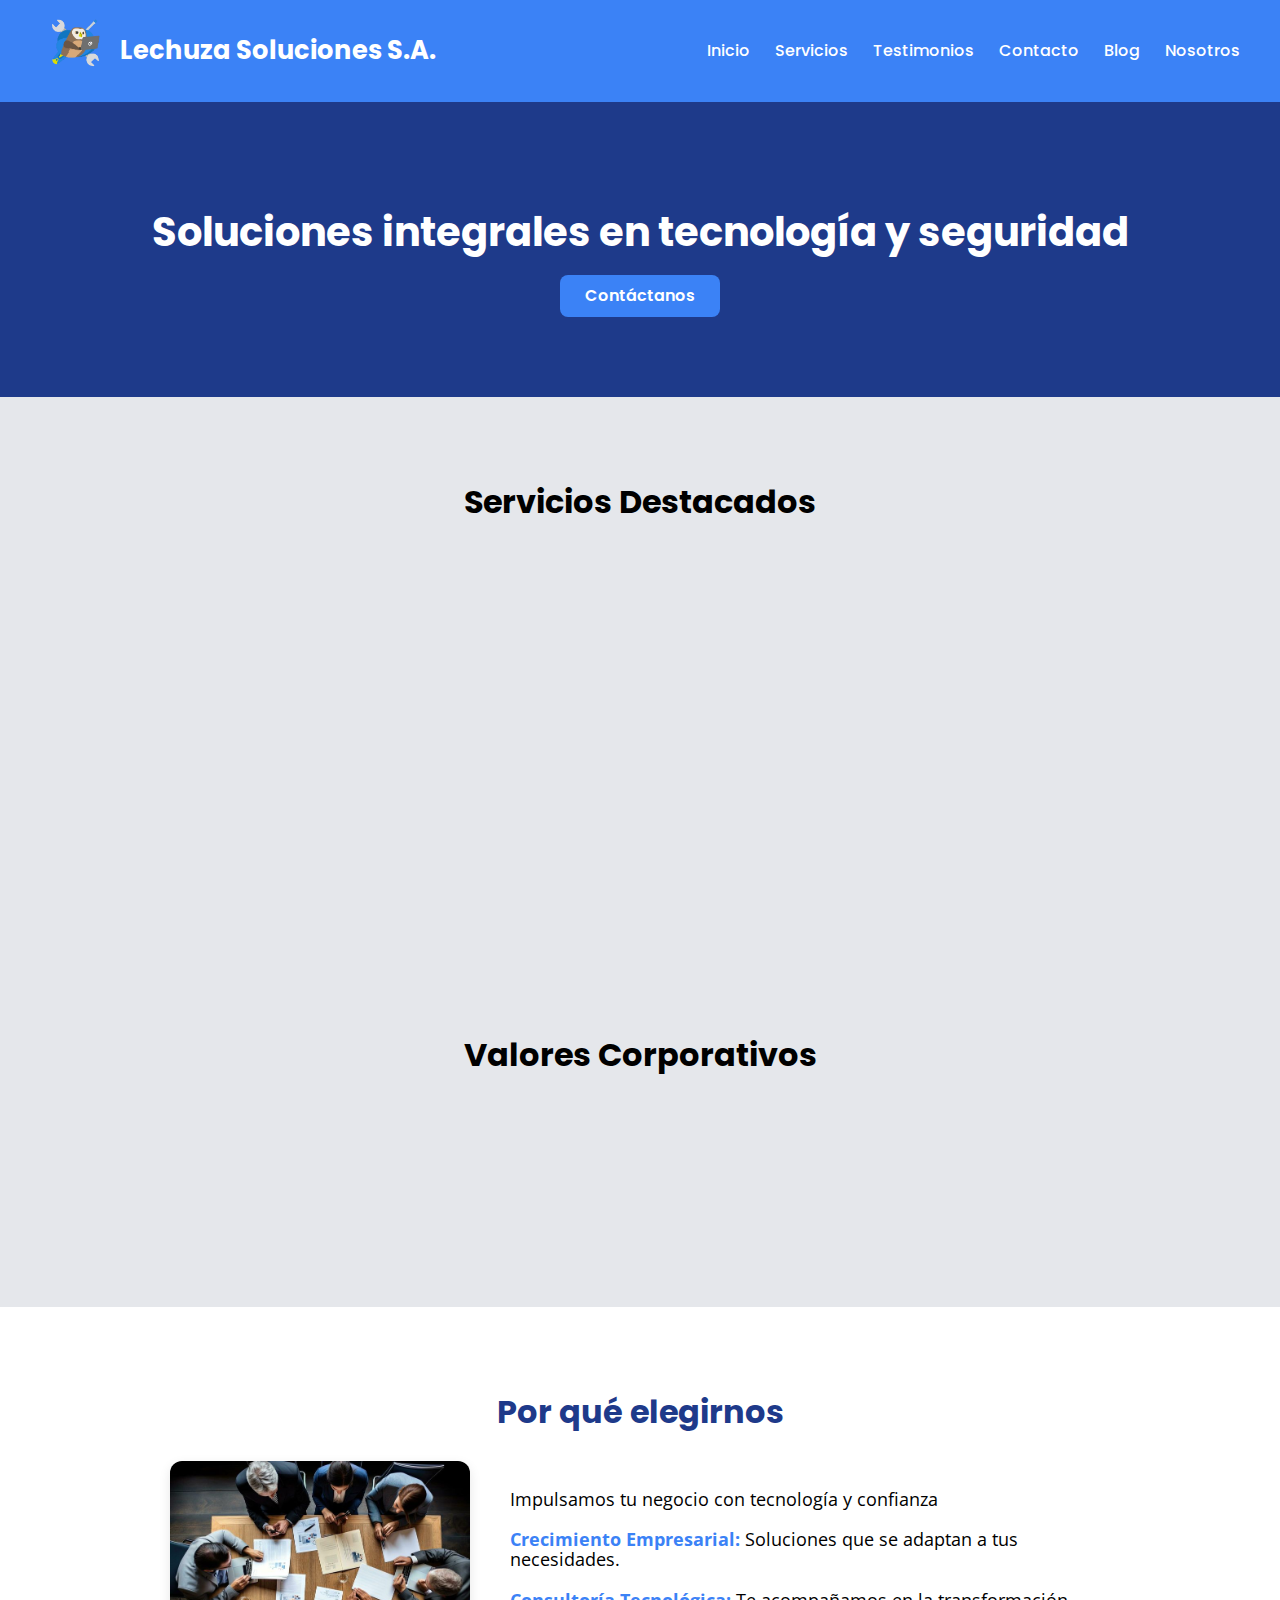
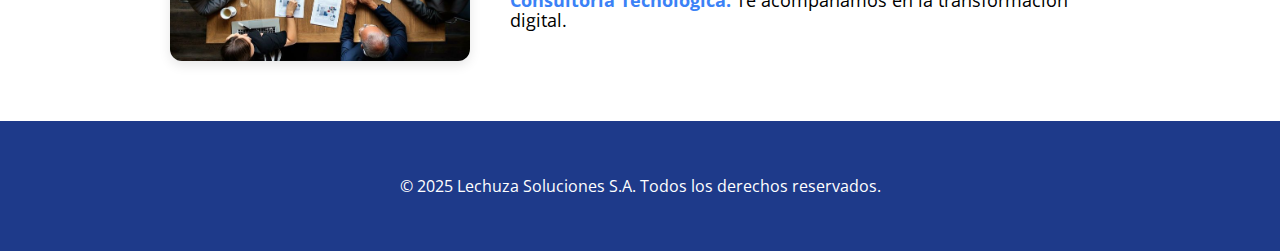
<file: index.html>
<!DOCTYPE html>
<html lang="es">
<head>
  <meta charset="UTF-8" />
  <meta name="viewport" content="width=device-width, initial-scale=1.0" />
  <title>Soluciones en Tecnología y Seguridad</title>
  <link rel="icon" href="img/icon.ico">
  <link rel="stylesheet" href="normalice.css">
  <link href="https://fonts.googleapis.com/css2?family=Open+Sans&family=Poppins:wght@500;700&display=swap" rel="stylesheet" />
  <link rel="stylesheet" href="styles.css" />
  <!-- Google tag (gtag.js) -->
<script async src="https://www.googletagmanager.com/gtag/js?id=G-Y0CY8BFRRR"></script>
<script>
  window.dataLayer = window.dataLayer || [];
  function gtag(){dataLayer.push(arguments);}
  gtag('js', new Date());

  gtag('config', 'G-Y0CY8BFRRR');
</script>
</head>
<body>
  <header class="main-header">
    <div class="container">
      <div class="logo">
        <img src="img/logo.png" alt="Logo técnico" />
        <a href="index.html">Lechuza Soluciones S.A.</a>
      </div>
      <nav>
        <ul class="nav-links">
           <li><a href="index.html">Inicio</a></li>
          <li><a href="Servicios.html">Servicios</a></li>
          <li><a href="testimonios.html">Testimonios</a></li>
          <li><a href="contacto.html">Contacto</a></li>
          <li><a href="blog.html">Blog</a></li>
          <li><a href="SobreNosotros.html">Nosotros</a></li>
        </ul>
      </nav>
    </div>
  </header>

  <section class="banner">
    <h1>Soluciones integrales en tecnología y seguridad</h1>
    <a href="contacto.html" class="btn-principal">Contáctanos</a>
  </section>

  <section class="servicios">
    <h2>Servicios Destacados</h2>
    <div class="servicio-grid">
      <div class="servicio">
        <img src="img/reparacionDeCom.jpg" alt="Reparación de computadoras" />
        <h3>Reparación de computadoras</h3>
        <a href="reparacionDeComputadoras.html" class="btn-info">Más información</a>
      </div>
      <div class="servicio">
        <img src="img/videovigilancia.jpg" alt="Videovigilancia" />
        <h3>Videovigilancia</h3>
        <a href="CamarasSeguridad.html" class="btn-info">Más información</a>
      </div>
      <div class="servicio">
        <img src="img/instalarOffice.jpg" alt="Instalación de Microsoft Office" />
        <h3>Instalación de Microsoft Office</h3>
        <a href="InstalarOffice.html" class="btn-info">Más información</a>
      </div>
    </div>
  </section>

  <section class="valores">
    <h2>Valores Corporativos</h2>
    <div class="valores-grid">
      <div class="valor"><img src="img/calidad.png" alt="Calidad" /><p>Calidad</p></div>
      <div class="valor"><img src="img/innovacion.png" alt="Innovación" /><p>Innovación</p></div>
      <div class="valor"><img src="img/seguridad.png" alt="Seguridad" /><p>Seguridad</p></div>
      <div class="valor"><img src="img/compromiso.png" alt="Compromiso" /><p>Compromiso</p></div>
    </div>
  </section>

  <section class="elige">
  <h2>Por qué elegirnos</h2>
  <div class="elige-contenido">
    <img src="img/porque elegirnos.jpg" alt="Imagen por qué elegirnos" />
    <div class="elige-texto">
      <p>Impulsamos tu negocio con tecnología y confianza</p>
      <ul>
        <li><strong>Crecimiento Empresarial:</strong> Soluciones que se adaptan a tus necesidades.</li>
        <li><strong>Consultoría Tecnológica:</strong> Te acompañamos en la transformación digital.</li>
      </ul>
    </div>
  </div>
</section>



  <footer class="main-footer">
    <div class="container">
      <p>&copy; 2025 Lechuza Soluciones S.A. Todos los derechos reservados.</p>
    </div>
  </footer>
</body>
</html>
</file>
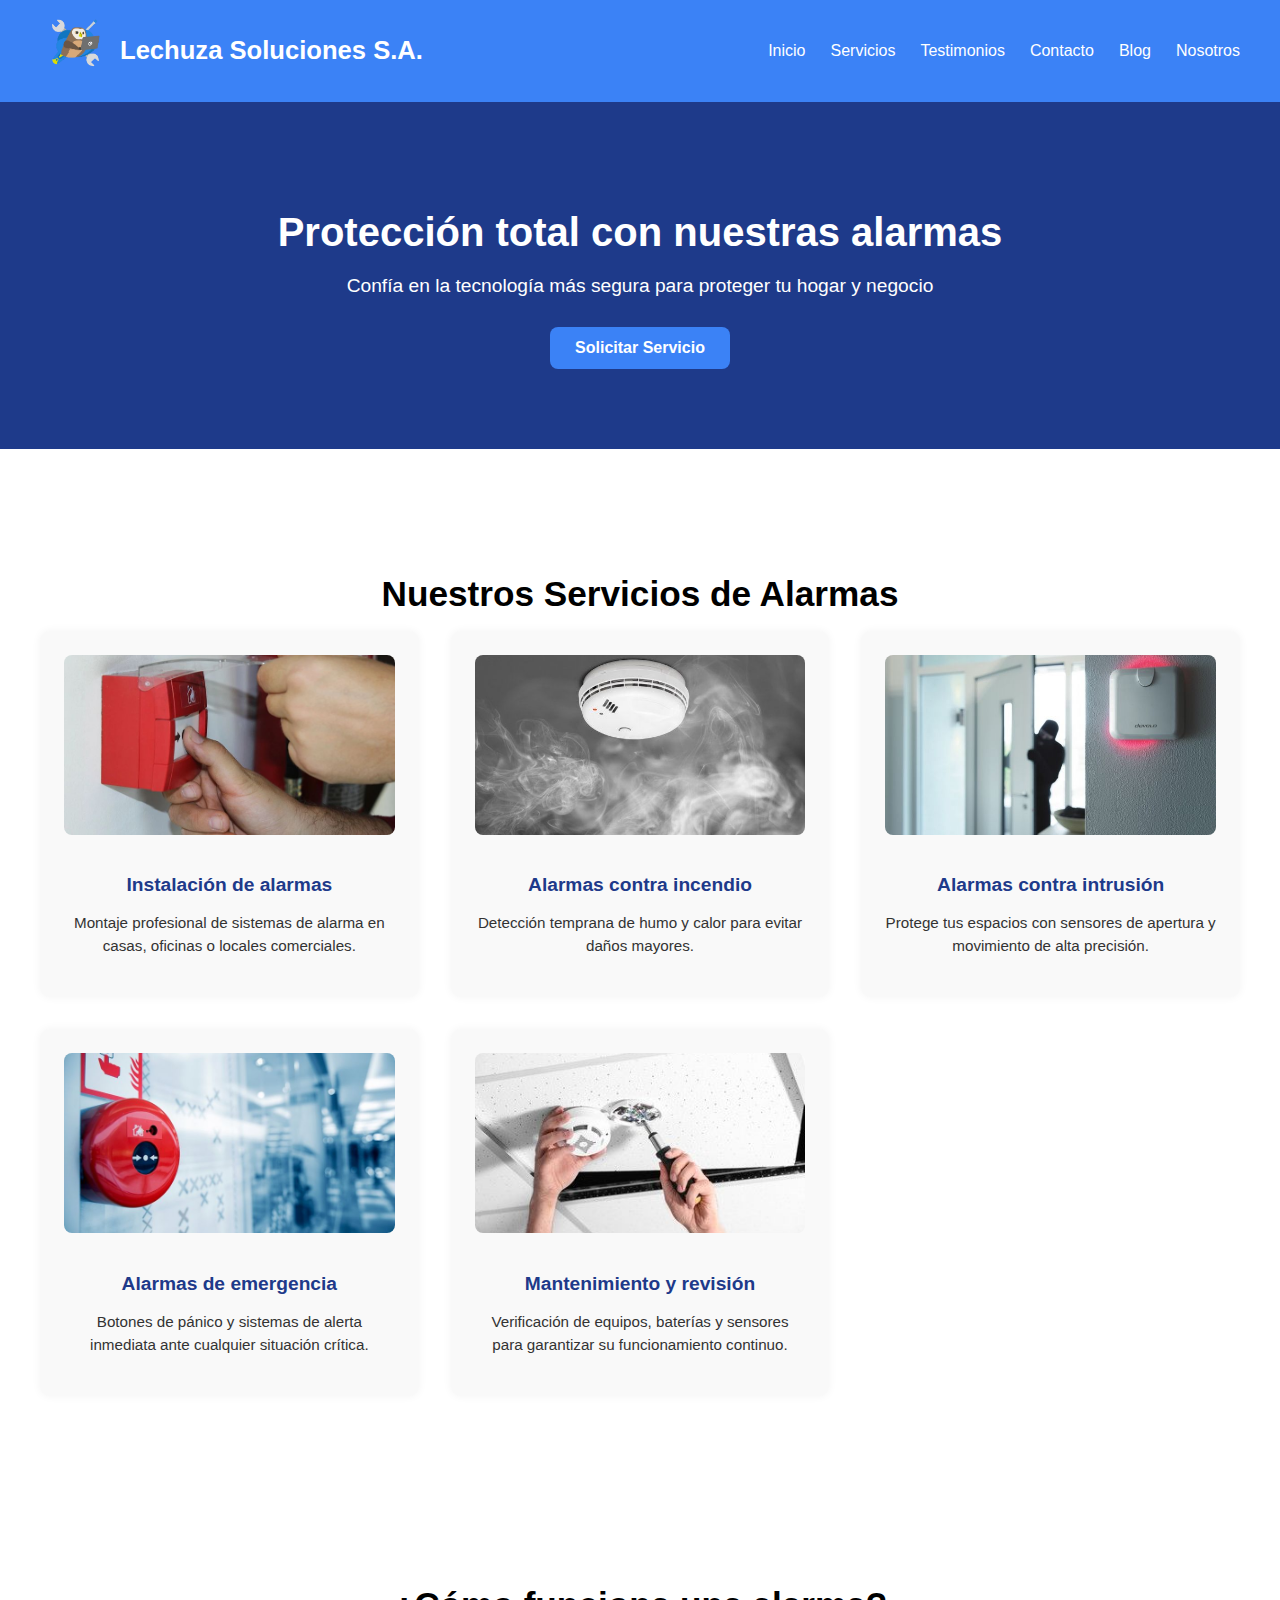
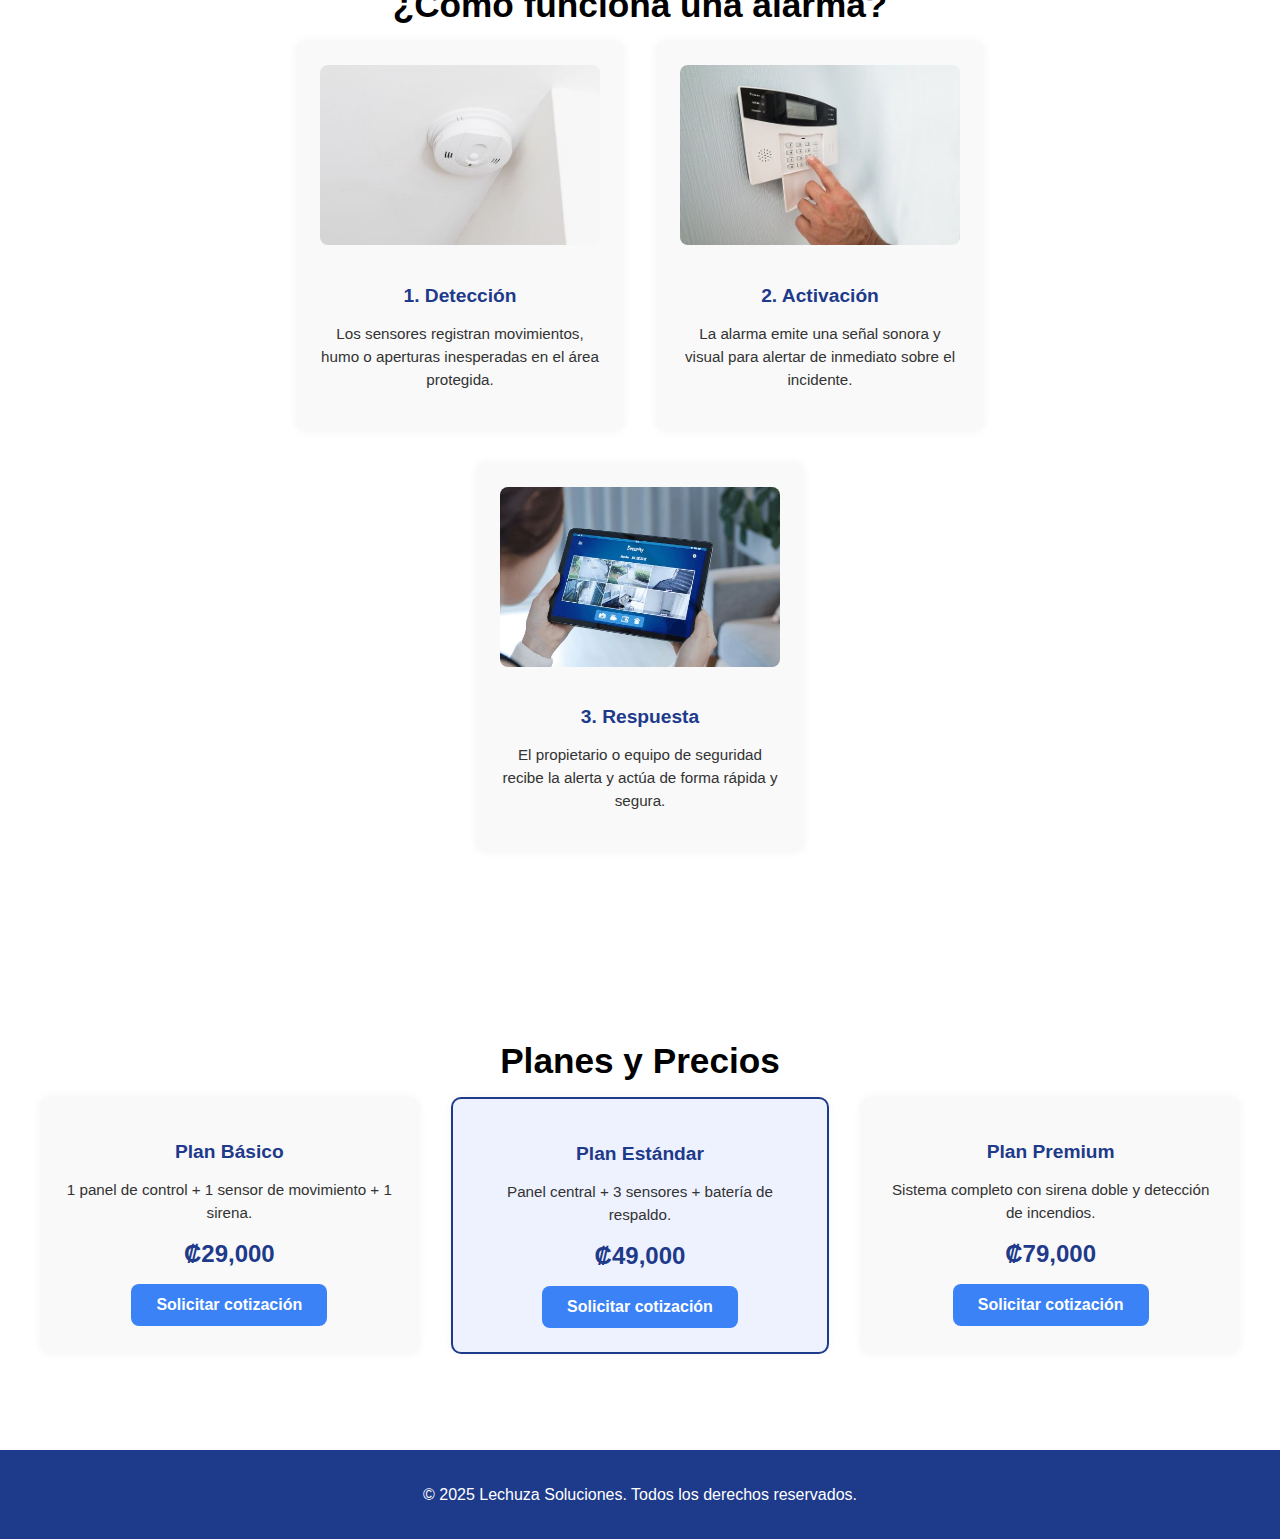
<file: Alarmas.html>
<!DOCTYPE html>
<html lang="es">
<head>
  <meta charset="UTF-8">
  <meta name="viewport" content="width=device-width, initial-scale=1.0">
  <title>Alarmas de Seguridad</title>
  <link rel="stylesheet" href="Alarmas.css">
  <link rel="stylesheet" href="normalice.css">
   <link rel="icon" href="img/icon.ico">
<script async src="https://www.googletagmanager.com/gtag/js?id=G-Y0CY8BFRRR"></script>
<script>
  window.dataLayer = window.dataLayer || [];
  function gtag(){dataLayer.push(arguments);}
  gtag('js', new Date());

  gtag('config', 'G-Y0CY8BFRRR');
</script>
</head>
<body>
  <header class="main-header">
    <div class="container">
      <div class="logo">
        <img src="img/logo.png" alt="Logo técnico" />
        <a href="index.html">Lechuza Soluciones S.A.</a>
      </div>
      <nav>
        <ul class="nav-links">
          <li><a href="index.html">Inicio</a></li>
          <li><a href="Servicios.html">Servicios</a></li>
          <li><a href="testimonios.html">Testimonios</a></li>
          <li><a href="contacto.html">Contacto</a></li>
          <li><a href="blog.html">Blog</a></li>
          <li><a href="SobreNosotros.html">Nosotros</a></li>
        </ul>
      </nav>
    </div>
  </header>

  <section class="banner">
    <h1>Protección total con nuestras alarmas</h1>
    <p>Confía en la tecnología más segura para proteger tu hogar y negocio</p>
    <a href="formulario.html" class="btn-principal">Solicitar Servicio</a>
  </section>

  <section class="servicios">
    <h2>Nuestros Servicios de Alarmas</h2>
    <div class="tarjetas-servicio">
      <div class="tarjeta">
        <img src="img/alarma1.jpg" alt="Instalación de alarmas">
        <h3>Instalación de alarmas</h3>
        <p>Montaje profesional de sistemas de alarma en casas, oficinas o locales comerciales.</p>
      </div>
      <div class="tarjeta">
        <img src="img/alarma2.jpg" alt="Alarmas contra incendio">
        <h3>Alarmas contra incendio</h3>
        <p>Detección temprana de humo y calor para evitar daños mayores.</p>
      </div>
      <div class="tarjeta">
        <img src="img/alarma3.jpg" alt="Alarmas contra intrusión">
        <h3>Alarmas contra intrusión</h3>
        <p>Protege tus espacios con sensores de apertura y movimiento de alta precisión.</p>
      </div>
      <div class="tarjeta">
        <img src="img/alarma4.jpg" alt="Alarmas de emergencia">
        <h3>Alarmas de emergencia</h3>
        <p>Botones de pánico y sistemas de alerta inmediata ante cualquier situación crítica.</p>
      </div>
      <div class="tarjeta">
        <img src="img/alarma5.jpg" alt="Mantenimiento de alarmas">
        <h3>Mantenimiento y revisión</h3>
        <p>Verificación de equipos, baterías y sensores para garantizar su funcionamiento continuo.</p>
      </div>
    </div>
  </section>

  <section class="funciona">
    <h2>¿Cómo funciona una alarma?</h2>
    <div class="pasos">
      <div class="paso">
        <img src="img/alarma6.jpg" alt="Sensor de detección">
        <h3>1. Detección</h3>
        <p>Los sensores registran movimientos, humo o aperturas inesperadas en el área protegida.</p>
      </div>
      <div class="paso">
        <img src="img/alarma7.jpg" alt="Activación de alarma">
        <h3>2. Activación</h3>
        <p>La alarma emite una señal sonora y visual para alertar de inmediato sobre el incidente.</p>
      </div>
      <div class="paso">
        <img src="img/alarma8.jpg" alt="Acción de seguridad">
        <h3>3. Respuesta</h3>
        <p>El propietario o equipo de seguridad recibe la alerta y actúa de forma rápida y segura.</p>
      </div>
    </div>
  </section>

  <section class="planes" id="planes">
    <h2>Planes y Precios</h2>
    <div class="tarjetas-planes">
      <div class="plan">
        <h3>Plan Básico</h3>
        <p>1 panel de control + 1 sensor de movimiento + 1 sirena.</p>
        <span class="precio">₡29,000</span>
        <a href="formulario.html" class="btn">Solicitar cotización</a>
      </div>
      <div class="plan destacado">
        <h3>Plan Estándar</h3>
        <p>Panel central + 3 sensores + batería de respaldo.</p>
        <span class="precio">₡49,000</span>
        <a href="formulario.html" class="btn">Solicitar cotización</a>
        
      </div>
      <div class="plan">
        <h3>Plan Premium</h3>
        <p>Sistema completo con sirena doble y detección de incendios.</p>
        <span class="precio">₡79,000</span>
        <a href="formulario.html" class="btn">Solicitar cotización</a>
      </div>
    </div>
  </section>

<footer >
    <p>&copy; 2025 Lechuza Soluciones. Todos los derechos reservados.</p>
  </footer>

</body>
</html>
</file>
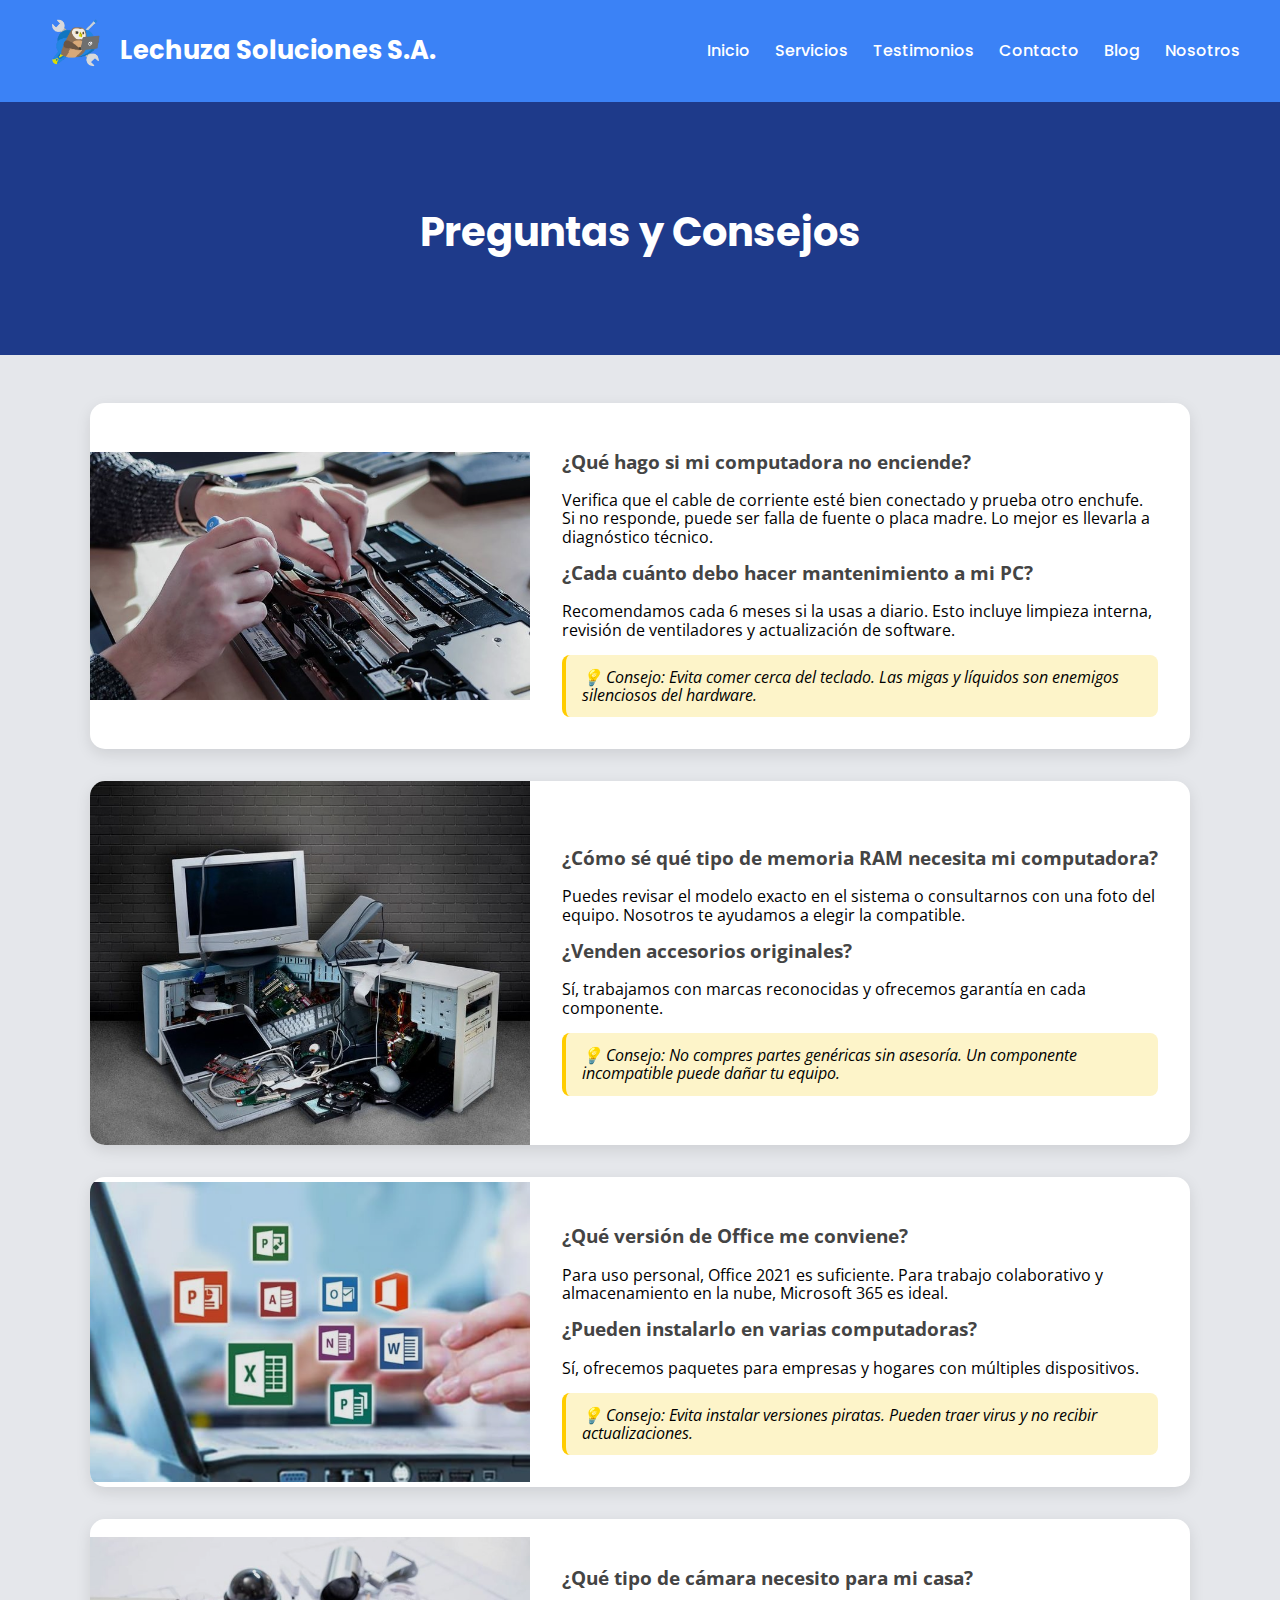
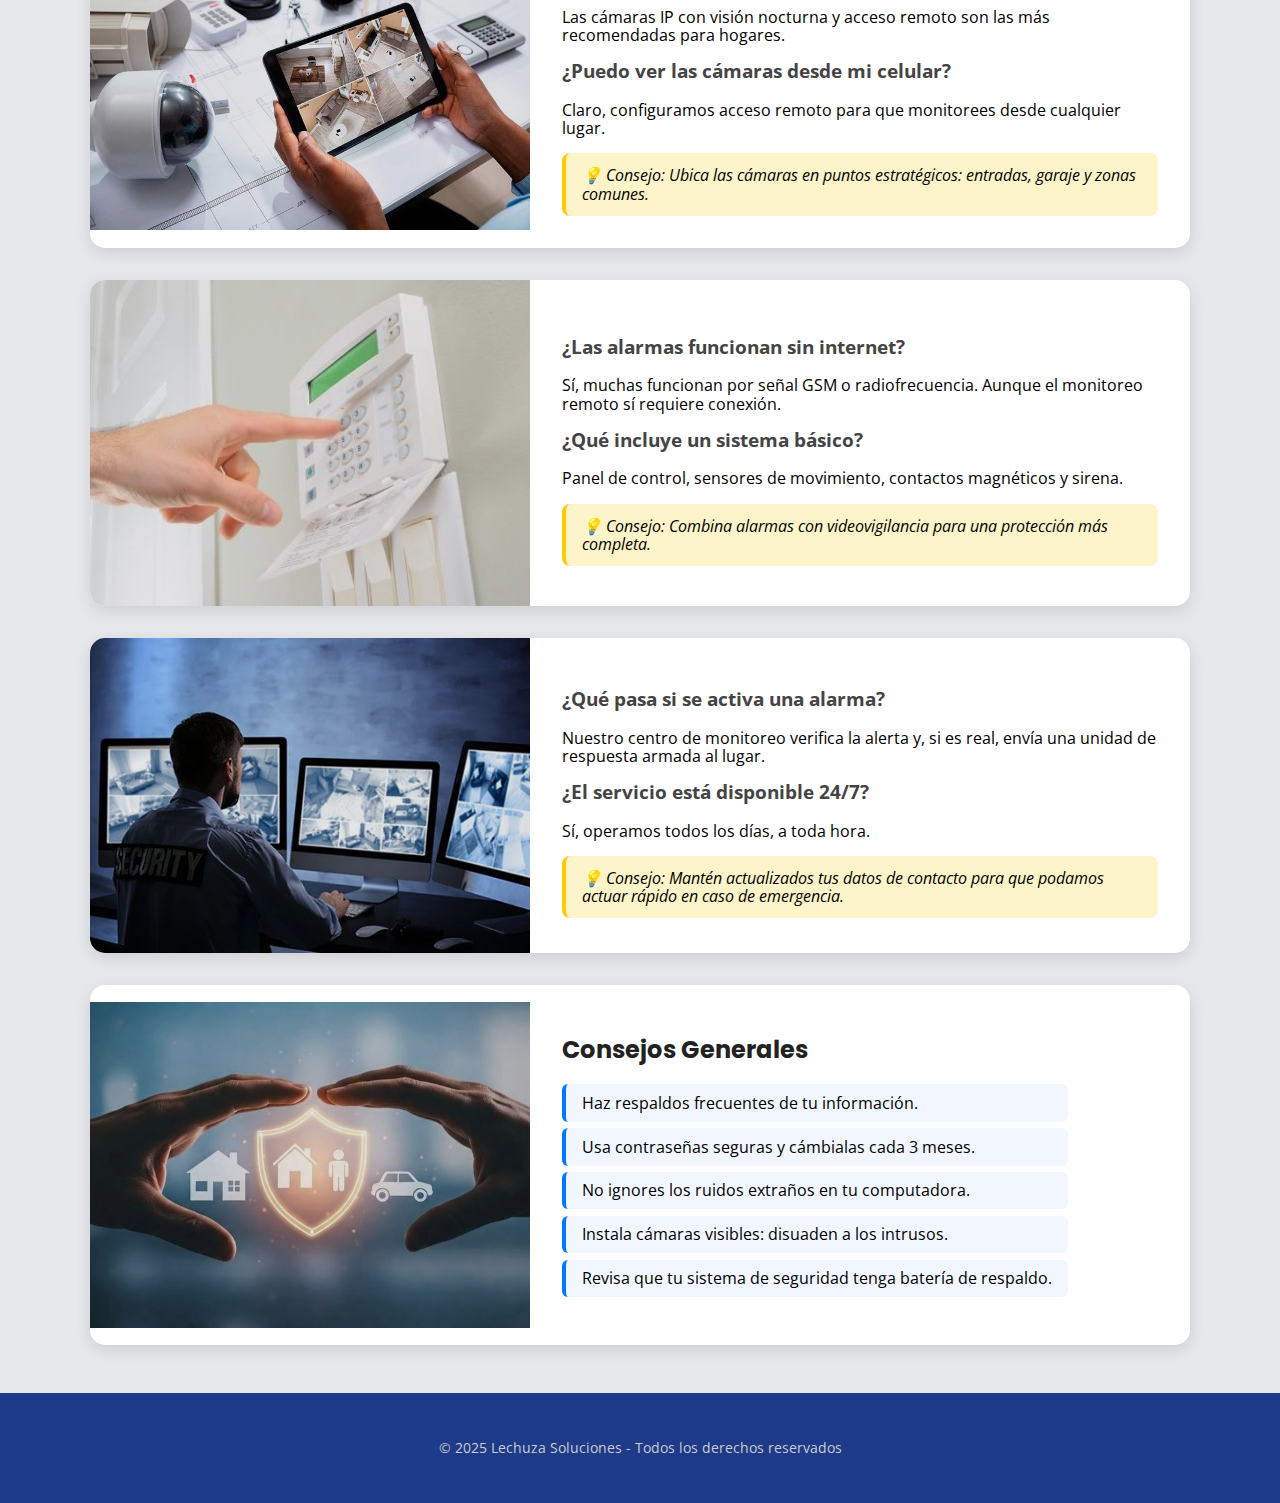
<file: blog.html>
<!DOCTYPE html>
<html lang="es">
<head>
  <meta charset="UTF-8" />
  <meta name="viewport" content="width=device-width, initial-scale=1.0" />
  <title>Blog</title>
  <link rel="icon" href="img/icon.ico">
  <link rel="stylesheet" href="normalice.css">
  <link href="https://fonts.googleapis.com/css2?family=Open+Sans&family=Poppins:wght@500;700&display=swap" rel="stylesheet" />
  <link rel="stylesheet" href="blog.css" />
<script async src="https://www.googletagmanager.com/gtag/js?id=G-Y0CY8BFRRR"></script>
<script>
  window.dataLayer = window.dataLayer || [];
  function gtag(){dataLayer.push(arguments);}
  gtag('js', new Date());

  gtag('config', 'G-Y0CY8BFRRR');
</script>
</head>
<body>
  <header class="main-header">
    <div class="container">
      <div class="logo">
        <img src="img/logo.png" alt="Logo técnico" />
        <a href="index.html">Lechuza Soluciones S.A.</a>
      </div>
      <nav>
        <ul class="nav-links">
          <li><a href="index.html">Inicio</a></li>
          <li><a href="Servicios.html">Servicios</a></li>
          <li><a href="testimonios.html">Testimonios</a></li>
          <li><a href="contacto.html">Contacto</a></li>
          <li><a href="blog.html">Blog</a></li>
          <li><a href="SobreNosotros.html">Nosotros</a></li>
        </ul>
      </nav>
    </div>
  </header>

  <section class="banner">
    <h1>Preguntas y Consejos</h1>
  </section>

  <main class="main-container"> 
    <section class="blog-card">
      <img src="img/reparacion.jpg" alt="Reparación de computadoras">
      <div class="text">
        <h3>¿Qué hago si mi computadora no enciende?</h3>
        <p>Verifica que el cable de corriente esté bien conectado y prueba otro enchufe. Si no responde, puede ser falla de fuente o placa madre. Lo mejor es llevarla a diagnóstico técnico.</p>
        <h3>¿Cada cuánto debo hacer mantenimiento a mi PC?</h3>
        <p>Recomendamos cada 6 meses si la usas a diario. Esto incluye limpieza interna, revisión de ventiladores y actualización de software.</p>
        <div class="tip">💡 Consejo: Evita comer cerca del teclado. Las migas y líquidos son enemigos silenciosos del hardware.</div>
      </div>
    </section>

    <section class="blog-card">
      <img src="img/partes.jpg" alt="Venta de partes">
      <div class="text">
        <h3>¿Cómo sé qué tipo de memoria RAM necesita mi computadora?</h3>
        <p>Puedes revisar el modelo exacto en el sistema o consultarnos con una foto del equipo. Nosotros te ayudamos a elegir la compatible.</p>
        <h3>¿Venden accesorios originales?</h3>
        <p>Sí, trabajamos con marcas reconocidas y ofrecemos garantía en cada componente.</p>
        <div class="tip">💡 Consejo: No compres partes genéricas sin asesoría. Un componente incompatible puede dañar tu equipo.</div>
      </div>
    </section>

    <section class="blog-card">
      <img src="img/office instalacion.jpg" alt="Instalación de Office">
      <div class="text">
        <h3>¿Qué versión de Office me conviene?</h3>
        <p>Para uso personal, Office 2021 es suficiente. Para trabajo colaborativo y almacenamiento en la nube, Microsoft 365 es ideal.</p>
        <h3>¿Pueden instalarlo en varias computadoras?</h3>
        <p>Sí, ofrecemos paquetes para empresas y hogares con múltiples dispositivos.</p>
        <div class="tip">💡 Consejo: Evita instalar versiones piratas. Pueden traer virus y no recibir actualizaciones.</div>
      </div>
    </section>

    <section class="blog-card">
      <img src="img/videovigilancia.jpg" alt="Sistemas de videovigilancia">
      <div class="text">
        <h3>¿Qué tipo de cámara necesito para mi casa?</h3>
        <p>Las cámaras IP con visión nocturna y acceso remoto son las más recomendadas para hogares.</p>
        <h3>¿Puedo ver las cámaras desde mi celular?</h3>
        <p>Claro, configuramos acceso remoto para que monitorees desde cualquier lugar.</p>
        <div class="tip">💡 Consejo: Ubica las cámaras en puntos estratégicos: entradas, garaje y zonas comunes.</div>
      </div>
    </section>

    <section class="blog-card">
      <img src="img/sistema de alarma.jpg" alt="Sistemas de alarmas">
      <div class="text">
        <h3>¿Las alarmas funcionan sin internet?</h3>
        <p>Sí, muchas funcionan por señal GSM o radiofrecuencia. Aunque el monitoreo remoto sí requiere conexión.</p>
        <h3>¿Qué incluye un sistema básico?</h3>
        <p>Panel de control, sensores de movimiento, contactos magnéticos y sirena.</p>
        <div class="tip">💡 Consejo: Combina alarmas con videovigilancia para una protección más completa.</div>
      </div>
    </section>

    <section class="blog-card">
      <img src="img/respuesta armada1.jpg" alt="Respuesta armada">
      <div class="text">
        <h3>¿Qué pasa si se activa una alarma?</h3>
        <p>Nuestro centro de monitoreo verifica la alerta y, si es real, envía una unidad de respuesta armada al lugar.</p>
        <h3>¿El servicio está disponible 24/7?</h3>
        <p>Sí, operamos todos los días, a toda hora.</p>
        <div class="tip">💡 Consejo: Mantén actualizados tus datos de contacto para que podamos actuar rápido en caso de emergencia.</div>
      </div>
    </section>

    <section class="blog-card consejos">
      <img src="img/consejos.jpg" alt="Consejos de seguridad">
      <div class="text">
        <h2>Consejos Generales</h2>
        <ul>
          <li>Haz respaldos frecuentes de tu información.</li>
          <li>Usa contraseñas seguras y cámbialas cada 3 meses.</li>
          <li>No ignores los ruidos extraños en tu computadora.</li>
          <li>Instala cámaras visibles: disuaden a los intrusos.</li>
          <li>Revisa que tu sistema de seguridad tenga batería de respaldo.</li>
        </ul>
      </div>
    </section>
  </main>

  <footer>
    <p>© 2025 Lechuza Soluciones - Todos los derechos reservados</p>
  </footer>
</body>
</html>
</file>
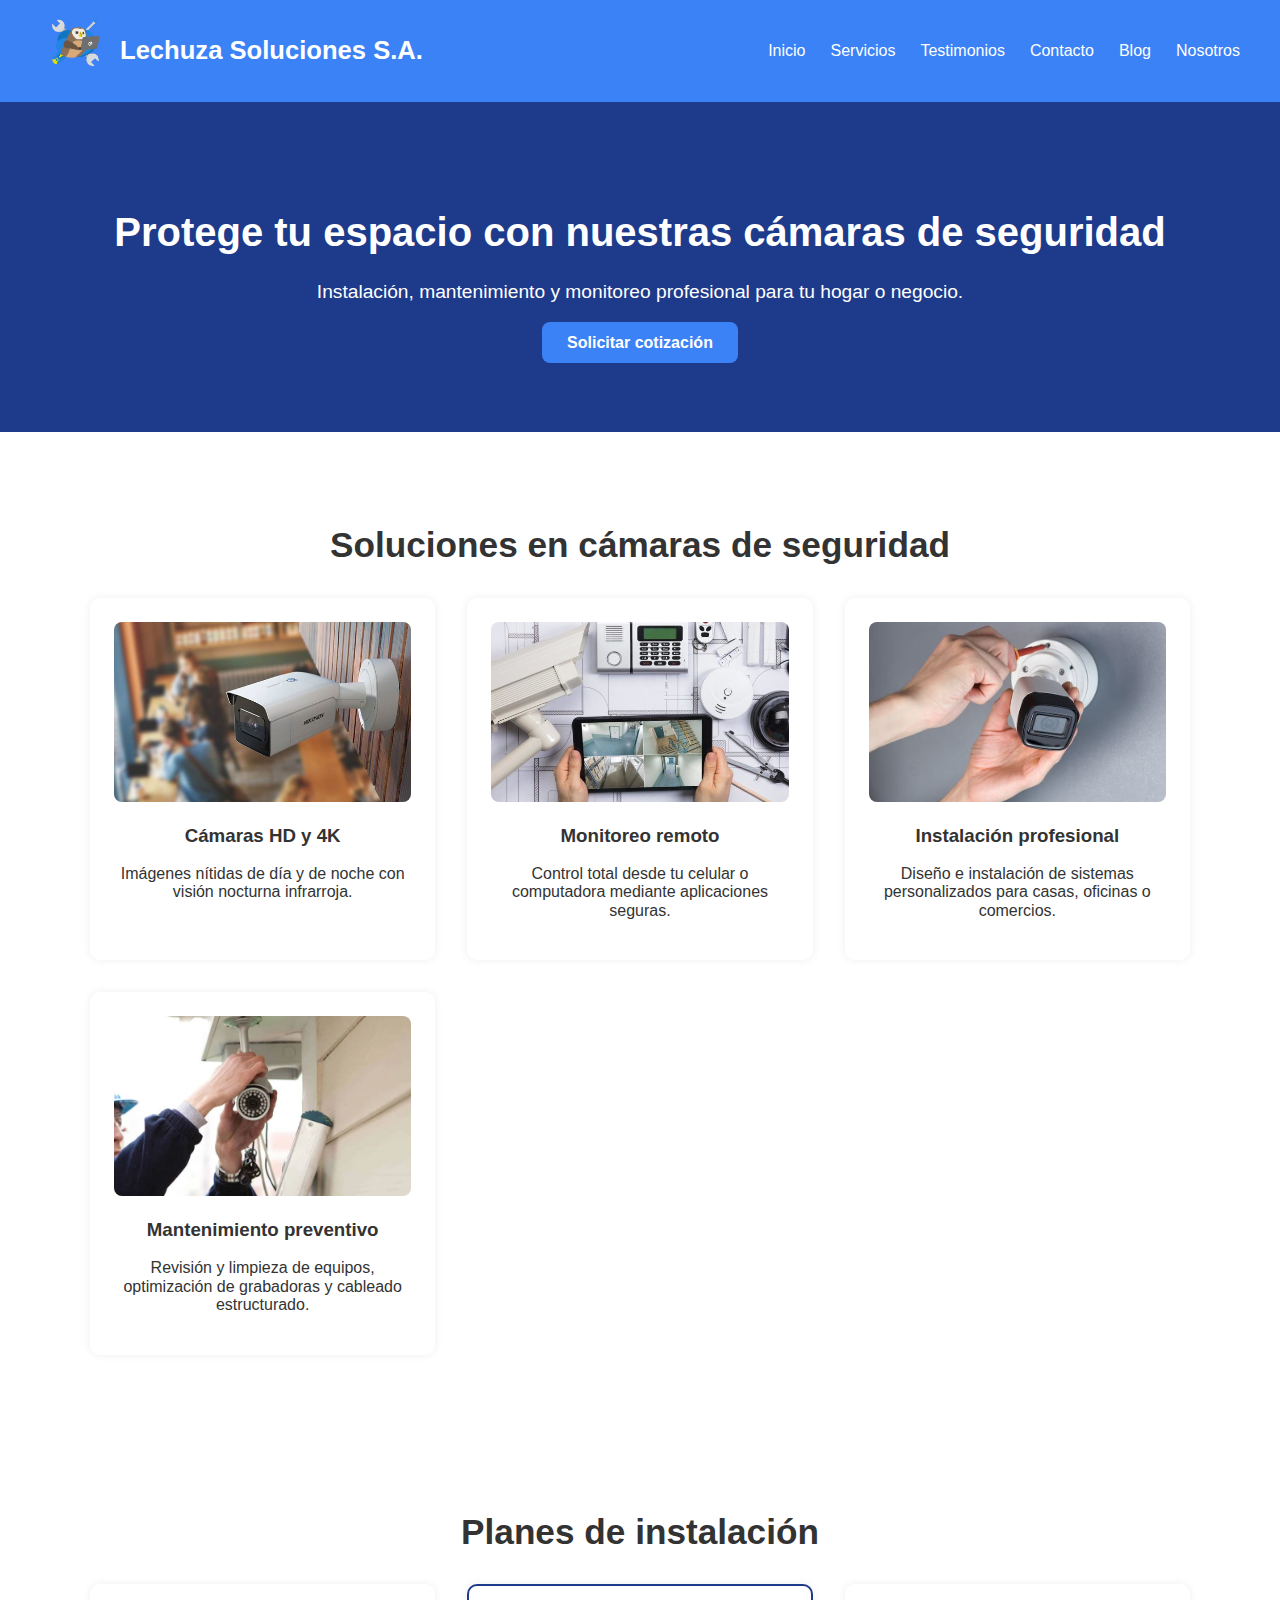
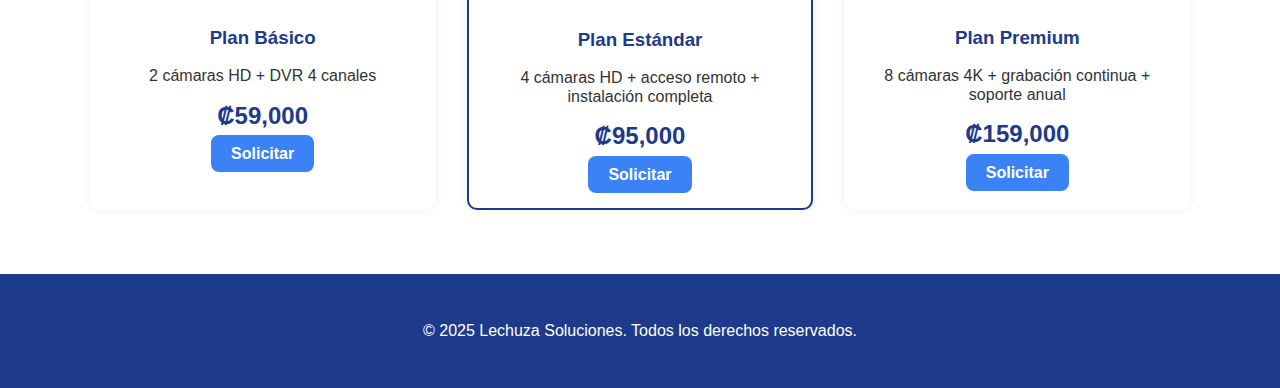
<file: CamarasSeguridad.html>
<!DOCTYPE html>
<html lang="es">
<head>
  <meta charset="UTF-8" />
  <meta name="viewport" content="width=device-width, initial-scale=1.0" />
  <title>Cámaras de Seguridad | Lechuza Soluciones S.A.</title>
  <link rel="stylesheet" href="CamarasSeguridad.css" />
<script async src="https://www.googletagmanager.com/gtag/js?id=G-Y0CY8BFRRR"></script>
<script>
  window.dataLayer = window.dataLayer || [];
  function gtag(){dataLayer.push(arguments);}
  gtag('js', new Date());

  gtag('config', 'G-Y0CY8BFRRR');
</script>
</head>
<body>

  <header class="main-header">
    <div class="container">
      <div class="logo">
        <img src="img/logo.png" alt="Logo técnico" />
        <a href="index.html">Lechuza Soluciones S.A.</a>
        <link rel="stylesheet" href="normalice.css">
      </div>
      <nav>
        <ul class="nav-links">
          <li><a href="index.html">Inicio</a></li>
          <li><a href="Servicios.html">Servicios</a></li>
          <li><a href="testimonios.html">Testimonios</a></li>
          <li><a href="contacto.html">Contacto</a></li>
          <li><a href="blog.html">Blog</a></li>
          <li><a href="SobreNosotros.html">Nosotros</a></li>
        </ul>
      </nav>
    </div>
  </header>

  <section class="banner">
    <div class="banner-content">
      <h1>Protege tu espacio con nuestras cámaras de seguridad</h1>
      <p>Instalación, mantenimiento y monitoreo profesional para tu hogar o negocio.</p>
      <a href="formulario.html" class="btn-principal">Solicitar cotización</a>
    </div>
  </section>

  <section class="servicios" id="servicios">
    <h2>Soluciones en cámaras de seguridad</h2>
    <div class="grid">
      <div class="item">
        <img src="img/camara2.jpg" alt="Cámaras HD" />
        <h3>Cámaras HD y 4K</h3>
        <p>Imágenes nítidas de día y de noche con visión nocturna infrarroja.</p>
      </div>
      <div class="item">
        <img src="img/camara3.jpg" alt="Monitoreo remoto" />
        <h3>Monitoreo remoto</h3>
        <p>Control total desde tu celular o computadora mediante aplicaciones seguras.</p>
      </div>
      <div class="item">
        <img src="img/camara1.jpg" alt="Instalación profesional" />
        <h3>Instalación profesional</h3>
        <p>Diseño e instalación de sistemas personalizados para casas, oficinas o comercios.</p>
      </div>
      <div class="item">
        <img src="img/camara4.jpg" alt="Mantenimiento de cámaras" />
        <h3>Mantenimiento preventivo</h3>
        <p>Revisión y limpieza de equipos, optimización de grabadoras y cableado estructurado.</p>
      </div>
    </div>
  </section>

  <section class="pricing" id="planes">
    <h2>Planes de instalación</h2>
    <div class="grid">
      <div class="plan">
        <h3>Plan Básico</h3>
        <p>2 cámaras HD + DVR 4 canales</p>
        <strong>₡59,000</strong>
        <a href="formulario.html" class="btn primary">Solicitar</a>
      </div>
      <div class="plan destacado">
        <h3>Plan Estándar</h3>
        <p>4 cámaras HD + acceso remoto + instalación completa</p>
        <strong>₡95,000</strong>
        <a href="formulario.html" class="btn primary">Solicitar</a>
      </div>
      <div class="plan">
        <h3>Plan Premium</h3>
        <p>8 cámaras 4K + grabación continua + soporte anual</p>
        <strong>₡159,000</strong>
        <a href="formulario.html" class="btn primary">Solicitar</a>
      </div>
    </div>
  </section>

  <footer>
    <p>&copy; 2025 Lechuza Soluciones. Todos los derechos reservados.</p>
  </footer>
</body>
</html>
</file>
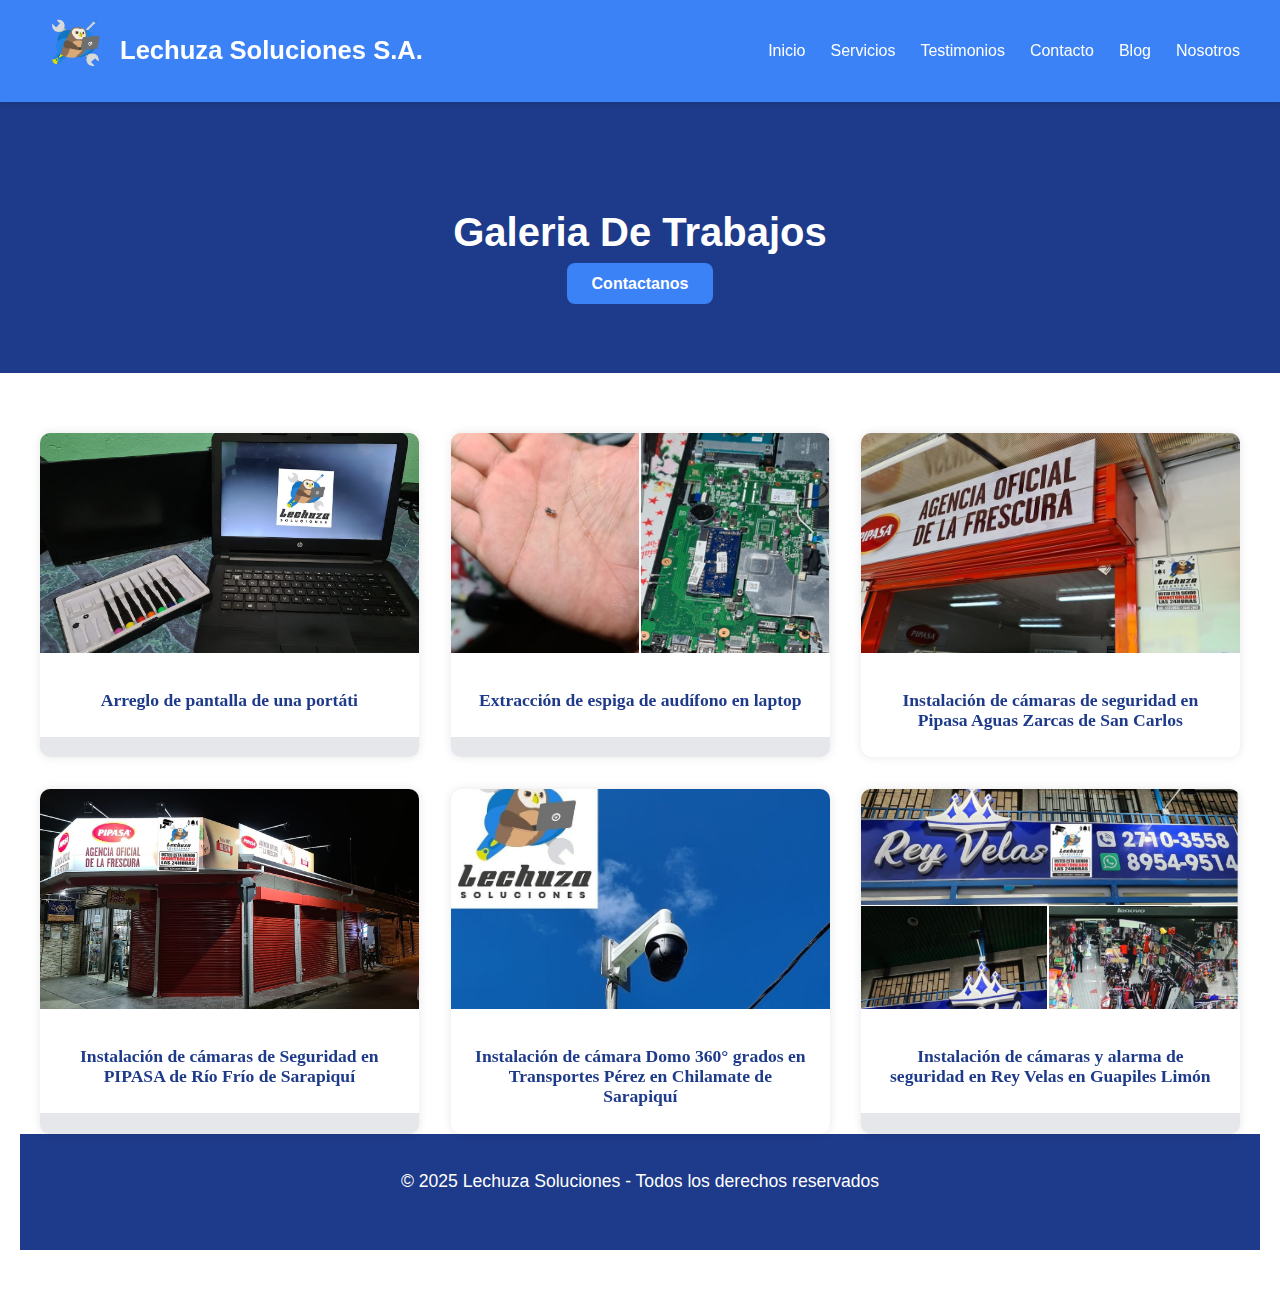
<file: galeria.html>
<!DOCTYPE html>
<html lang="es">
<head>
  <meta charset="UTF-8">
  <meta name="viewport" content="width=device-width, initial-scale=1.0">
  <title>Galeria De Trabajos</title>
  <link rel="stylesheet" href="galeria.css">
  <link rel="stylesheet" href="normalice.css">
   <link rel="icon" href="img/icon.ico">
   <!-- Google tag (gtag.js) -->
<script async src="https://www.googletagmanager.com/gtag/js?id=G-Y0CY8BFRRR"></script>
<script>
  window.dataLayer = window.dataLayer || [];
  function gtag(){dataLayer.push(arguments);}
  gtag('js', new Date());

  gtag('config', 'G-Y0CY8BFRRR');
</script>
</head>
<body>
  <header class="main-header">
    <div class="container">
      <div class="logo">
        <img src="img/logo.png" alt="Logo técnico" />
        <a href="index.html">Lechuza Soluciones S.A.</a>
      </div>
      <nav>
        <ul class="nav-links">
          <li><a href="index.html">Inicio</a></li>
          <li><a href="Servicios.html">Servicios</a></li>
          <li><a href="testimonios.html">Testimonios</a></li>
          <li><a href="contacto.html">Contacto</a></li>
          <li><a href="blog.html">Blog</a></li>
          <li><a href="SobreNosotros.html">Nosotros</a></li>
        </ul>
      </nav>
    </div>
  </header>

  <section class="banner">
    <h1>Galeria De Trabajos</h1>
    <a href="contacto.html" class="btn-principal">Contactanos</a>
  </section>

  <section class="galeria">

    <div class="proyectos-grid">
      <div class="proyecto">
        <img src="img/galeria 1.jpg" alt="Proyecto 1">
        <div class="proyecto-info">
          <h3>Arreglo de pantalla de una portáti</h3>
        </div>
      </div>

      <div class="proyecto">
        <img src="img/galeria2.png" alt="Proyecto 2">
        <div class="proyecto-info">
          <h3>Extracción de espiga de audífono en laptop</h3>
        </div>
      </div>

      <div class="proyecto">
        <img src="img/galeria3.jpg" alt="Proyecto 3">
        <div class="proyecto-info">
          <h3>Instalación de cámaras de seguridad en Pipasa Aguas Zarcas de San Carlos</h3>
        </div>
      </div>

      <div class="proyecto">
        <img src="img/galeria 4.jpg" alt="Proyecto 4">
        <div class="proyecto-info">
          <h3>Instalación de cámaras de Seguridad en PIPASA de Río Frío de Sarapiquí</h3>
        </div>
      </div>

      <div class="proyecto">
        <img src="img/galeria 5.jpg" alt="Proyecto 5">
        <div class="proyecto-info">
          <h3>Instalación de cámara Domo 360° grados en Transportes Pérez en Chilamate de Sarapiquí</h3>
        </div>
      </div>

      <div class="proyecto">
        <img src="img/galeria 6.png" alt="Proyecto 6">
        <div class="proyecto-info">
          <h3>Instalación de cámaras y alarma de seguridad en Rey Velas en Guapiles Limón</h3>
        </div>
      </div>
    </div>

 <footer>
    <p>© 2025 Lechuza Soluciones - Todos los derechos reservados</p>
  </footer> 
  
</body>
</html>
</file>
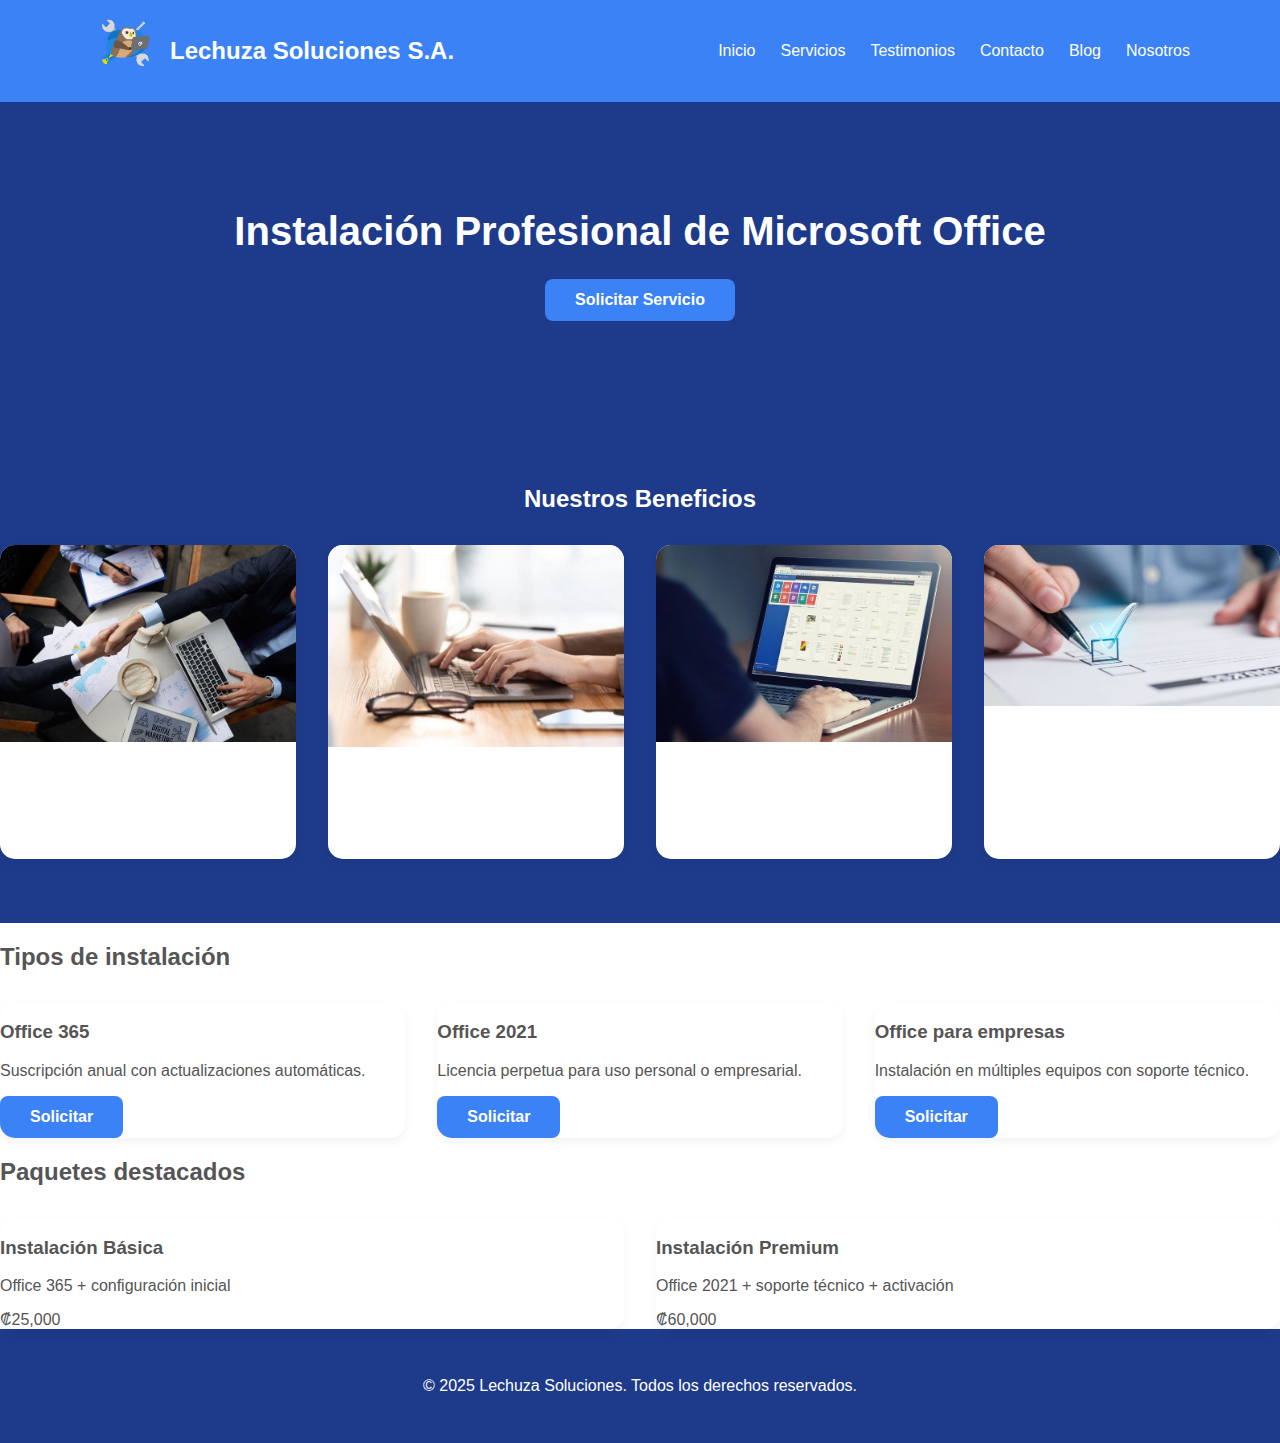
<file: InstalarOffice.html>
<!DOCTYPE html>
<html lang="es">
<head>
  <meta charset="UTF-8">
  <meta name="viewport" content="width=device-width, initial-scale=1.0">
  <title>Instalación de Office</title>
  <link rel="stylesheet" href="office.css">
  <!-- Google tag (gtag.js) -->
<script async src="https://www.googletagmanager.com/gtag/js?id=G-Y0CY8BFRRR"></script>
<script>
  window.dataLayer = window.dataLayer || [];
  function gtag(){dataLayer.push(arguments);}
  gtag('js', new Date());

  gtag('config', 'G-Y0CY8BFRRR');
</script>
</head>
<body>
  <header class="main-header">
    <div class="container">
      <div class="logo">
        <img src="img/logo.png" alt="Logo técnico" />
        <a href="index.html">Lechuza Soluciones S.A.</a>
      </div>
      <nav>
        <ul class="nav-links">
           <li><a href="index.html">Inicio</a></li>
          <li><a href="Servicios.html">Servicios</a></li>
          <li><a href="testimonios.html">Testimonios</a></li>
          <li><a href="contacto.html">Contacto</a></li>
          <li><a href="blog.html">Blog</a></li>
          <li><a href="SobreNosotros.html">Nosotros</a></li>
        </ul>
      </nav>
    </div>
  </header>

  <section class="banner">
    <h1>Instalación Profesional de Microsoft Office</h1>
    <a href="formulario.html" class="btn-principal">Solicitar Servicio</a>
  </section>

  <main>
  

    <section id="beneficios" class="features">
      <h2>Nuestros Beneficios</h2>
      <div class="grid">
        <div class="card">
          <img src="img/soporte.jpg" alt="Soporte técnico personalizado">
          <h3>Soporte técnico</h3>
          <p>Atención personalizada durante todo el proceso de instalación.</p>
        </div>
        <div class="card">
          <img src="img/remoto.jpg" alt="Instalación remota">
          <h3>Instalación remota</h3>
          <p>Servicio disponible sin necesidad de salir de casa.</p>
        </div>
        <div class="card">
          <img src="img/oficial.jpg" alt="Licencias originales">
          <h3>Licencias originales</h3>
          <p>Garantizamos software 100% legítimo y actualizado.</p>
        </div>
        <div class="card">
          <img src="img/garantia.jpg" alt="Garantía">
          <h3>Garantía</h3>
          <p>Garantía total en todas las instalaciones realizadas.</p>
        </div>
      </div>
    </section>

    <section id="servicios" class="categories">
      <h2>Tipos de instalación</h2>
      <div class="grid">
        <div class="card">
          <h3>Office 365</h3>
          <p>Suscripción anual con actualizaciones automáticas.</p>
          <a href="formulario.html" class="btn">Solicitar</a>
        </div>
        <div class="card">
          <h3>Office 2021</h3>
          <p>Licencia perpetua para uso personal o empresarial.</p>
          <a href="formulario.html" class="btn">Solicitar</a>
        </div>
        <div class="card">
          <h3>Office para empresas</h3>
          <p>Instalación en múltiples equipos con soporte técnico.</p>
          <a href="formulario.html" class="btn">Solicitar</a>
        </div>
      </div>
    </section>

    <section class="productos">
      <h2>Paquetes destacados</h2>
      <div class="grid">
        <div class="card">
          <h3>Instalación Básica</h3>
          <p>Office 365 + configuración inicial</p>
          <span>₡25,000</span>
        </div>
        <div class="card">
          <h3>Instalación Premium</h3>
          <p>Office 2021 + soporte técnico + activación</p>
          <span>₡60,000</span>
        </div>
      </div>
    </section>
  </main>

  <footer >
    <p>&copy; 2025 Lechuza Soluciones. Todos los derechos reservados.</p>
  </footer>
</body>
</html>
</file>
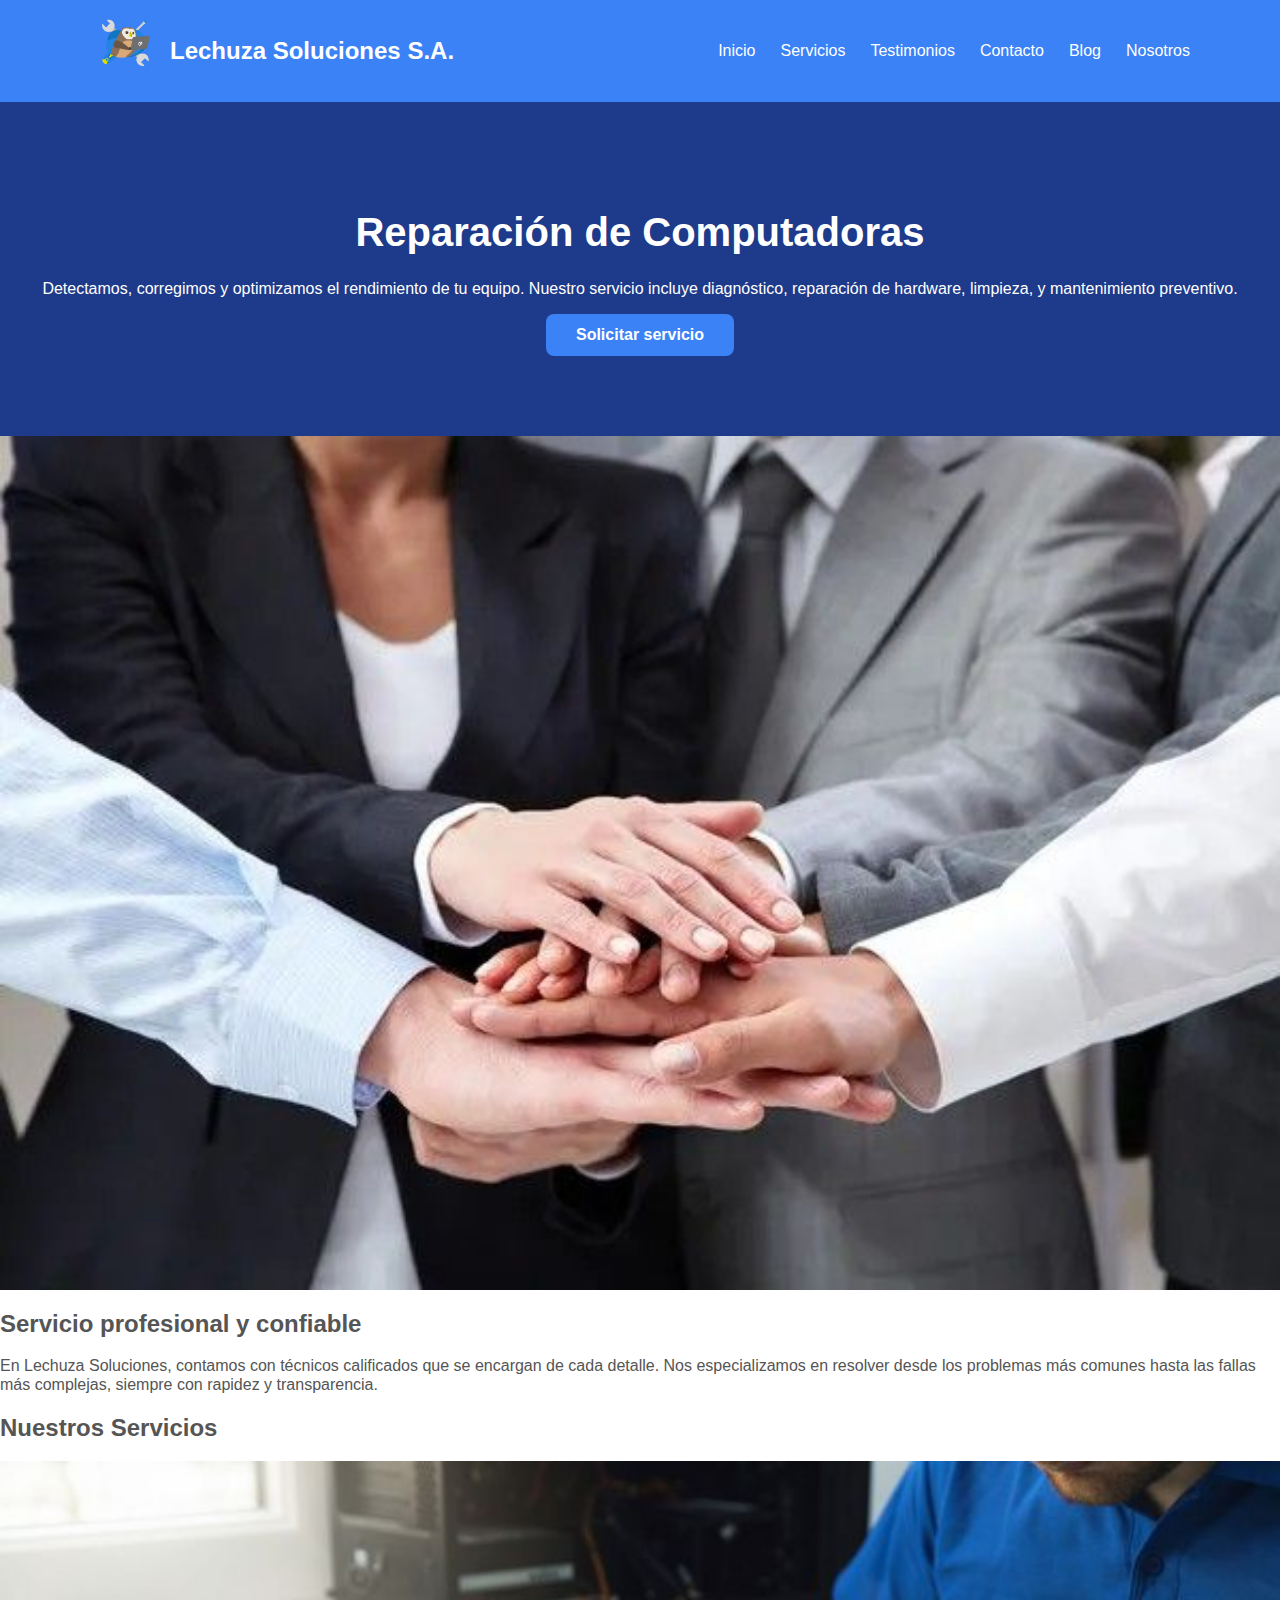
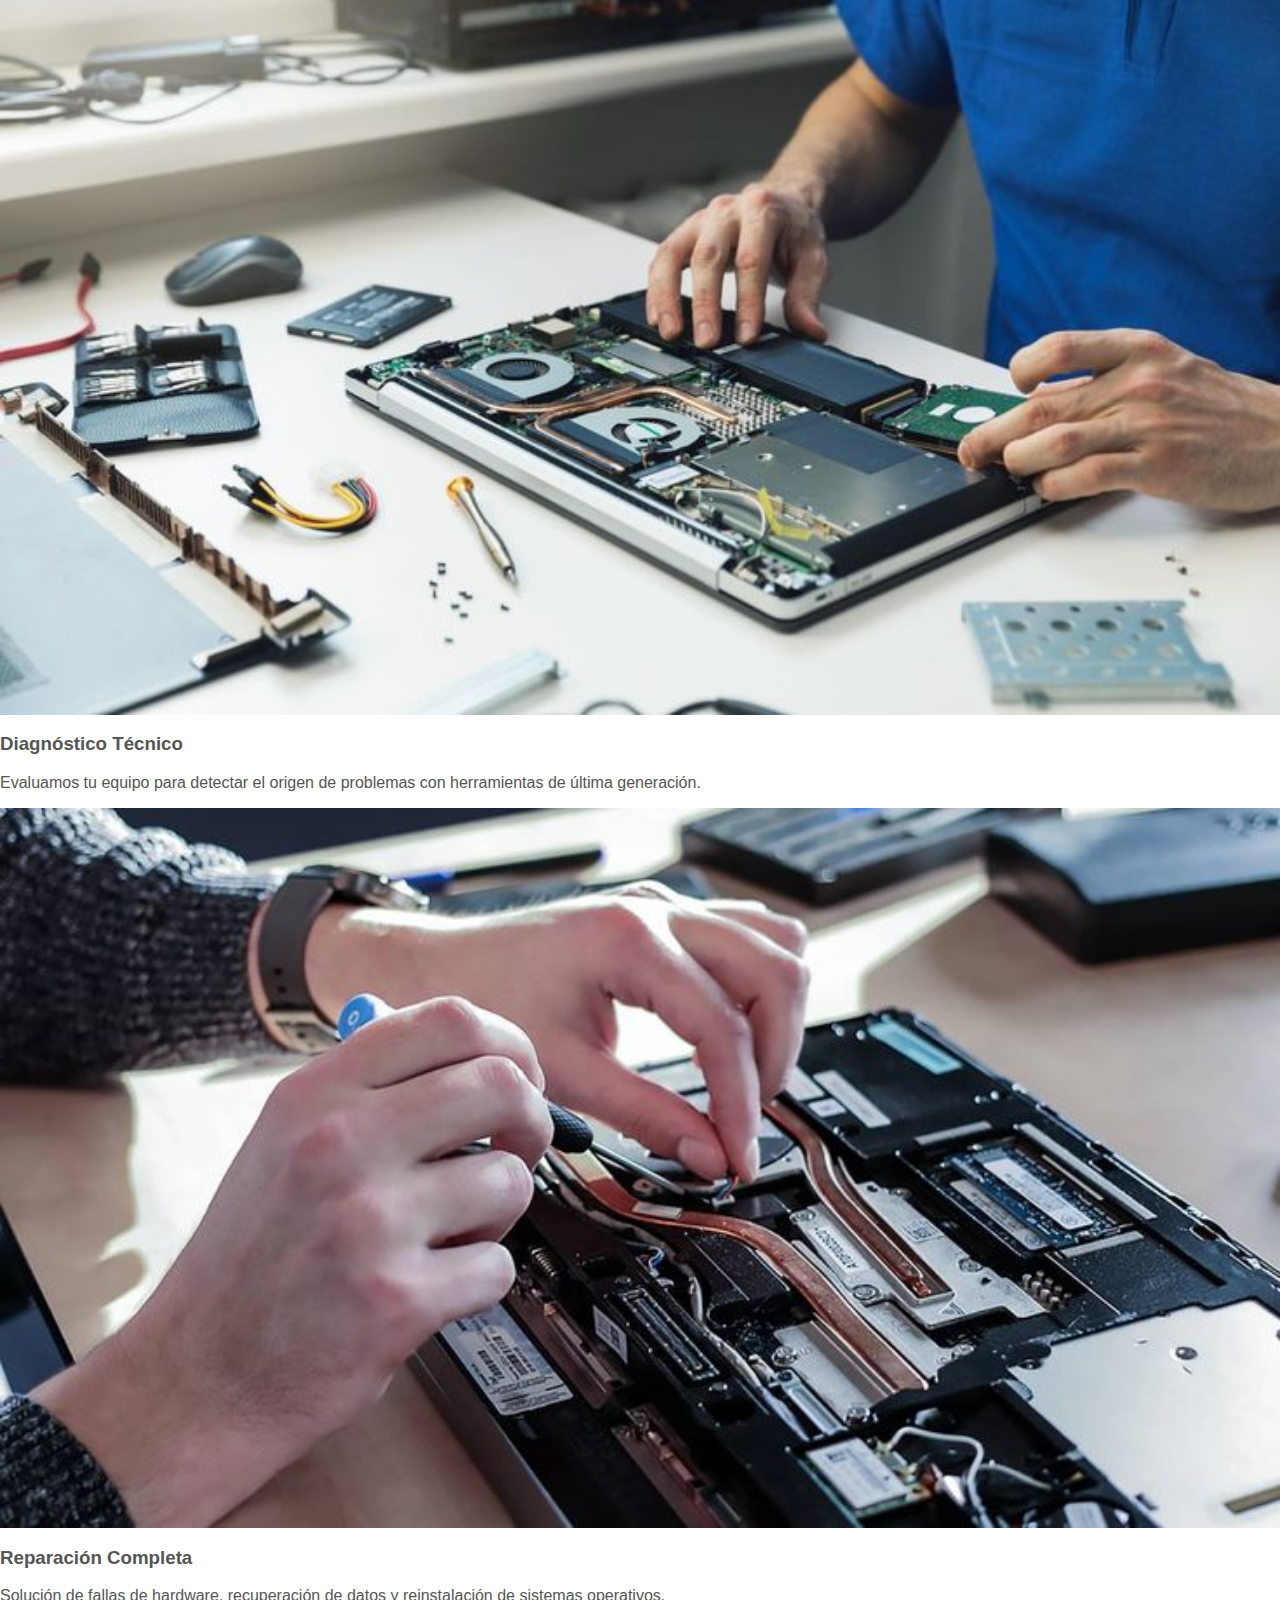
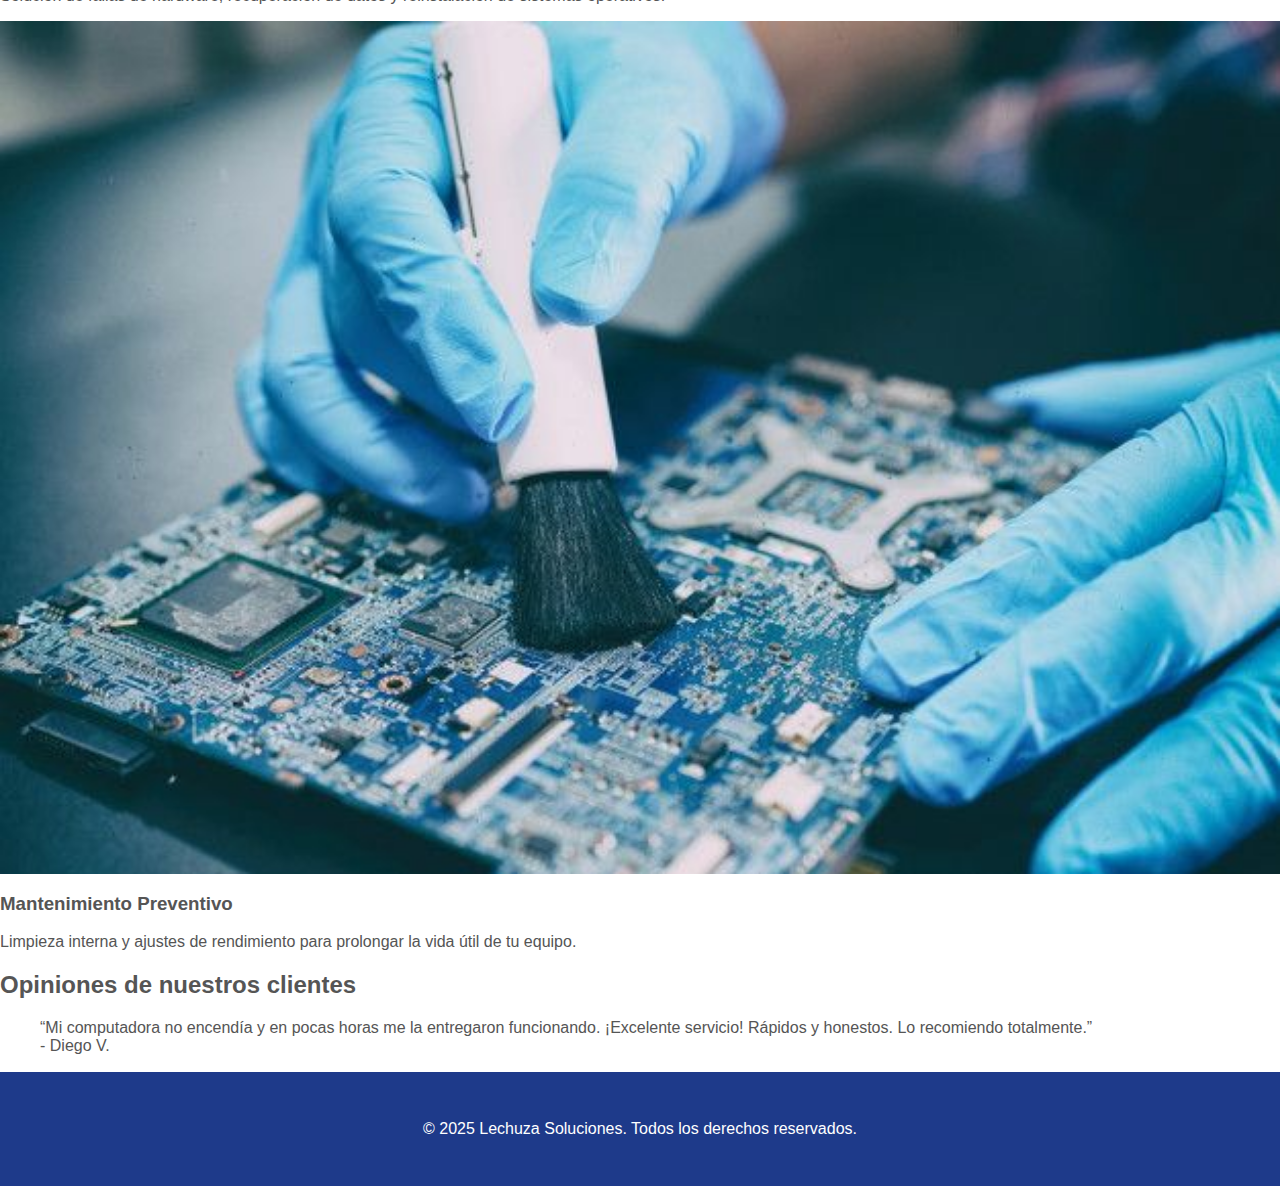
<file: reparacionDeComputadoras.html>
<!DOCTYPE html>
<html lang="es">
<head>
  <meta charset="UTF-8">
  <meta name="viewport" content="width=device-width, initial-scale=1.0">
  <title>Reparación de Computadoras - Lechuza Soluciones</title>
  <link rel="icon" href="img/icon.ico">
  <link rel="stylesheet" href="reparacionDeComputadoras.css">
  <link rel="stylesheet" href="normalice.css">
  <link href="https://fonts.googleapis.com/css2?family=Open+Sans:wght@400;600;700&display=swap" rel="stylesheet">
  <!-- Google tag (gtag.js) -->
<script async src="https://www.googletagmanager.com/gtag/js?id=G-Y0CY8BFRRR"></script>
<script>
  window.dataLayer = window.dataLayer || [];
  function gtag(){dataLayer.push(arguments);}
  gtag('js', new Date());

  gtag('config', 'G-Y0CY8BFRRR');
</script>
</head>
<body>

  <header class="main-header">
    <div class="container">
      <div class="logo">
        <img src="img/logo.png" alt="Logo técnico" />
        <a href="index.html">Lechuza Soluciones S.A.</a>
      </div>
      <nav>
        <ul class="nav-links">
           <li><a href="index.html">Inicio</a></li>
          <li><a href="Servicios.html">Servicios</a></li>
          <li><a href="testimonios.html">Testimonios</a></li>
          <li><a href="contacto.html">Contacto</a></li>
          <li><a href="blog.html">Blog</a></li>
          <li><a href="SobreNosotros.html">Nosotros</a></li>
        </ul>
      </nav>
    </div>
  </header>

    <section class="banner" id="inicio">
    <h1>Reparación de Computadoras</h1>
    <p>Detectamos, corregimos y optimizamos el rendimiento de tu equipo. 
      Nuestro servicio incluye diagnóstico, reparación de hardware, limpieza, 
      y mantenimiento preventivo.</p>
    <a href="formulario.html" class="btn-principal">Solicitar servicio</a>
  </section>

  <section class="confianza">
    <img src="img/confianza.jpg" alt="Confianza">
    <div class="texto">
      <h2>Servicio profesional y confiable</h2>
      <p>En Lechuza Soluciones, contamos con técnicos calificados que se encargan de cada detalle. Nos especializamos en resolver desde los problemas más comunes hasta las fallas más complejas, siempre con rapidez y transparencia.</p>
    </div>
  </section>

  <section class="servicios">
    <h2>Nuestros Servicios</h2>
    <div class="contenedor-servicios">
      <div class="servicio">
        <img src="img/diagnostico.jpg" alt="Diagnóstico Técnico">
        <h3>Diagnóstico Técnico</h3>
        <p>Evaluamos tu equipo para detectar el origen de problemas con herramientas de última generación.</p>
      </div>
      <div class="servicio">
        <img src="img/reparacion.jpg" alt="Reparación Completa">
        <h3>Reparación Completa</h3>
        <p>Solución de fallas de hardware, recuperación de datos y reinstalación de sistemas operativos.</p>
      </div>
      <div class="servicio">
        <img src="img/preventivo.jpg" alt="Mantenimiento Preventivo">
        <h3>Mantenimiento Preventivo</h3>
        <p>Limpieza interna y ajustes de rendimiento para prolongar la vida útil de tu equipo.</p>
      </div>
    </div>
  </section>

  <section class="opiniones">
    <h2>Opiniones de nuestros clientes</h2>
    <blockquote>“Mi computadora no encendía y en pocas horas me la entregaron funcionando. ¡Excelente servicio! Rápidos y honestos. Lo recomiendo totalmente.” <br><span>- Diego V.</span></blockquote>
  </section>

  <footer>
    <p>&copy; 2025 Lechuza Soluciones. Todos los derechos reservados.</p>
  </footer>

</body>
</html>
</file>
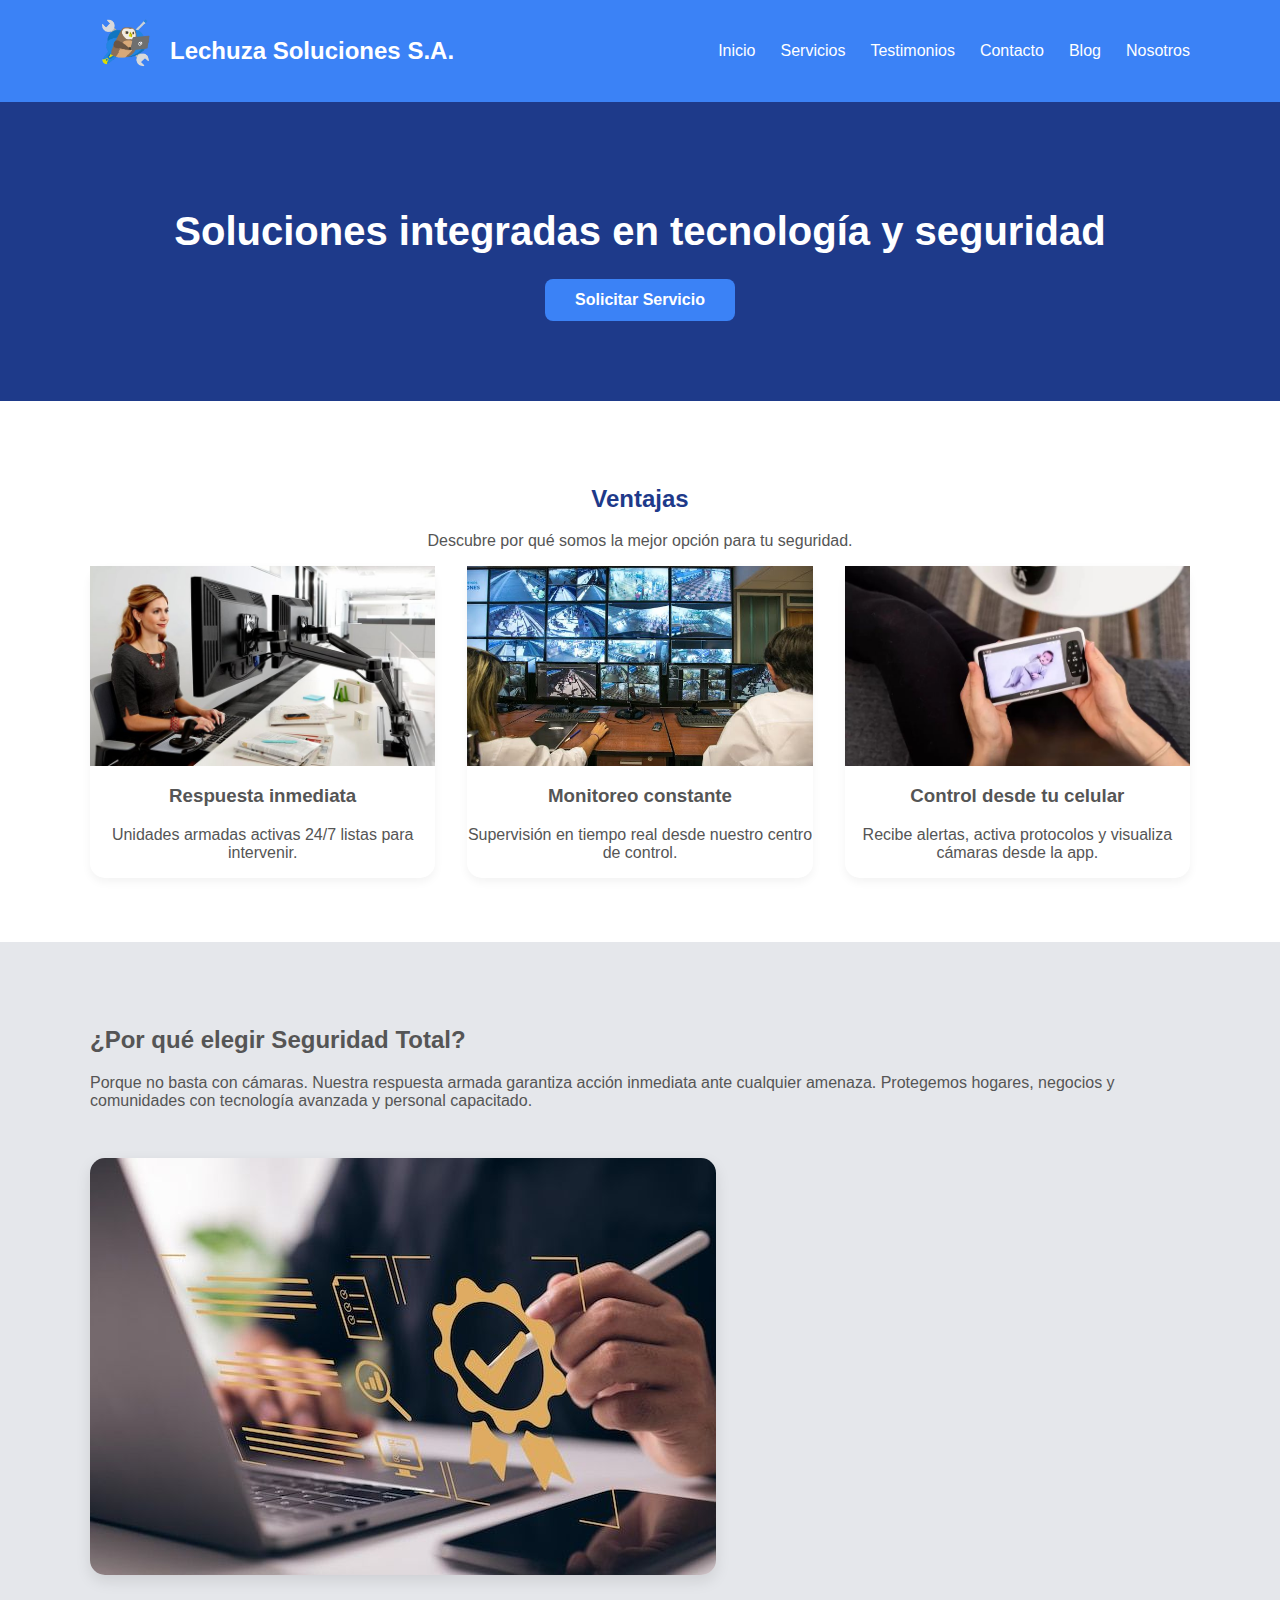
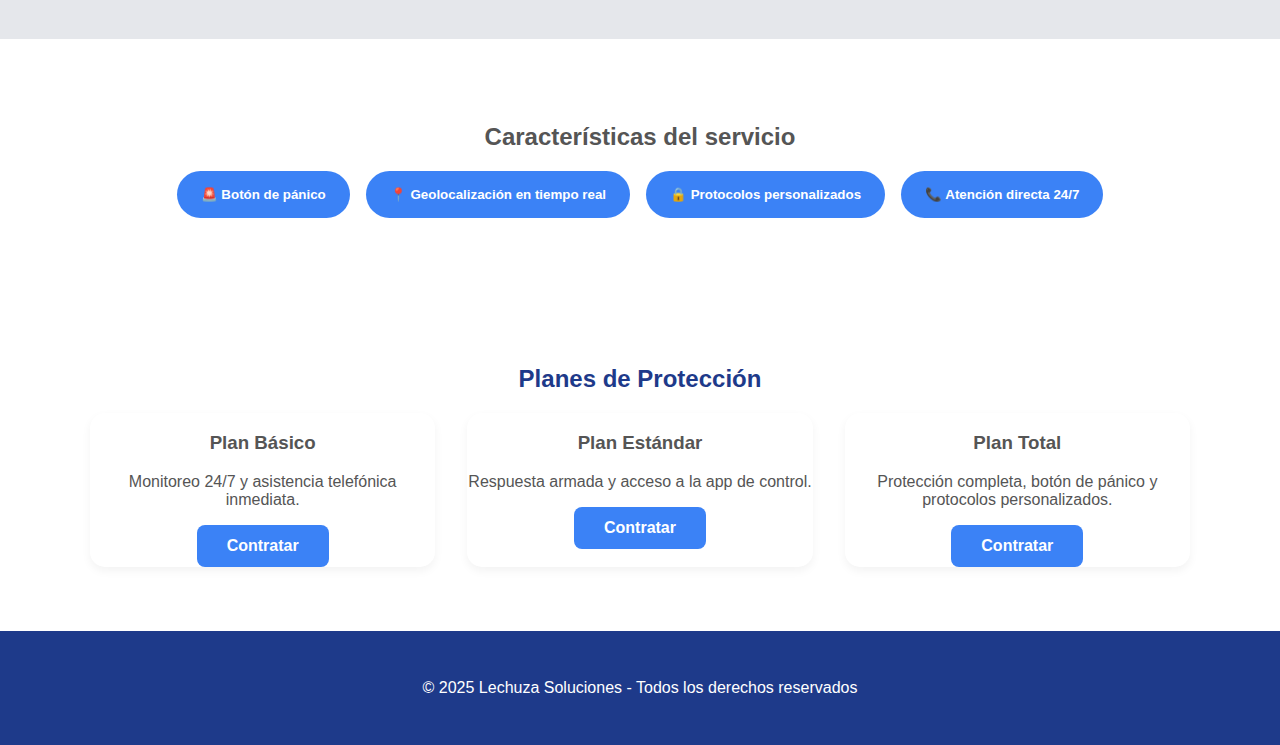
<file: respuestaArmada.html>
<!DOCTYPE html>
<html lang="es">
<head>
  <meta charset="UTF-8" />
  <meta name="viewport" content="width=device-width, initial-scale=1.0" />
  <title>Respuesta Armada 24/7 | Seguridad Total</title>
  <link rel="stylesheet" href="respuestaArmada.css" />
  <!-- Google tag (gtag.js) -->
<script async src="https://www.googletagmanager.com/gtag/js?id=G-Y0CY8BFRRR"></script>
<script>
  window.dataLayer = window.dataLayer || [];
  function gtag(){dataLayer.push(arguments);}
  gtag('js', new Date());

  gtag('config', 'G-Y0CY8BFRRR');
</script>
</head>
<body>

  <header class="main-header">
    <div class="container">
      <div class="logo">
        <img src="img/logo.png" alt="Logo técnico" />
        <a href="index.html">Lechuza Soluciones S.A.</a>
      </div>
      <nav>
        <ul class="nav-links">
          <li><a href="index.html">Inicio</a></li>
          <li><a href="Servicios.html">Servicios</a></li>
          <li><a href="testimonios.html">Testimonios</a></li>
          <li><a href="contacto.html">Contacto</a></li>
          <li><a href="blog.html">Blog</a></li>
          <li><a href="SobreNosotros.html">Nosotros</a></li>
        </ul>
      </nav>
    </div>
  </header>

  <section class="banner">
    <h1>Soluciones integradas en tecnología y seguridad</h1>
    <a href="formulario.html" class="btn-principal">Solicitar Servicio</a>
  </section>

  <section class="advantages" id="ventajas">
    <div class="container">
      <h2>Ventajas</h2>
      <p>Descubre por qué somos la mejor opción para tu seguridad.</p>
      <div class="grid">
        <div class="card">
          <img src="img/monitoreo2.jpg" alt="Equipo de respuesta" />
          <h3>Respuesta inmediata</h3>
          <p>Unidades armadas activas 24/7 listas para intervenir.</p>
        </div>
        <div class="card">
          <img src="img/monitoreo.jpg" alt="Centro de monitoreo" />
          <h3>Monitoreo constante</h3>
          <p>Supervisión en tiempo real desde nuestro centro de control.</p>
        </div>
        <div class="card">
          <img src="img/celular.jpg" alt="Control desde app" />
          <h3>Control desde tu celular</h3>
          <p>Recibe alertas, activa protocolos y visualiza cámaras desde la app.</p>
        </div>
      </div>
    </div>
  </section>

  <section class="value" id="valor">
    <div class="container value-content">
      <div class="text">
        <h2>¿Por qué elegir Seguridad Total?</h2>
        <p>Porque no basta con cámaras. Nuestra respuesta armada garantiza acción inmediata ante cualquier amenaza. Protegemos hogares, negocios y comunidades con tecnología avanzada y personal capacitado.</p>
      </div>
      <div class="image">
        <img src="img/proteccion.jpg" alt="Propuesta de valor" />
      </div>
    </div>
  </section>

  <section class="features" id="caracteristicas">
    <div class="container">
      <h2>Características del servicio</h2>
      <div class="tabs">
        <button>🚨 Botón de pánico</button>
        <button>📍 Geolocalización en tiempo real</button>
        <button>🔒 Protocolos personalizados</button>
        <button>📞 Atención directa 24/7</button>
      </div>
    </div>
  </section>

  <section class="plans" id="planes">
    <div class="container">
      <h2>Planes de Protección</h2>
      <div class="plans-grid">
        <div class="plan-card">
          <h3>Plan Básico</h3>
          <p>Monitoreo 24/7 y asistencia telefónica inmediata.</p>
          <a href="formulario.html" class="btn">Contratar</a>
        </div>
        <div class="plan-card">
          <h3>Plan Estándar</h3>
          <p>Respuesta armada y acceso a la app de control.</p>
          <a href="formulario.html" class="btn">Contratar</a>
        </div>
        <div class="plan-card">
          <h3>Plan Total</h3>
          <p>Protección completa, botón de pánico y protocolos personalizados.</p>
          <a href="formulario.html" class="btn">Contratar</a>
        </div>
      </div>
    </div>
  </section>

  <footer>
    <p>© 2025 Lechuza Soluciones - Todos los derechos reservados</p>
  </footer>
</body>
</html>
</file>
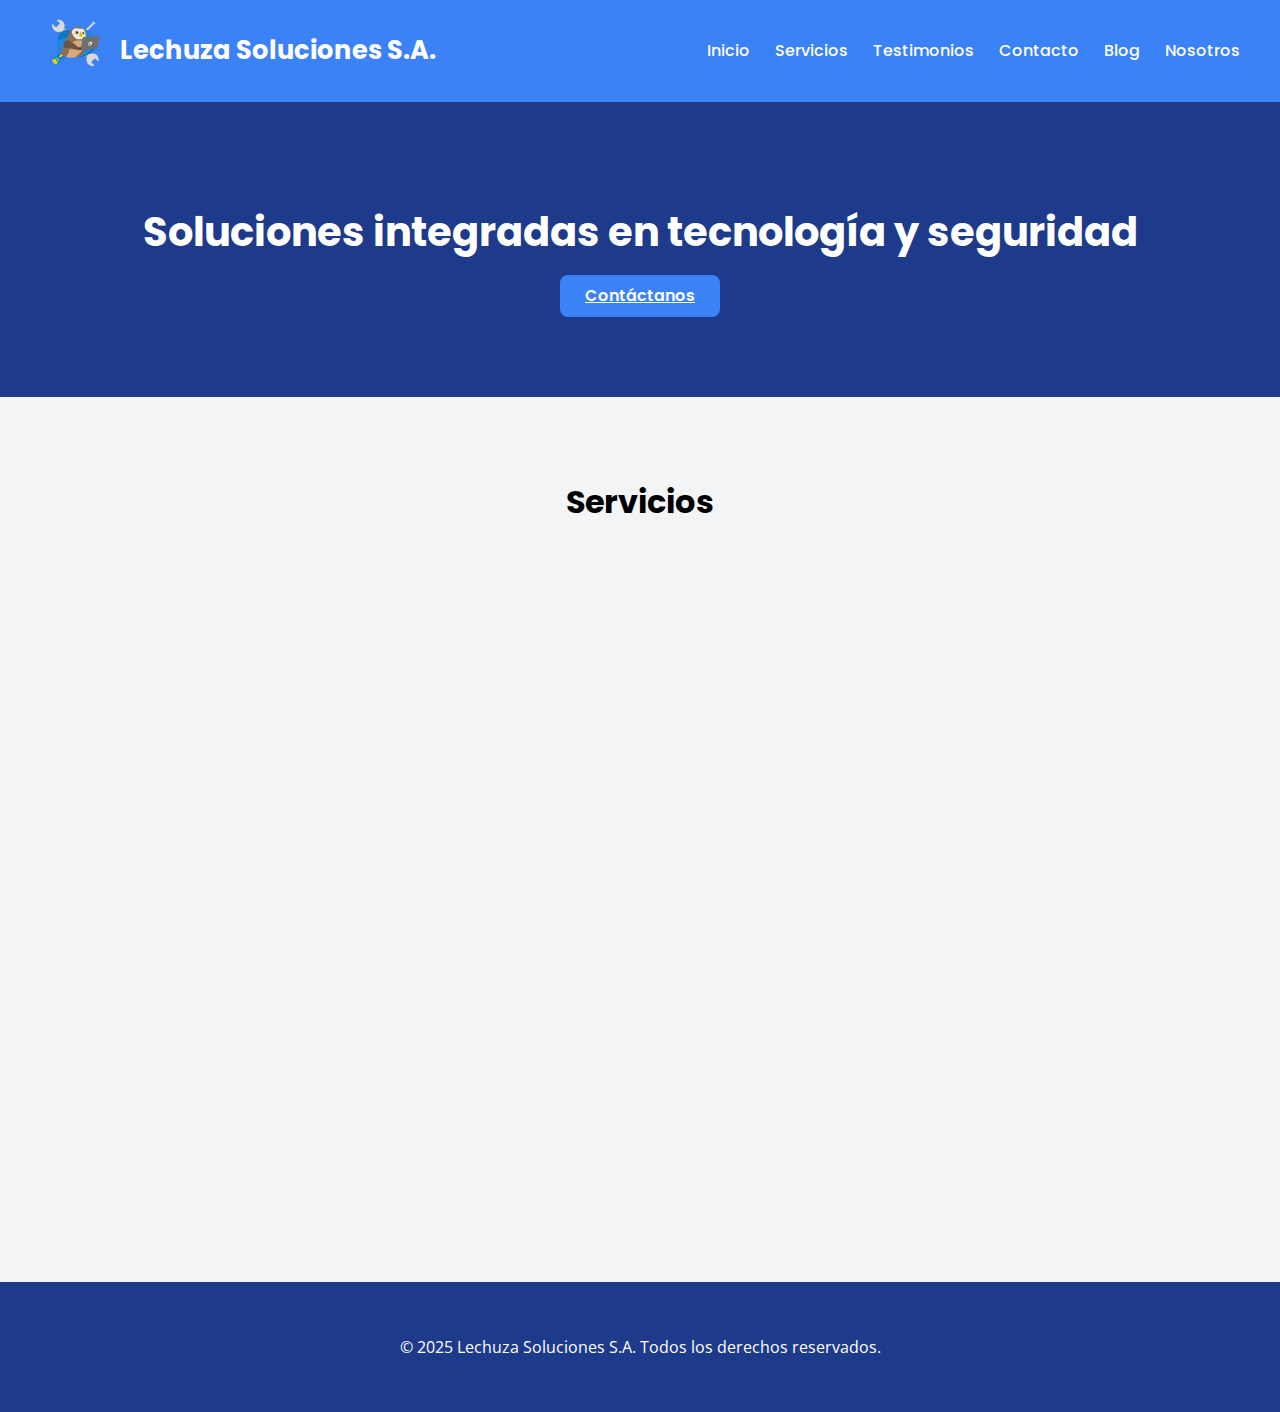
<file: Servicios.html>
<!DOCTYPE html>
<html lang="es">
<head>
  <meta charset="UTF-8" />
  <meta name="viewport" content="width=device-width, initial-scale=1.0" />
  <title>Soluciones en Tecnología y Seguridad</title>
   <link rel="icon" href="img/icon.ico">
  <link rel="stylesheet" href="normalice.css">
  <link href="https://fonts.googleapis.com/css2?family=Open+Sans&family=Poppins:wght@500;700&display=swap" rel="stylesheet" />
  <link rel="stylesheet" href="servicios.css" />
  <!-- Google tag (gtag.js) -->
<script async src="https://www.googletagmanager.com/gtag/js?id=G-Y0CY8BFRRR"></script>
<script>
  window.dataLayer = window.dataLayer || [];
  function gtag(){dataLayer.push(arguments);}
  gtag('js', new Date());

  gtag('config', 'G-Y0CY8BFRRR');
</script>
</head>
<body>
  <header class="main-header">
    <div class="container">
      <div class="logo">
        <img src="img/logo.png" alt="Logo técnico" />
        <a href="index.html">Lechuza Soluciones S.A.</a>
      </div>
      <nav>
        <ul class="nav-links">
          <li><a href="index.html">Inicio</a></li>
          <li><a href="Servicios.html">Servicios</a></li>
          <li><a href="testimonios.html">Testimonios</a></li>
          <li><a href="contacto.html">Contacto</a></li>
          <li><a href="blog.html">Blog</a></li>
          <li><a href="SobreNosotros.html">Nosotros</a></li>
        </ul>
      </nav>
    </div>
  </header>

  <section class="banner">
    <h1>Soluciones integradas en tecnología y seguridad</h1>
    <a href="contacto.html" class="btn-principal">Contáctanos</a>
  </section>

  <section class="servicios">
    <h2>Servicios</h2>
    <div class="servicio-grid">
      <div class="servicio">
        <img src="img/reparacionDeCom.jpg" alt="Reparación de computadoras" />
        <h3>Reparación de computadoras</h3>
        <a href="reparacionDeComputadoras.html" class="btn-info">Ver más</a>
      </div>
      <div class="servicio">
        <img src="img/venta de partes.jpg" alt="Venta de partes y computadoras" />
        <h3>Venta de partes y computadoras</h3>
        <a href="ventaDePartes.html" class="btn-info">Ver más</a>
      </div>
      <div class="servicio">
        <img src="img/instalarOffice.jpg" alt="Instalación de Microsoft Office" />
        <h3>Instalación de Microsoft Office</h3>
        <a href="InstalarOffice.html" class="btn-info">Ver más</a>
      </div>
      <div class="servicio">
        <img src="img/videovigilancia.jpg" alt="Sistemas de videovigilancia" />
        <h3>Sistemas de videovigilancia</h3>
        <a href="CamarasSeguridad.html" class="btn-info">Ver más</a>
      </div>
      <div class="servicio">
        <img src="img/sistemaVigilancia.jpg" alt="Sistemas de alarmas" />
        <h3>Sistemas de alarmas</h3>
        <a href="Alarmas.html" class="btn-info">Ver más</a>
      </div>
      <div class="servicio">
        <img src="img/respuesta armada.jpg" alt="Servicios de respuesta armada" />
        <h3>Servicios de respuesta armada</h3>
        <a href="RespuestaArmada.html" class="btn-info">Ver más</a>
      </div>
    </div>
  </section>

  <footer class="main-footer">
    <div class="container">
      
      <p>&copy; 2025 Lechuza Soluciones S.A. Todos los derechos reservados.</p>
    </div>
  </footer>
</body>
</html>
</file>
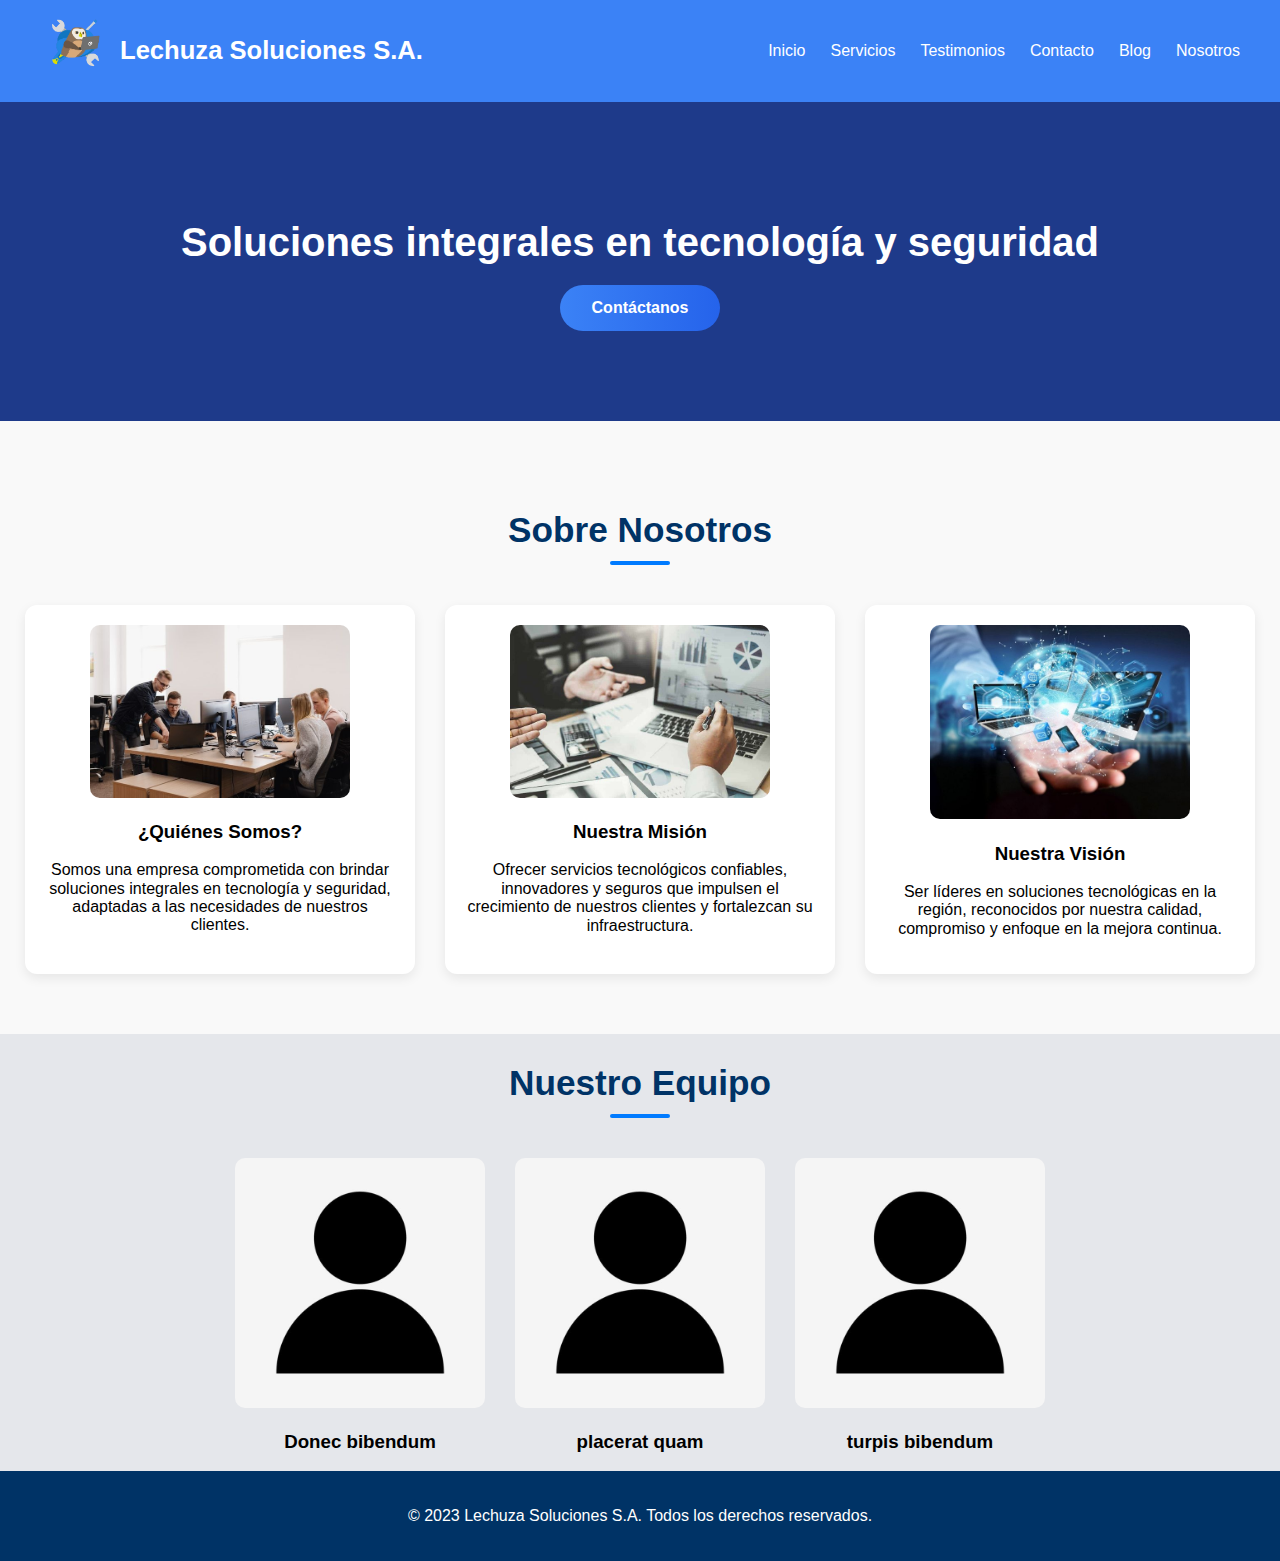
<file: SobreNosotros.html>
<!DOCTYPE html>
<html lang="es">
<head>
  <meta charset="UTF-8">
  <meta name="viewport" content="width=device-width, initial-scale=1.0">
  <title>Lechuza Soluciones S.A.</title>
  <link rel="icon" href="img/icon.ico">
  <link rel="stylesheet" href="normalice.css">
  <link rel="stylesheet" href="SobreNosotros.css">
  <!-- Google tag (gtag.js) -->
<script async src="https://www.googletagmanager.com/gtag/js?id=G-Y0CY8BFRRR"></script>
<script>
  window.dataLayer = window.dataLayer || [];
  function gtag(){dataLayer.push(arguments);}
  gtag('js', new Date());

  gtag('config', 'G-Y0CY8BFRRR');
</script>
</head>
<body>

   <header class="main-header">
    <div class="container">
      <div class="logo">
        <img src="img/logo.png" alt="Logo técnico" />
        <a href="index.html">Lechuza Soluciones S.A.</a>
      </div>
      <nav>
        <ul class="nav-links">
           <li><a href="index.html">Inicio</a></li>
          <li><a href="Servicios.html">Servicios</a></li>
          <li><a href="testimonios.html">Testimonios</a></li>
          <li><a href="contacto.html">Contacto</a></li>
          <li><a href="blog.html">Blog</a></li>
          <li><a href="SobreNosotros.html">Nosotros</a></li>
        </ul>
      </nav>
    </div>
  </header>

  <section class="banner">
    <h1>Soluciones integrales en tecnología y seguridad</h1>
    <a href="contacto.html" class="btn-principal">Contáctanos</a>
  </section>
  
 
  <section class="sobre-nosotros">
    <div class="container">
      <h2 class="section-title">Sobre Nosotros</h2>
      <div class="nosotros-grid">
        <div class="nosotros-item">
          <img src="img/quienes somos.jpg" alt="Quienes Somos">
          <h3>¿Quiénes Somos?</h3>
          <p>Somos una empresa comprometida con brindar soluciones integrales en tecnología y seguridad, adaptadas a las necesidades de nuestros clientes.</p>
        </div>
        <div class="nosotros-item">
          <img src="img/mision.jpg" alt="Nuestra Misión">
          <h3>Nuestra Misión</h3>
          <p>Ofrecer servicios tecnológicos confiables, innovadores y seguros que impulsen el crecimiento de nuestros clientes y fortalezcan su infraestructura.</p>
        </div>
        <div class="nosotros-item">
          <img src="img/vision.jpg" alt="Nuestra Visión">
          <h3>Nuestra Visión</h3>
          <p>Ser líderes en soluciones tecnológicas en la región, reconocidos por nuestra calidad, compromiso y enfoque en la mejora continua.</p>
        </div>
      </div>
    </div>
  </section>


  <section class="nuestro-equipo">
    <div class="container">
      <h2 class="section-title">Nuestro Equipo</h2>
      <div class="equipo-grid">
        <div class="equipo-item">
          <img src="img/equipo.jpg" alt="Donec bibendum">
          <h3>Donec bibendum</h3>
        </div>
        <div class="equipo-item">
          <img src="img/equipo.jpg" alt="placerat quam">
          <h3>placerat quam</h3>
        </div>
        <div class="equipo-item">
          <img src="img/equipo.jpg" alt="turpis bibendum">
          <h3>turpis bibendum</h3>
        </div>
      </div>
    </div>
  </section>

  
  <footer class="main-footer">
    <div class="container">
      <p>© 2023 Lechuza Soluciones S.A. Todos los derechos reservados.</p>
    </div>
  </footer>

</body>
</html>
</file>
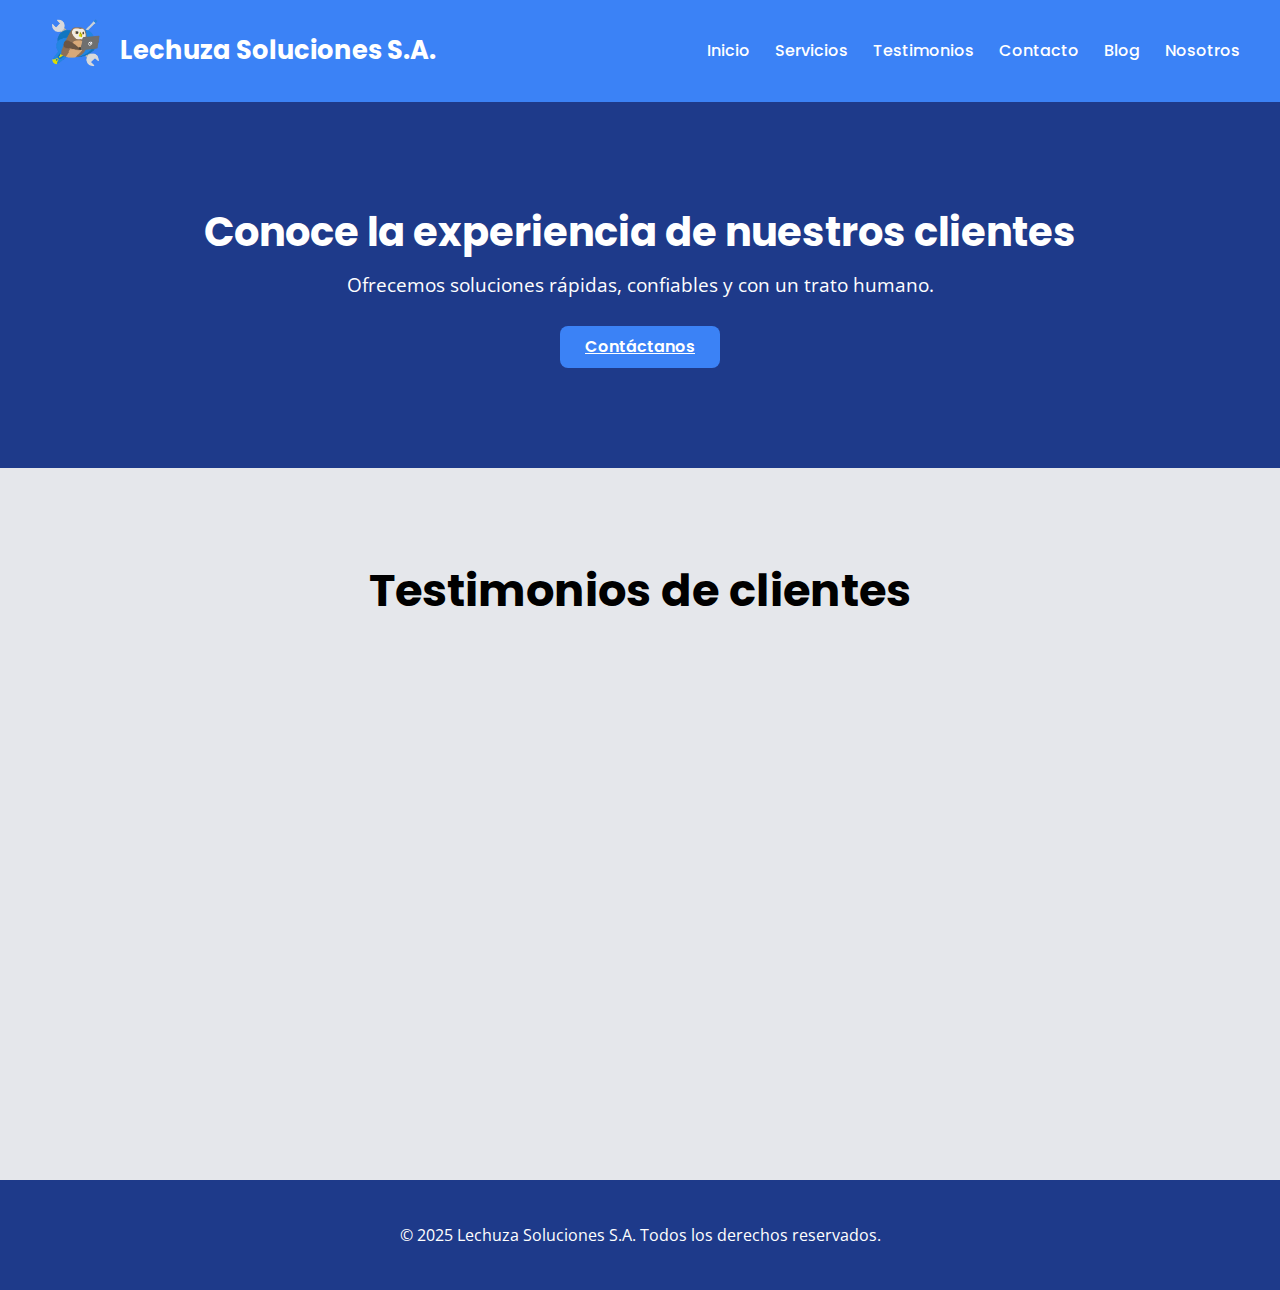
<file: testimonios.html>
<!DOCTYPE html>
<html lang="es">
<head>
  <meta charset="UTF-8" />
  <meta name="viewport" content="width=device-width, initial-scale=1.0" />
  <title>Testimonios de clientes</title>
  <link href="https://fonts.googleapis.com/css2?family=Open+Sans&family=Poppins:wght@500;700&display=swap" rel="stylesheet" />
  <link rel="stylesheet" href="testimonios.css" />
  <link rel="stylesheet" href="normalice.css">
   <link rel="icon" href="img/icon.ico">
   <!-- Google tag (gtag.js) -->
<script async src="https://www.googletagmanager.com/gtag/js?id=G-Y0CY8BFRRR"></script>
<script>
  window.dataLayer = window.dataLayer || [];
  function gtag(){dataLayer.push(arguments);}
  gtag('js', new Date());

  gtag('config', 'G-Y0CY8BFRRR');
</script>
</head>
<body>
  <header class="main-header">
    <div class="container">
      <div class="logo">
        <img src="img/logo.png" alt="Icono técnico" />
        <a href="index.html">Lechuza Soluciones S.A.</a>
      </div>
      <nav>
        <ul class="nav-links">
          <li><a href="index.html">Inicio</a></li>
          <li><a href="Servicios.html">Servicios</a></li>
          <li><a href="testimonios.html">Testimonios</a></li>
          <li><a href="contacto.html">Contacto</a></li>
          <li><a href="blog.html">Blog</a></li>
          <li><a href="SobreNosotros.html">Nosotros</a></li>
        </ul>
      </nav>
    </div>
  </header>

  <section class="banner">
    <h1>Conoce la experiencia de nuestros clientes</h1>
    <p>Ofrecemos soluciones rápidas, confiables y con un trato humano.</p>
    <a href="#" class="btn-contacto">Contáctanos</a>
  </section>

  <section class="testimonios">
    <h2>Testimonios de clientes</h2>
    <div class="grid">
      <div class="card"><span class="inicial">A</span><h3>Andrea M.</h3><p>“Mi computadora dejó de encender justo antes de una entrega importante. Me la devolvieron funcionando en menos de 24 horas. ¡Servicio impecable!”</p></div>
      <div class="card"><span class="inicial">L</span><h3>Luis G.</h3><p>“Pensé que había perdido todos mis planos. Recuperaron los archivos y optimizaron el rendimiento del equipo. Muy profesionales.”</p></div>
      <div class="card"><span class="inicial">C</span><h3>Camila R.</h3><p>“Me explicaron todo con claridad, sin tecnicismos. Me sentí segura y bien atendida. 100% recomendados.”</p></div>
      <div class="card"><span class="inicial">J</span><h3>Jorge T.</h3><p>“No solo repararon mi laptop, también mejoraron la ventilación y el rendimiento. Se nota que saben lo que hacen.”</p></div>
      <div class="card"><span class="inicial">M</span><h3>Maria E.</h3><p>“Excelente atención. Me ayudaron a instalar todo lo que necesitaba para mis clases virtuales. Muy agradecida.”</p></div>
      <div class="card"><span class="inicial">E</span><h3>Esteban V.</h3><p>“La calidad del servicio es superior. Me ofrecieron seguimiento después de la reparación, algo que pocos hacen.”</p></div>
    </div>
  </section>

  <footer class="main-footer">
    <div class="container">
      <p>&copy; 2025 Lechuza Soluciones S.A. Todos los derechos reservados.</p>
    </div>
  </footer>
</body>
</html>
</file>
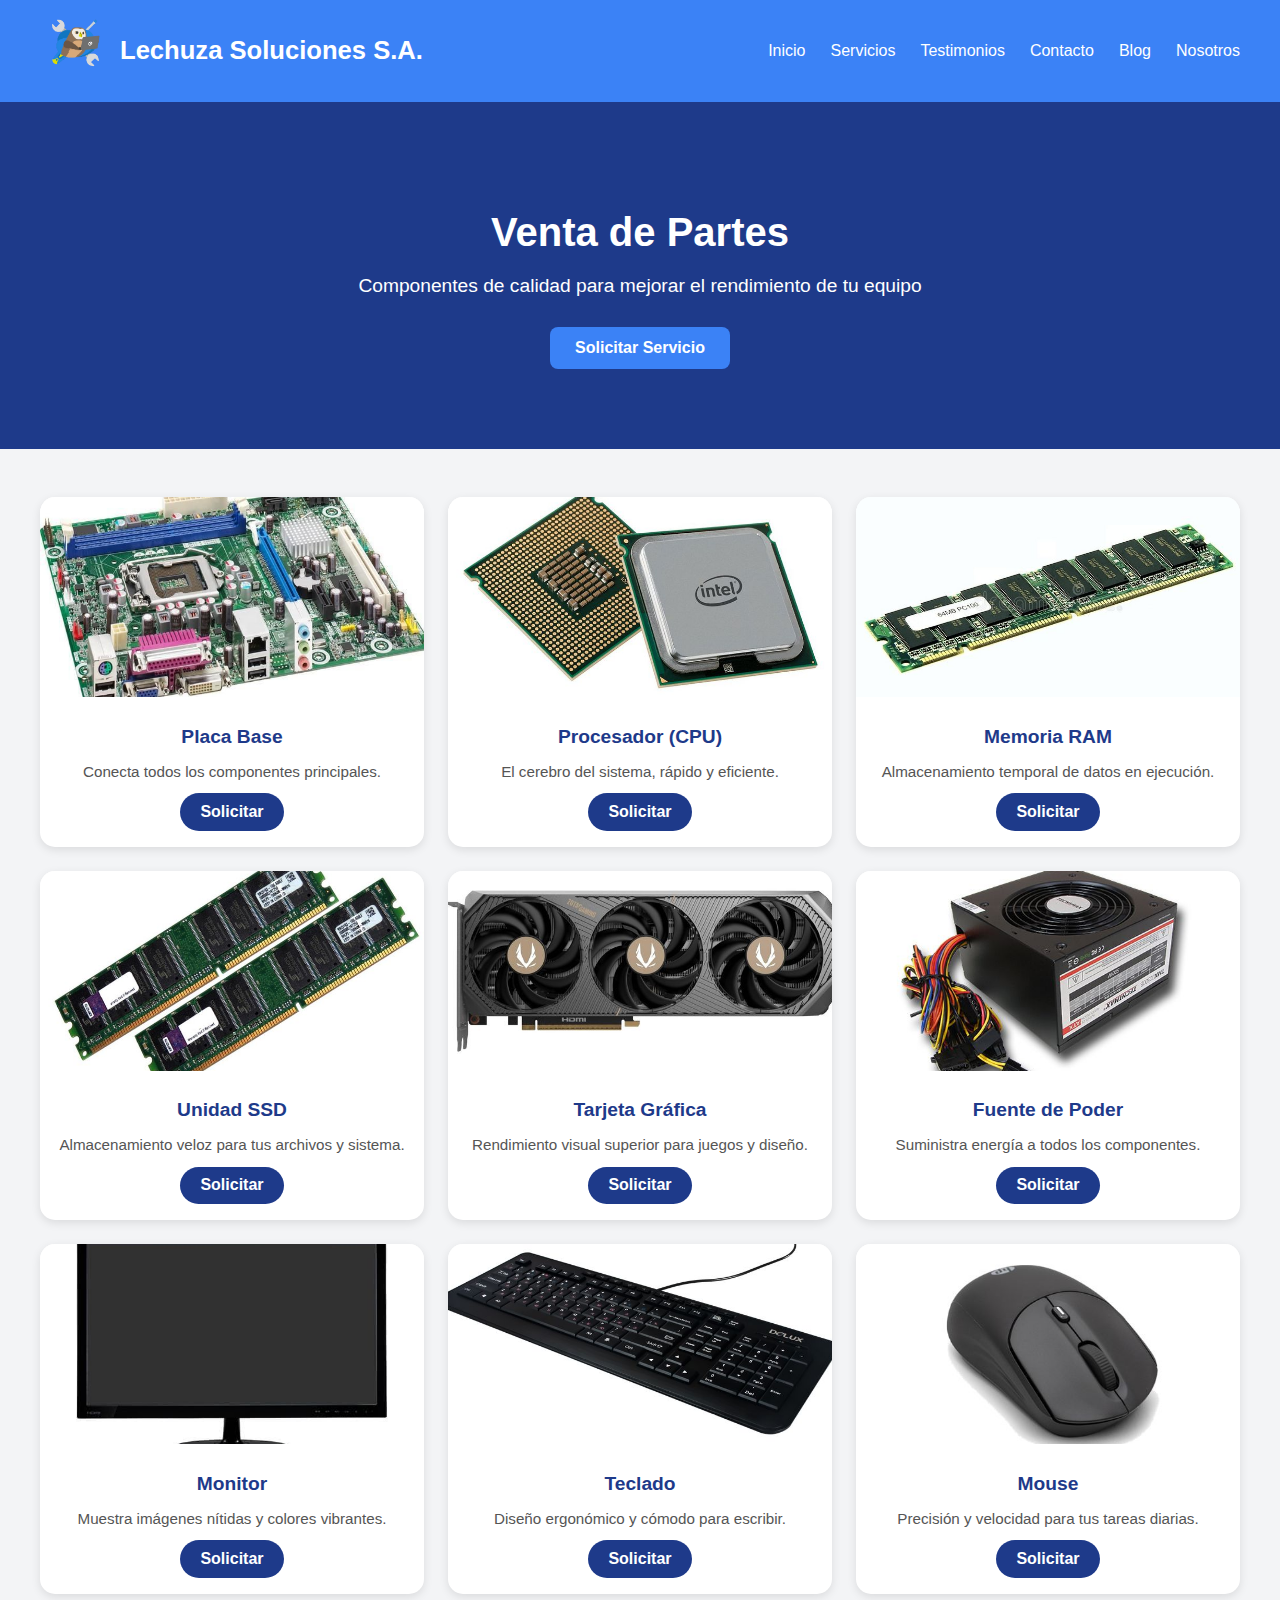
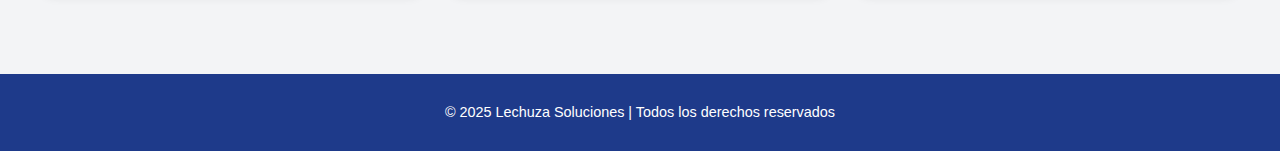
<file: ventaDePartes.html>
<!DOCTYPE html>
<html lang="es">
<head>
  <meta charset="UTF-8">
  <meta name="viewport" content="width=device-width, initial-scale=1.0">
  <title>Venta de Partes - Lechuza Soluciones</title>
  <link rel="icon" href="img/icon.ico">
  <link rel="stylesheet" href="ventaDePartes.css">
  <link rel="stylesheet" href="normalice.css">
  <!-- Google tag (gtag.js) -->
<script async src="https://www.googletagmanager.com/gtag/js?id=G-Y0CY8BFRRR"></script>
<script>
  window.dataLayer = window.dataLayer || [];
  function gtag(){dataLayer.push(arguments);}
  gtag('js', new Date());

  gtag('config', 'G-Y0CY8BFRRR');
</script>
</head>
<body>

  <header class="main-header">
    <div class="container">
      <div class="logo">
        <img src="img/logo.png" alt="Logo técnico" />
        <a href="index.html">Lechuza Soluciones S.A.</a>
      </div>
      <nav>
        <ul class="nav-links">
           <li><a href="index.html">Inicio</a></li>
          <li><a href="Servicios.html">Servicios</a></li>
         <li><a href="testimonios.html">Testimonios</a></li>
          <li><a href="contacto.html">Contacto</a></li>
          <li><a href="blog.html">Blog</a></li>
          <li><a href="SobreNosotros.html">Nosotros</a></li>
        </ul>
      </nav>
    </div>
  </header>

  <section class="banner">
    <h1>Venta de Partes</h1>
    <p>Componentes de calidad para mejorar el rendimiento de tu equipo</p>
    <a href="formulario.html" class="btn-principal">Solicitar Servicio</a>
  </section>

  <section id="catalogo" class="catalogo">
    <div class="producto">
      <img src="img/Placa Base.jpg" alt="Placa Base">
      <div class="producto-info">
        <h3>Placa Base</h3>
        <p>Conecta todos los componentes principales.</p>
        <a href="formulario.html" class="btn">Solicitar </a>
      </div>
    </div>

    <div class="producto">
      <img src="img/CPU.jpg" alt="Procesador">
      <div class="producto-info">
        <h3>Procesador (CPU)</h3>
        <p>El cerebro del sistema, rápido y eficiente.</p>
        <a href="formulario.html" class="btn">Solicitar</a>
      </div>
    </div>

    <div class="producto">
      <img src="img/Memoria RAM.jpg" alt="Memoria RAM">
      <div class="producto-info">
        <h3>Memoria RAM</h3>
        <p>Almacenamiento temporal de datos en ejecución.</p>
        <a href="formulario.html" class="btn">Solicitar</a>
      </div>
    </div>

    <div class="producto">
      <img src="img/Unidad SSD.jpg" alt="Unidad SSD">
      <div class="producto-info">
        <h3>Unidad SSD</h3>
        <p>Almacenamiento veloz para tus archivos y sistema.</p>
        <a href="formulario.html" class="btn">Solicitar</a>
      </div>
    </div>

    <div class="producto">
      <img src="img/Tarjeta Gráfica.jpg" alt="Tarjeta Gráfica">
      <div class="producto-info">
        <h3>Tarjeta Gráfica</h3>
        <p>Rendimiento visual superior para juegos y diseño.</p>
        <a href="formulario.html" class="btn">Solicitar</a>
      </div>
    </div>

    <div class="producto">
      <img src="img/Fuente de Poder.jpg" alt="Fuente de Poder">
      <div class="producto-info">
        <h3>Fuente de Poder</h3>
        <p>Suministra energía a todos los componentes.</p>
        <a href="formulario.html" class="btn">Solicitar</a>
      </div>
    </div>

    <div class="producto">
      <img src="img/Monitor.jpg" alt="Monitor">
      <div class="producto-info">
        <h3>Monitor</h3>
        <p>Muestra imágenes nítidas y colores vibrantes.</p>
        <a href="formulario.html" class="btn">Solicitar</a>
      </div>
    </div>

    <div class="producto">
      <img src="img/Teclado.jpg" alt="Teclado">
      <div class="producto-info">
        <h3>Teclado</h3>
        <p>Diseño ergonómico y cómodo para escribir.</p>
        <a href="formulario.html" class="btn">Solicitar</a>
      </div>
    </div>

    <div class="producto">
      <img src="img/Mouse.jpg" alt="Mouse">
      <div class="producto-info">
        <h3>Mouse</h3>
        <p>Precisión y velocidad para tus tareas diarias.</p>
        <a href="formulario.html" class="btn">Solicitar</a>
      </div>
    </div>
  </section>

  <footer>
    <p>© 2025 Lechuza Soluciones | Todos los derechos reservados</p>
  </footer>

</body>
</html>
</file>
<file: styles.css>
:root {
  --azul-oscuro: #1E3A8A;
  --azul-claro: #3B82F6;
  --gris-claro: #E5E7EB;
  --blanco: #FFFFFF;
  --negro: #000000;
}

body {
  margin: 0;
  font-family: 'Open Sans', sans-serif;
  background-color: var(--gris-claro);
  color: var(--negro);
  overflow-x: hidden;
}

h1, h2, h3, .nav-links li a, .logo a, .btn-principal, .btn-info {
  font-family: 'Poppins', sans-serif;
}

@keyframes fadeInUp {
  from { transform: translateY(20px); opacity: 0; }
  to { transform: translateY(0); opacity: 1; }
}

@keyframes fadeInDown {
  from { transform: translateY(-20px); opacity: 0; }
  to { transform: translateY(0); opacity: 1; }
}

@keyframes fadeInLeft {
  from { transform: translateX(-30px); opacity: 0; }
  to { transform: translateX(0); opacity: 1; }
}

@keyframes fadeInRight {
  from { transform: translateX(30px); opacity: 0; }
  to { transform: translateX(0); opacity: 1; }
}

.main-header {
  background-color: var(--azul-claro);
  padding: 15px 0;
  box-shadow: 0 2px 6px rgba(0,0,0,0.1);
  animation: fadeInDown 1s ease-out;
}

.main-header .container {
  max-width: 1200px;
  margin: 0 auto;
  padding: 0 20px;
  display: flex;
  justify-content: space-between;
  align-items: center;
}

.logo {
  display: flex;
  align-items: center;
  gap: 10px;
}

.logo img {
  width: 70px;
  max-width: 100%;
  object-fit: cover;
}

.logo a {
  font-size: 1.6em;
  font-weight: 700;
  color: var(--blanco);
  text-decoration: none;
}

.nav-links {
  list-style: none;
  display: flex;
  gap: 25px;
  margin: 0;
  padding: 0;
}

.nav-links li a {
  color: var(--blanco);
  text-decoration: none;
  font-weight: 500;
  position: relative;
  transition: 0.3s;
}

.nav-links li a::after {
  content: "";
  position: absolute;
  width: 0;
  height: 2px;
  left: 0;
  bottom: -4px;
  background-color: var(--blanco);
  transition: width 0.3s;
}

.nav-links li a:hover {
  color: #dbeafe;
}

.nav-links li a:hover::after {
  width: 100%;
}

.banner {
  background-color: var(--azul-oscuro);
  color: var(--blanco);
  text-align: center;
  padding: 80px 20px;
  overflow: hidden;
}

.banner h1 {
  font-size: 2.5em;
  margin-bottom: 20px;
  animation: fadeInDown 1s ease-out;
}

.banner p {
  font-size: 1.2em;
  margin-bottom: 30px;
  animation: fadeInUp 1.2s ease-out;
}

.btn-principal {
  background-color: var(--azul-claro);
  color: var(--blanco);
  padding: 12px 25px;
  border-radius: 8px;
  text-decoration: none;
  font-weight: 600;
  display: inline-block;
  animation: fadeInUp 1.4s ease-out;
  transition: 0.3s;
}

.btn-principal:hover {
  background-color: #2563eb;
  transform: scale(1.05);
}

.servicios {
  text-align: center;
  padding: 60px 20px;
}

.servicios h2 {
  font-size: 2em;
  margin-bottom: 30px;
}

.servicio-grid {
  display: flex;
  justify-content: center;
  gap: 40px;
  flex-wrap: wrap;
}

.servicio {
  background: var(--blanco);
  padding: 20px;
  border-radius: 12px;
  box-shadow: 0 4px 12px rgba(0,0,0,0.1);
  width: 280px;
  text-align: center;
  animation: fadeInUp 1s ease forwards;
  opacity: 0;
}

.servicio:nth-child(1) { animation-delay: 0.2s; }
.servicio:nth-child(2) { animation-delay: 0.4s; }
.servicio:nth-child(3) { animation-delay: 0.6s; }

.servicio img {
  width: 100%;
  max-width: 280px;
  object-fit: cover;
  border-radius: 10px;
  margin-bottom: 10px;
}

.btn-info {
  background-color: var(--azul-claro);
  color: var(--blanco);
  padding: 8px 18px;
  border-radius: 6px;
  text-decoration: none;
  font-weight: 500;
  transition: 0.3s;
}

.btn-info:hover {
  transform: scale(1.05);
}

.valores {
  text-align: center;
  padding: 60px 20px;
}

.valores h2 {
  font-size: 2em;
  margin-bottom: 30px;
}

.valores-grid {
  display: flex;
  justify-content: center;
  gap: 30px;
  flex-wrap: wrap;
}

.valor {
  width: 150px;
  text-align: center;
  animation: fadeInUp 0.8s ease forwards;
  opacity: 0;
}

.valor img {
  width: 80px;
  object-fit: cover;
  margin-bottom: 10px;
}

.valor p {
  font-weight: 600;
}

.elige {
  padding: 60px 20px;
  background-color: var(--blanco);
  text-align: center;
}

.elige h2 {
  font-size: 2em;
  margin-bottom: 30px;
  color: var(--azul-oscuro);
  animation: fadeInDown 1s ease-out;
}

.elige-contenido {
  display: flex;
  align-items: center;
  justify-content: center;
  gap: 40px;
  flex-wrap: wrap;
  max-width: 1000px;
  margin: 0 auto;
  text-align: left;
}

.elige-contenido img {
  width: 300px;
  max-width: 100%;
  object-fit: cover;
  border-radius: 12px;
  box-shadow: 0 4px 12px rgba(0,0,0,0.1);
  animation: fadeInLeft 1s ease-out;
}

.elige-texto {
  max-width: 600px;
  animation: fadeInRight 1s ease-out;
}

.elige-texto p,
.elige-texto li {
  font-size: 1.1em;
  margin-bottom: 20px;
  color: var(--negro);
}

.elige-texto ul {
  list-style: none;
  padding: 0;
}

.elige-texto li strong {
  color: var(--azul-claro);
}

.main-footer {
  background-color: var(--azul-oscuro);
  color: var(--blanco);
  text-align: center;
  padding: 40px 20px;
}

@media (max-width: 992px) {
  .banner h1 { font-size: 2.2em; }
  .banner p { font-size: 1.1em; }
  .elige-contenido img { width: 260px; }
}

@media (max-width: 768px) {
  .main-header .container {
    flex-direction: column;
    align-items: flex-start;
  }
  .nav-links {
    flex-direction: column;
    gap: 10px;
    margin-top: 10px;
  }
  .banner h1 { font-size: 2em; }
  .banner p { font-size: 1em; }
  .servicio-grid,
  .valores-grid {
    flex-direction: column;
    align-items: center;
  }
  .servicio,
  .valor {
    width: 100%;
    max-width: 300px;
  }
  .btn-info,
  .btn-principal {
    width: 100%;
    text-align: center;
  }
  .elige-contenido {
    flex-direction: column;
    text-align: center;
  }
  .elige-texto {
    max-width: 100%;
  }
  .elige-contenido img {
    width: 80%;
  }
}

@media (max-width: 480px) {
  .logo img { width: 55px; }
  .logo a { font-size: 1.3em; }
  .banner { padding: 60px 15px; }
  .banner h1 { font-size: 1.8em; }
  .banner p { font-size: 0.95em; }
  .elige-contenido img { width: 90%; }
  .servicio { width: 90%; }
  .btn-principal { padding: 10px 18px; }
}
</file>
<file: Alarmas.css>
:root {
  --azul-oscuro: #1E3A8A;
  --azul-claro: #3B82F6;
  --gris-claro: #E5E7EB;
  --blanco: #FFFFFF;
  --negro: #000000;
}

body {
  margin: 0;
  padding: 0;
  background: #ffffff;
  color: #333;
  font-family: 'Segoe UI', sans-serif;
}

h1, h2, h3 {
  margin-bottom: 1rem;
  font-family: 'Poppins', sans-serif;
}

.main-header {
  background-color: var(--azul-claro);
  padding: 15px 0;
  box-shadow: 0 2px 6px rgba(0,0,0,0.1);
  animation: fadeInDown .8s ease-out;
}

.main-header .container {
  max-width: 1200px;
  margin: auto;
  padding: 0 20px;
  display: flex;
  justify-content: space-between;
  align-items: center;
  flex-wrap: wrap;
}

.logo {
  display: flex;
  align-items: center;
  gap: 10px;
}

.logo img {
  width: 70px;
  height: auto;
}

.logo a {
  font-size: 1.6em;
  font-weight: 700;
  color: var(--blanco);
  text-decoration: none;
}

.nav-links {
  list-style: none;
  display: flex;
  gap: 25px;
  margin: 0;
  padding: 0;
}

.nav-links li a {
  color: var(--blanco);
  text-decoration: none;
  font-weight: 500;
  position: relative;
  transition: .3s ease;
}

.nav-links li a::after {
  content: "";
  position: absolute;
  width: 0;
  height: 2px;
  bottom: -4px;
  left: 0;
  background-color: var(--blanco);
  transition: width .3s ease;
}

.nav-links li a:hover {
  color: #dbeafe;
}

.nav-links li a:hover::after {
  width: 100%;
}

.banner {
  background: var(--azul-oscuro);
  color: var(--blanco);
  text-align: center;
  padding: 80px 20px;
}

.banner h1 {
  font-size: 2.5em;
  margin-bottom: 20px;
  animation: fadeInDown 1s ease-out;
}

.banner p {
  font-size: 1.2em;
  margin-bottom: 30px;
  animation: fadeInUp 1s ease-out;
  font-family: 'Open Sans', sans-serif;
}

.btn, .btn-principal {
  background-color: var(--azul-claro);
  color: var(--blanco);
  padding: 12px 25px;
  border-radius: 8px;
  text-decoration: none;
  font-weight: 600;
  display: inline-block;
  transition: .3s ease;
}

.btn:hover, .btn-principal:hover {
  background-color: #2563eb;
  transform: scale(1.05);
}

section {
  padding: 4rem 2rem;
  text-align: center;
  background: #ffffff;
  margin-bottom: 2rem;
}

section h2 {
  font-size: 2.2rem;
  color: var(--negro);
  animation: fadeInDown 1s ease;
}

.tarjetas-servicio,
.tarjetas-planes {
  display: grid;
  grid-template-columns: repeat(auto-fit, minmax(280px, 1fr));
  gap: 2rem;
  max-width: 1200px;
  margin: auto;
}

.tarjeta,
.paso,
.plan {
  background: #f9f9f9;
  border-radius: 10px;
  padding: 1.5rem;
  box-shadow: 0 0 10px rgba(0,0,0,0.05);
  animation: fadeInUp .8s ease;
  transition: transform .3s ease;
}

.tarjeta:hover,
.plan:hover {
  transform: translateY(-5px);
}

.tarjeta img,
.paso img,
.plan img {
  width: 100%;
  height: auto;
  max-height: 180px;
  object-fit: cover;
  border-radius: 8px;
  margin-bottom: 1rem;
  animation: zoomIn .8s ease;
}

.tarjeta h3,
.paso h3,
.plan h3 {
  color: var(--azul-oscuro);
  font-size: 1.2rem;
}

.tarjeta p,
.paso p,
.plan p {
  font-size: .95rem;
  line-height: 1.5;
}

.pasos {
  display: flex;
  flex-wrap: wrap;
  justify-content: center;
  gap: 2rem;
  max-width: 1000px;
  margin: auto;
}

.paso {
  width: 280px;
  animation: fadeInUp .8s ease;
}

.plan.destacado {
  border: 2px solid var(--azul-oscuro);
  background: #eef2ff;
}

.precio {
  display: block;
  font-size: 1.5rem;
  margin: 1rem 0;
  color: var(--azul-oscuro);
  font-weight: bold;
}

footer {
  background-color: var(--azul-oscuro);
  color: var(--blanco);
  text-align: center;
  padding: 1.2rem 0;
}

@keyframes fadeInDown {
  from { opacity: 0; transform: translateY(-20px); }
  to { opacity: 1; transform: translateY(0); }
}

@keyframes fadeInUp {
  from { opacity: 0; transform: translateY(20px); }
  to { opacity: 1; transform: translateY(0); }
}

@keyframes zoomIn {
  from { opacity: 0; transform: scale(.9); }
  to { opacity: 1; transform: scale(1); }
}

@media (max-width: 992px) {
  .banner h1 { font-size: 2.2rem; }
  section h2 { font-size: 2rem; }
  .main-header .container { gap: 10px; }
}

@media (max-width: 768px) {
  .nav-links { flex-direction: column; gap: 12px; text-align: center; }
  .banner h1 { font-size: 2rem; }
  .banner p { font-size: 1.05rem; }
  .pasos { flex-direction: column; }
  .paso { width: 100%; max-width: 350px; margin: auto; }
}

@media (max-width: 480px) {
  .logo img { width: 55px; }
  .logo a { font-size: 1.3rem; }
  .banner { padding: 60px 15px; }
  .banner h1 { font-size: 1.7rem; }
  .banner p { font-size: .95rem; }
  section { padding: 3rem 1rem; }
  .btn-principal { width: 100%; padding: 10px 18px; }
}
</file>
<file: blog.css>
:root {
  --azul-oscuro: #1E3A8A;
  --azul-claro: #3B82F6;
  --gris-claro: #E5E7EB;
  --blanco: #FFFFFF;
  --negro: #000000;
}

body {
  margin: 0;
  font-family: 'Open Sans', sans-serif;
  background: var(--gris-claro);
  color: var(--negro);
}

.main-header {
  background: var(--azul-claro);
  padding: 15px 0;
  box-shadow: 0 2px 6px rgba(0,0,0,0.1);
  animation: fadeInDown .8s ease-out;
}

.main-header .container {
  max-width: 1200px;
  margin: auto;
  padding: 0 20px;
  display: flex;
  justify-content: space-between;
  align-items: center;
  flex-wrap: wrap;
}

.logo, .nav-links {
  display: flex;
  align-items: center;
}

.logo { gap: 10px; }
.logo img { width: 70px; height: auto; }
.logo a {
  font-family: 'Poppins', sans-serif;
  font-size: 1.6em;
  font-weight: 700;
  color: var(--blanco);
  text-decoration: none;
}

.nav-links {
  list-style: none;
  gap: 25px;
  padding: 0;
  margin: 0;
}

.nav-links a {
  font-family: 'Poppins', sans-serif;
  color: var(--blanco);
  font-weight: 500;
  text-decoration: none;
  position: relative;
  transition: .3s ease;
}

.nav-links a::after {
  content: "";
  position: absolute;
  bottom: -4px;
  left: 0;
  width: 0;
  height: 2px;
  background: var(--blanco);
  transition: width .3s ease;
}

.nav-links a:hover { color: #dbeafe; }
.nav-links a:hover::after { width: 100%; }

.banner {
  text-align: center;
  padding: 80px 20px;
  background: var(--azul-oscuro);
  color: var(--blanco);
}

.banner h1 {
  font-size: 2.5em;
  font-family: 'Poppins', sans-serif;
  margin-bottom: 20px;
  animation: fadeInDown 1s ease-out;
}

.main-container {
  width: 90%;
  max-width: 1100px;
  margin: 3rem auto;
  display: flex;
  flex-direction: column;
  gap: 2rem;
}

.blog-card {
  display: flex;
  align-items: center;
  background: var(--blanco);
  border-radius: 15px;
  overflow: hidden;
  box-shadow: 0 5px 15px rgba(0,0,0,0.1);
  transition: .4s ease;
  animation: fadeUp .8s ease;
}

.blog-card:hover {
  transform: translateY(-8px);
  box-shadow: 0 10px 25px rgba(0,0,0,0.15);
}

.blog-card img {
  width: 40%;
  height: 100%;
  object-fit: cover;
  filter: brightness(.9);
}

.text { padding: 2rem; }
.text h2 {
  font-family: 'Poppins', sans-serif;
  color: #222;
}
.text h3 { color: #444; margin-top: 1rem; }
.text p { margin: .5rem 0; }

.tip {
  margin-top: 1rem;
  background: #fdf4c9;
  padding: .8rem 1rem;
  border-left: 4px solid #ffcc00;
  border-radius: 8px;
  font-style: italic;
}

.consejos ul { padding: 0; list-style: none; }

.consejos li {
  background: #f2f7ff;
  padding: .6rem 1rem;
  margin: .4rem 0;
  border-left: 4px solid #0077ff;
  border-radius: 6px;
}

footer {
  text-align: center;
  padding: 2rem;
  background: var(--azul-oscuro);
  color: #ccc;
  font-size: .9rem;
}

@keyframes fadeUp {
  from { opacity: 0; transform: translateY(30px); }
  to { opacity: 1; transform: translateY(0); }
}

@keyframes fadeInDown {
  from { opacity: 0; transform: translateY(-30px); }
  to { opacity: 1; transform: translateY(0); }
}

@media (max-width: 900px) {
  .main-header .container { flex-direction: column; gap: 15px; }
  .nav-links { gap: 15px; }
  .banner h1 { font-size: 2em; }
  .blog-card { flex-direction: column; }
  .blog-card img {
    width: 100%;
    height: 220px;
    object-fit: cover;
  }
  .text { padding: 1.5rem; }
}

@media (max-width: 600px) {
  .logo img { width: 55px; }
  .logo a { font-size: 1.3em; }
  .banner { padding: 60px 15px; }
  .banner h1 { font-size: 1.8em; }
  .text h2 { font-size: 1.4em; }
  .text h3 { font-size: 1em; }
  .main-container { margin: 2rem auto; }
}

@media (max-width: 450px) {
  .nav-links { flex-wrap: wrap; justify-content: center; }
  .nav-links a { font-size: .9em; }
  .blog-card img { height: 180px; }
  .banner h1 { font-size: 1.6em; }
}
</file>
<file: CamarasSeguridad.css>
:root {
  --azul-oscuro: #1E3A8A;
  --azul-claro: #3B82F6;
  --gris-claro: #E5E7EB;
  --blanco: #FFFFFF;
  --negro: #000000;
}

body {
  margin: 0;
  font-family: 'Segoe UI', sans-serif;
  background: var(--blanco);
  color: #333;
}

.container {
  max-width: 1200px;
  margin: 0 auto;
  padding: 0 20px;
}

.main-header {
  background: var(--azul-claro);
  padding: 15px 0;
  box-shadow: 0 2px 6px #0001;
  animation: fadeInDown 0.8s ease-out;
}

.main-header .container {
  display: flex;
  justify-content: space-between;
  align-items: center;
}

.logo {
  display: flex;
  align-items: center;
  gap: 10px;
}

.logo img { width: 70px; }

.logo a {
  font-family: 'Poppins', sans-serif;
  font-size: 1.6em;
  font-weight: 700;
  color: var(--blanco);
  text-decoration: none;
}

.nav-links {
  list-style: none;
  display: flex;
  gap: 25px;
}

.nav-links a {
  color: var(--blanco);
  text-decoration: none;
  font-weight: 500;
  position: relative;
  transition: 0.3s;
}

.nav-links a::after {
  content: "";
  position: absolute;
  width: 0;
  height: 2px;
  left: 0;
  bottom: -4px;
  background: var(--blanco);
  transition: width 0.3s;
}

.nav-links a:hover::after { width: 100%; }
.nav-links a:hover { color: #dbeafe; }

.banner {
  background: var(--azul-oscuro);
  color: var(--blanco);
  text-align: center;
  padding: 80px 20px;
}

.banner h1, .banner p, .btn-principal {
  animation: fadeInUp 0.8s ease-out;
}

.banner h1 {
  font-size: 2.5em;
  font-family: 'Poppins', sans-serif;
}

.banner p {
  font-size: 1.2em;
  margin-bottom: 30px;
}

.btn-principal {
  background: var(--azul-claro);
  color: var(--blanco);
  padding: 12px 25px;
  border-radius: 8px;
  text-decoration: none;
  font-weight: 600;
  transition: 0.3s;
}

.btn-principal:hover {
  background: #2563eb;
  transform: scale(1.05);
}

.servicios, .pricing {
  padding: 4rem 2rem;
  text-align: center;
}

.servicios h2, .pricing h2 {
  font-size: 2.2rem;
  margin-bottom: 2rem;
  animation: fadeInDown 0.8s ease;
}

.grid {
  display: grid;
  gap: 2rem;
  grid-template-columns: repeat(auto-fit, minmax(260px, 1fr));
  max-width: 1100px;
  margin: 0 auto;
}

.item, .plan {
  background: var(--blanco);
  padding: 1.5rem;
  border-radius: 10px;
  box-shadow: 0 0 10px #0001;
  transition: transform 0.3s;
  animation: fadeInUp 0.8s ease;
}

.item:hover, .plan:hover {
  transform: translateY(-6px);
}

.item img, .plan img {
  width: 100%;
  height: 180px;
  object-fit: cover;
  border-radius: 8px;
}

.plan.destacado { border: 2px solid var(--azul-oscuro); }
.plan h3, .plan strong { color: var(--azul-oscuro); }

.plan strong {
  display: block;
  font-size: 1.5rem;
  margin-bottom: 1rem;
  font-weight: bold;
}

.btn.primary {
  background: var(--azul-claro);
  color: var(--blanco);
  padding: 10px 20px;
  border-radius: 8px;
  text-decoration: none;
  font-weight: 600;
  transition: 0.3s;
}

.btn.primary:hover {
  background: #2563eb;
  transform: scale(1.08);
}

footer {
  background: var(--azul-oscuro);
  color: white;
  text-align: center;
  padding: 2rem;
}

@keyframes fadeInDown {
  from { opacity: 0; transform: translateY(-20px); }
  to   { opacity: 1; transform: translateY(0); }
}

@keyframes fadeInUp {
  from { opacity: 0; transform: translateY(20px); }
  to   { opacity: 1; transform: translateY(0); }
}

@media (max-width: 900px) {
  .main-header .container { flex-direction: column; gap: 15px; }
  .nav-links { gap: 15px; }
  .banner h1 { font-size: 2em; }
  .banner p { font-size: 1.1em; }
}

@media (max-width: 768px) {
  .nav-links { display: none; }
  .banner h1 { font-size: 1.8em; }
  .banner p { font-size: 1em; }
}

@media (max-width: 500px) {
  .logo img { width: 55px; }
  .logo a { font-size: 1.3em; }
  .banner { padding: 60px 15px; }
  .banner h1 { font-size: 1.6em; }
  .item img, .plan img { height: 160px; }
}
</file>
<file: galeria.css>
* {
  image-rendering: optimizeQuality;
  -webkit-font-smoothing: antialiased;
  text-rendering: optimizeLegibility;
}

img, picture, video, iframe {
  max-width: 100%;
  height: auto;
  display: block;
  content-visibility: auto;
}

:root { 
  --azul-oscuro: #1E3A8A;
  --azul-claro: #3B82F6;
  --gris-claro: #E5E7EB;
  --blanco: #FFFFFF;
  --negro: #000000;
}

body {
  margin: 0;
  font-family: 'Open Sans', sans-serif;
  background-color: var(--gris-claro);
  color: var(--negro);
}

img {
  display: block;
  width: 100%;
  object-fit: cover;
}

.main-header {
  background-color: var(--azul-claro);
  padding: 15px 0;
  box-shadow: 0 2px 6px rgba(0,0,0,0.1);
  animation: fadeInDown 1s ease-out;
  will-change: transform, opacity;
}

.main-header .container {
  max-width: 1200px;
  margin: 0 auto;
  padding: 0 20px;
  display: flex;
  justify-content: space-between;
  align-items: center;
}

.logo {
  display: flex;
  align-items: center;
  gap: 10px;
}

.logo img {
  width: 70px;
}

.logo a {
  font-family: 'Poppins', sans-serif;
  font-size: 1.6em;
  font-weight: 700;
  color: var(--blanco);
  text-decoration: none;
}

.nav-links {
  list-style: none;
  display: flex;
  gap: 25px;
  padding: 0;
  margin: 0;
}

.nav-links li a {
  font-family: 'Poppins', sans-serif;
  color: var(--blanco);
  text-decoration: none;
  font-weight: 500;
  position: relative;
  transition: 0.3s;
  will-change: width, opacity;
}

.nav-links li a::after {
  content: "";
  position: absolute;
  width: 0;
  height: 2px;
  left: 0;
  bottom: -4px;
  background-color: var(--blanco);
  transition: width 0.3s ease;
}

.nav-links li a:hover::after {
  width: 100%;
}

.nav-links li a:hover {
  color: #dbeafe;
}

.banner {
  background-color: var(--azul-oscuro);
  color: var(--blanco);
  text-align: center;
  padding: 80px 20px;
  overflow: hidden;
}

.banner h1 {
  font-size: 2.5em;
  font-family: 'Poppins', sans-serif;
  margin-bottom: 20px;
  animation: fadeInDown 1s ease-out;
}

.banner p {
  font-size: 1.2em;
  margin-bottom: 30px;
  animation: fadeInUp 1.2s ease-out;
}

.btn-principal {
  background-color: var(--azul-claro);
  color: var(--blanco);
  padding: 12px 25px;
  border-radius: 8px;
  text-decoration: none;
  font-family: 'Poppins', sans-serif;
  font-weight: 600;
  transition: 0.3s;
  animation: fadeInUp 1.4s ease-out;
}

.btn-principal:hover {
  background-color: #2563eb;
  transform: scale(1.05);
}

.galeria {
  background-color: var(--blanco);
  padding: 60px 20px;
  text-align: center;
  animation: fadeInUp 1s ease;
}

.galeria h2 {
  font-family: 'Poppins', sans-serif;
  font-size: 2.2em;
  color: var(--azul-oscuro);
  margin-bottom: 0.5rem;
  animation: fadeInDown 0.8s ease;
}

.galeria p {
  margin-bottom: 2.5rem;
  font-size: 1.1em;
}

.filtros {
  display: flex;
  justify-content: center;
  flex-wrap: wrap;
  gap: 10px;
  margin-bottom: 3rem;
}

.filtro {
  border: 2px solid var(--azul-claro);
  background: var(--blanco);
  color: var(--azul-claro);
  padding: 8px 18px;
  border-radius: 6px;
  font-size: 0.95em;
  cursor: pointer;
  transition: 0.3s;
}

.filtro:hover,
.filtro.activo {
  background-color: var(--azul-claro);
  color: var(--blanco);
  transform: translateY(-3px);
}

.proyectos-grid {
  display: grid;
  grid-template-columns: repeat(auto-fit, minmax(280px, 1fr));
  gap: 2rem;
  max-width: 1200px;
  margin: auto;
}

.proyecto {
  background: var(--gris-claro);
  border-radius: 10px;
  overflow: hidden;
  box-shadow: 0 0 10px rgba(0,0,0,0.1);
  transition: 0.3s;
  animation: fadeInUp 1s ease;
  will-change: transform, opacity;
}

.proyecto:hover {
  transform: translateY(-5px);
  box-shadow: 0 6px 20px rgba(0,0,0,0.15);
}

.proyecto img {
  height: 220px;
  transition: 0.4s;
}

.proyecto:hover img {
  transform: scale(1.05);
}

.proyecto-info {
  padding: 1.2rem;
  background: var(--blanco);
}

.proyecto-info h3 {
  font-family: 'Poppins';
  color: var(--azul-oscuro);
  font-size: 1.1rem;
  margin-bottom: 0.5rem;
}

footer {
  background-color: var(--azul-oscuro);
  color: var(--blanco);
  text-align: center;
  padding: 1.2rem 0;
  font-family: 'Poppins', sans-serif;
  font-size: 1rem;
}

@keyframes fadeInUp {
  from { opacity: 0; transform: translateY(20px); }
  to { opacity: 1; transform: translateY(0); }
}

@keyframes fadeInDown {
  from { opacity: 0; transform: translateY(-20px); }
  to { opacity: 1; transform: translateY(0); }
}

@media (max-width: 900px) {
  .main-header .container {
    flex-direction: column;
    gap: 15px;
  }
  .nav-links {
    flex-wrap: wrap;
    justify-content: center;
  }
  .banner h1 {
    font-size: 2.1em;
  }
}

@media (max-width: 768px) {
  .galeria h2 {
    font-size: 1.8em;
  }
  .proyecto img {
    height: 180px;
  }
  .filtros {
    gap: 6px;
  }
}

@media (max-width: 480px) {
  .banner h1 {
    font-size: 1.6em;
  }
  .banner p {
    font-size: 1em;
  }
  .logo img {
    width: 55px;
  }
  .filtro {
    padding: 6px 14px;
  }
}
</file>
<file: office.css>
:root {
  --azul-oscuro: #1E3A8A;
  --azul-claro: #3B82F6;
  --gris-claro: #E5E7EB;
  --blanco: #FFFFFF;
  --negro: #000000;
  --gris-texto: #555;
}

body {
  font-family: 'Segoe UI', sans-serif;
  margin: 0;
  background: var(--blanco);
  color: var(--gris-texto);
  animation: fadeIn .8s ease-in;
}

.container {
  max-width: 1100px;
  margin: auto;
  padding: 0 20px;
}

img {
  width: 100%;
  display: block;
  object-fit: cover;
}

.main-header {
  background: var(--azul-claro);
  padding: 15px 0;
  box-shadow: 0 2px 6px rgba(0,0,0,.1);
  animation: fadeInDown 1s ease-out;
}

.main-header .container {
  display: flex;
  justify-content: space-between;
  align-items: center;
  flex-wrap: wrap;
}

.logo {
  display: flex;
  align-items: center;
  gap: 10px;
}

.logo img {
  width: 70px;
}

.logo a {
  font-family: 'Poppins', sans-serif;
  font-size: 1.5em;
  font-weight: 700;
  color: var(--blanco);
  text-decoration: none;
}

.nav-links {
  list-style: none;
  display: flex;
  gap: 25px;
  margin: 0;
  padding: 0;
  flex-wrap: wrap;
}

.nav-links a {
  color: var(--blanco);
  text-decoration: none;
  font-weight: 500;
  position: relative;
  transition: .3s;
}

.nav-links a::after {
  content: "";
  position: absolute;
  width: 0;
  height: 2px;
  left: 0;
  bottom: -4px;
  background: var(--blanco);
  transition: .3s;
}

.nav-links a:hover {
  color: #dbeafe;
}

.nav-links a:hover::after {
  width: 100%;
}

.banner {
  background: var(--azul-oscuro);
  color: var(--blanco);
  text-align: center;
  padding: 80px 20px;
}

.banner h1 {
  font-size: 2.5em;
  margin-bottom: 25px;
  animation: fadeInDown 1s ease-out;
}

.btn-principal,
.btn {
  background: var(--azul-claro);
  color: var(--blanco);
  padding: 12px 30px;
  border-radius: 8px;
  text-decoration: none;
  font-weight: 600;
  transition: .3s;
  display: inline-block;
}

.btn-principal:hover,
.btn:hover {
  background: #2563eb;
  transform: scale(1.05);
}

.advantages {
  padding: 3rem 0;
  text-align: center;
}

.advantages h2 {
  color: var(--azul-oscuro);
}

.grid {
  display: grid;
  gap: 2rem;
  grid-template-columns: repeat(auto-fit, minmax(250px,1fr));
  margin-top: 2rem;
}

.card,
.plan-card {
  background: var(--blanco);
  border-radius: 15px;
  box-shadow: 0 4px 10px rgba(0,0,0,.05);
  transition: .3s;
  animation: fadeUp 1.2s ease;
  overflow: hidden;
}

.card:hover,
.plan-card:hover {
  transform: translateY(-10px);
  box-shadow: 0 10px 20px rgba(0,0,0,.1);
}

.card img,
.plan-card img {
  width: 100%;
  height: auto;
}

.value {
  background: var(--gris-claro);
  padding: 4rem 0;
}

.value-content {
  display: flex;
  flex-wrap: wrap;
  gap: 2rem;
  align-items: center;
}

.value .text {
  flex: 1;
  animation: fadeInLeft 1s ease;
}

.value .image {
  flex: 1;
  animation: fadeInRight 1s ease;
}

.value .image img {
  border-radius: 15px;
  box-shadow: 0 6px 15px rgba(0,0,0,.1);
}

.features {
  padding: 4rem 0;
  background: var(--azul-oscuro);
  color: var(--blanco);
  text-align: center;
}

.tabs {
  display: flex;
  flex-wrap: wrap;
  gap: 1rem;
  justify-content: center;
}

.tabs button {
  background: var(--azul-claro);
  color: var(--blanco);
  border: none;
  padding: 1rem 1.5rem;
  border-radius: 25px;
  cursor: pointer;
  transition: .3s;
  font-weight: bold;
}

.tabs button:hover {
  background: var(--blanco);
  color: var(--azul-oscuro);
}

.plans {
  background: var(--gris-claro);
  text-align: center;
  padding: 4rem 0;
}

.plans h2 {
  color: var(--azul-oscuro);
  margin-bottom: 2rem;
}

.plans-grid {
  display: grid;
  grid-template-columns: repeat(auto-fit, minmax(280px,1fr));
  gap: 2rem;
}

.plan-card img {
  height: 180px;
}

footer {
  background: var(--azul-oscuro);
  color: var(--blanco);
  text-align: center;
  padding: 2rem;
}

@keyframes fadeInDown {
  from { opacity: 0; transform: translateY(-30px); }
  to { opacity: 1; transform: translateY(0); }
}

@keyframes fadeUp {
  from { opacity: 0; transform: translateY(30px); }
  to { opacity: 1; transform: translateY(0); }
}

@keyframes fadeInLeft {
  from { opacity: 0; transform: translateX(-30px); }
  to { opacity: 1; transform: translateX(0); }
}

@keyframes fadeInRight {
  from { opacity: 0; transform: translateX(30px); }
  to { opacity: 1; transform: translateX(0); }
}

@keyframes fadeIn {
  from { opacity: 0; }
  to { opacity: 1; }
}

@media (max-width: 900px) {
  .banner h1 { font-size: 2.2rem; }
}

@media (max-width: 768px) {
  .main-header .container {
    flex-direction: column;
    gap: 15px;
    text-align: center;
  }
  .value-content { flex-direction: column; text-align: center; }
  .tabs button { width: 100%; }
  .plan-card img { height: 150px; }
}

@media (max-width: 480px) {
  .banner h1 { font-size: 1.7rem; }
  .btn-principal { padding: 10px 20px; }
  .logo img { width: 55px; }
  .logo a { font-size: 1.2em; }
  .nav-links { gap: 12px; }
  .plan-card img { height: 130px; }
}
</file>
<file: reparacionDeComputadoras.css>
:root {
  --azul-oscuro: #1E3A8A;
  --azul-claro: #3B82F6;
  --gris-claro: #E5E7EB;
  --blanco: #FFFFFF;
  --negro: #000000;
  --gris-texto: #555;
}

body {
  font-family: 'Segoe UI', sans-serif;
  margin: 0;
  background: var(--blanco);
  color: var(--gris-texto);
  animation: fadeIn .8s ease-in;
}

.container {
  max-width: 1100px;
  margin: auto;
  padding: 0 20px;
}

img {
  width: 100%;
  display: block;
  object-fit: cover;
}

.main-header {
  background: var(--azul-claro);
  padding: 15px 0;
  box-shadow: 0 2px 6px rgba(0,0,0,.1);
  animation: fadeInDown 1s ease-out;
}

.main-header .container {
  display: flex;
  justify-content: space-between;
  align-items: center;
}

.logo {
  display: flex;
  align-items: center;
  gap: 10px;
}

.logo img {
  width: 70px;
}

.logo a {
  font-family: 'Poppins', sans-serif;
  font-size: 1.5em;
  font-weight: 700;
  color: var(--blanco);
  text-decoration: none;
}

.nav-links {
  list-style: none;
  display: flex;
  gap: 25px;
  margin: 0;
  padding: 0;
}

.nav-links a {
  color: var(--blanco);
  text-decoration: none;
  font-weight: 500;
  position: relative;
  transition: .3s;
}

.nav-links a::after {
  content: "";
  position: absolute;
  width: 0;
  height: 2px;
  left: 0;
  bottom: -4px;
  background: var(--blanco);
  transition: .3s;
}

.nav-links a:hover {
  color: #dbeafe;
}

.nav-links a:hover::after {
  width: 100%;
}

.banner {
  background: var(--azul-oscuro);
  color: var(--blanco);
  text-align: center;
  padding: 80px 20px;
}

.banner h1 {
  font-size: 2.5em;
  margin-bottom: 25px;
  animation: fadeInDown 1s ease-out;
}

.btn-principal,
.btn {
  background: var(--azul-claro);
  color: var(--blanco);
  padding: 12px 30px;
  border-radius: 8px;
  text-decoration: none;
  font-weight: 600;
  display: inline-block;
  transition: .3s;
}

.btn-principal:hover,
.btn:hover {
  background: #2563eb;
  transform: scale(1.05);
}

.advantages {
  padding: 3rem 0;
  text-align: center;
}

.advantages h2 {
  color: var(--azul-oscuro);
}

.grid {
  display: grid;
  gap: 2rem;
  grid-template-columns: repeat(auto-fit, minmax(250px,1fr));
  margin-top: 2rem;
}

.card,
.plan-card {
  background: var(--blanco);
  border-radius: 15px;
  box-shadow: 0 4px 10px rgba(0,0,0,.05);
  transition: .3s;
  animation: fadeUp 1.2s ease;
  overflow: hidden;
}

.card:hover,
.plan-card:hover {
  transform: translateY(-10px);
  box-shadow: 0 10px 20px rgba(0,0,0,.1);
}

.card img,
.plan-card img {
  width: 100%;
  height: auto;
}

.value {
  background: var(--gris-claro);
  padding: 4rem 0;
}

.value-content {
  display: flex;
  flex-wrap: wrap;
  gap: 2rem;
  align-items: center;
}

.value .text {
  flex: 1;
  animation: fadeInLeft 1s ease;
}

.value .image {
  flex: 1;
  animation: fadeInRight 1s ease;
}

.value .image img {
  border-radius: 15px;
  box-shadow: 0 6px 15px rgba(0,0,0,.1);
}

.features {
  padding: 4rem 0;
  background: var(--azul-oscuro);
  color: var(--blanco);
  text-align: center;
}

.tabs {
  display: flex;
  flex-wrap: wrap;
  gap: 1rem;
  justify-content: center;
}

.tabs button {
  background: var(--azul-claro);
  color: var(--blanco);
  border: none;
  padding: 1rem 1.5rem;
  border-radius: 25px;
  cursor: pointer;
  transition: .3s;
  font-weight: bold;
}

.tabs button:hover {
  background: var(--blanco);
  color: var(--azul-oscuro);
}

.plans {
  background: var(--gris-claro);
  text-align: center;
  padding: 4rem 0;
}

.plans h2 {
  color: var(--azul-oscuro);
  margin-bottom: 2rem;
}

.plans-grid {
  display: grid;
  grid-template-columns: repeat(auto-fit, minmax(280px,1fr));
  gap: 2rem;
}

.plan-card img {
  height: 180px;
}

footer {
  background: var(--azul-oscuro);
  color: var(--blanco);
  text-align: center;
  padding: 2rem;
}

@keyframes fadeInDown {
  from { opacity: 0; transform: translateY(-30px); }
  to { opacity: 1; transform: translateY(0); }
}

@keyframes fadeUp {
  from { opacity: 0; transform: translateY(30px); }
  to { opacity: 1; transform: translateY(0); }
}

@keyframes fadeInLeft {
  from { opacity: 0; transform: translateX(-30px); }
  to { opacity: 1; transform: translateX(0); }
}

@keyframes fadeInRight {
  from { opacity: 0; transform: translateX(30px); }
  to { opacity: 1; transform: translateX(0); }
}

@keyframes fadeIn {
  from { opacity: 0; }
  to { opacity: 1; }
}

@media (max-width: 900px) {
  .banner h1 { font-size: 2.2rem; }
}

@media (max-width: 768px) {
  .main-header .container {
    flex-direction: column;
    gap: 15px;
  }
  .nav-links {
    flex-wrap: wrap;
    justify-content: center;
  }
  .banner h1 { font-size: 2rem; }
  .value-content {
    flex-direction: column;
    text-align: center;
  }
  .tabs button { width: 100%; }
  .plan-card img { height: 150px; }
}

@media (max-width: 480px) {
  .banner h1 { font-size: 1.7rem; }
  .logo img { width: 55px; }
  .logo a { font-size: 1.2em; }
  .nav-links { gap: 12px; }
  .btn-principal { padding: 10px 20px; }
  .plan-card img { height: 130px; }
}
</file>
<file: respuestaArmada.css>
:root {
  --azul-oscuro: #1E3A8A;
  --azul-claro: #3B82F6;
  --gris-claro: #E5E7EB;
  --blanco: #FFFFFF;
  --negro: #000000;
  --gris-texto: #555;
}

body {
  font-family: 'Segoe UI', sans-serif;
  margin: 0;
  padding: 0;
  background: var(--blanco);
  color: var(--gris-texto);
  animation: fadeIn 0.8s ease-in;
}

img {
  width: 100%;
  height: auto;
  display: block;
  image-rendering: optimizeQuality;
}

.container {
  max-width: 1100px;
  margin: 0 auto;
  padding: 0 20px;
}

.main-header {
  background: var(--azul-claro);
  padding: 15px 0;
  box-shadow: 0 2px 6px rgba(0,0,0,0.1);
  animation: fadeInDown 1s ease-out;
}

.main-header .container {
  display: flex;
  justify-content: space-between;
  align-items: center;
}

.logo {
  display: flex;
  align-items: center;
  gap: 10px;
}

.logo img {
  width: 70px;
}

.logo a {
  font-family: 'Poppins', sans-serif;
  font-size: 1.5em;
  font-weight: 700;
  color: var(--blanco);
  text-decoration: none;
}

.nav-links {
  list-style: none;
  display: flex;
  gap: 25px;
  margin: 0;
  padding: 0;
}

.nav-links a {
  color: var(--blanco);
  text-decoration: none;
  font-weight: 500;
  position: relative;
  transition: color 0.3s ease;
}

.nav-links a::after {
  content: "";
  position: absolute;
  width: 0;
  height: 2px;
  left: 0;
  bottom: -4px;
  background: var(--blanco);
  transition: width 0.3s ease;
}

.nav-links a:hover::after {
  width: 100%;
}

.banner {
  background: var(--azul-oscuro);
  color: var(--blanco);
  text-align: center;
  padding: 80px 20px;
}

.banner h1 {
  font-size: 2.5em;
  margin-bottom: 25px;
  animation: fadeInDown 1s ease-out;
}

.btn-principal,
.btn {
  background: var(--azul-claro);
  color: var(--blanco);
  padding: 12px 30px;
  border-radius: 8px;
  text-decoration: none;
  font-weight: 600;
  display: inline-block;
  transition: all 0.3s ease;
}

.btn-principal:hover,
.btn:hover {
  background: #2563eb;
  transform: scale(1.05);
}

.card,
.plan-card {
  background: var(--blanco);
  border-radius: 15px;
  box-shadow: 0 4px 10px rgba(0,0,0,0.05);
  transition: transform 0.3s ease, box-shadow 0.3s ease;
  animation: fadeUp 1s ease;
}

.card:hover,
.plan-card:hover {
  transform: translateY(-10px);
  box-shadow: 0 10px 20px rgba(0,0,0,0.1);
}

.grid,
.plans-grid {
  display: grid;
  gap: 2rem;
  grid-template-columns: repeat(auto-fit, minmax(250px, 1fr));
}

.card img,
.plan-card img {
  width: 100%;
  height: 200px;
  object-fit: cover;
}

.advantages,
.features,
.plans {
  text-align: center;
  padding: 4rem 0;
}

.advantages h2,
.plans h2 {
  color: var(--azul-oscuro);
}

.value {
  background: var(--gris-claro);
  padding: 4rem 0;
}

.value-content {
  display: flex;
  flex-wrap: wrap;
  gap: 2rem;
  align-items: center;
}

.value .text { animation: fadeInLeft 1s ease; }
.value .image { animation: fadeInRight 1s ease; }

.value .image img {
  border-radius: 15px;
  box-shadow: 0 6px 15px rgba(0,0,0,0.1);
}

.tabs {
  display: flex;
  flex-wrap: wrap;
  gap: 1rem;
  justify-content: center;
}

.tabs button {
  background: var(--azul-claro);
  color: white;
  border: none;
  padding: 1rem 1.5rem;
  border-radius: 25px;
  cursor: pointer;
  font-weight: bold;
  transition: all 0.3s ease;
}

.tabs button:hover {
  background: var(--blanco);
  color: var(--azul-oscuro);
}

footer {
  background: var(--azul-oscuro);
  color: white;
  text-align: center;
  padding: 2rem;
}

@keyframes fadeIn { from { opacity: 0; } to { opacity: 1; } }
@keyframes fadeUp { from { opacity: 0; transform: translateY(30px); } to { opacity: 1; transform: translateY(0); } }
@keyframes fadeInDown { from { opacity: 0; transform: translateY(-30px); } to { opacity: 1; transform: translateY(0); } }
@keyframes fadeInLeft { from { opacity: 0; transform: translateX(-30px); } to { opacity: 1; transform: translateX(0); } }
@keyframes fadeInRight { from { opacity: 0; transform: translateX(30px); } to { opacity: 1; transform: translateX(0); } }

@media (max-width: 992px) {
  .banner h1 { font-size: 2.2em; }
  .value-content { flex-direction: column; text-align: center; }
}

@media (max-width: 768px) {
  .main-header .container {
    flex-direction: column;
    gap: 15px;
  }
  .nav-links {
    flex-wrap: wrap;
    justify-content: center;
    gap: 15px;
  }
  .banner h1 { font-size: 1.9em; }
  .tabs button { width: 100%; }
  .plan-card img { height: 160px; }
}

@media (max-width: 480px) {
  .logo img { width: 55px; }
  .logo a { font-size: 1.2em; }
  .banner { padding: 60px 15px; }
  .banner h1 { font-size: 1.6em; }
  .btn-principal, .btn { padding: 10px 22px; }
  .card img, .plan-card img { height: 150px; }
  .grid, .plans-grid { gap: 1.5rem; }
}
</file>
<file: servicios.css>
:root {
  --azul-oscuro: #1E3A8A;
  --azul-claro: #3B82F6;
  --gris-claro: #F3F4F6;
  --blanco: #FFFFFF;
  --negro: #000000;
}

body {
  margin: 0;
  font-family: 'Open Sans', sans-serif;
  background: var(--gris-claro);
  color: var(--negro);
}

img {
  width: 100%;
  height: auto;
  display: block;
  image-rendering: optimizeQuality;
}

.container {
  max-width: 1200px;
  margin: 0 auto;
  padding: 0 20px;
}

h1, h2, h3, a, .btn-principal, .btn-info {
  font-family: 'Poppins', sans-serif;
}

.main-header {
  background: var(--azul-claro);
  padding: 15px 0;
  box-shadow: 0 2px 6px rgba(0,0,0,.1);
  animation: fadeInDown 1s ease-out;
}

.main-header .container {
  display: flex;
  justify-content: space-between;
  align-items: center;
  flex-wrap: wrap;
}

.logo {
  display: flex;
  align-items: center;
  gap: 10px;
}

.logo img { width: 70px; }

.logo a {
  font-size: 1.6em;
  font-weight: 700;
  color: var(--blanco);
  text-decoration: none;
}

.nav-links {
  list-style: none;
  display: flex;
  gap: 25px;
  flex-wrap: wrap;
  padding: 0;
  margin: 0;
}

.nav-links a {
  color: var(--blanco);
  text-decoration: none;
  font-weight: 500;
  position: relative;
  transition: color .3s;
}

.nav-links a::after {
  content: "";
  position: absolute;
  width: 0;
  height: 2px;
  left: 0;
  bottom: -4px;
  background: var(--blanco);
  transition: width .3s;
}

.nav-links a:hover::after { width: 100%; }
.nav-links a:hover { color: #dbeafe; }

.banner {
  background: var(--azul-oscuro);
  color: var(--blanco);
  text-align: center;
  padding: 80px 20px;
}

.banner h1 {
  font-size: 2.5em;
  margin-bottom: 20px;
  animation: fadeInDown 1s ease-out;
}

.btn-principal {
  background: var(--azul-claro);
  color: var(--blanco);
  padding: 12px 25px;
  border-radius: 8px;
  font-weight: 600;
  display: inline-block;
  animation: fadeInUp 1.2s ease-out;
  transition: transform .3s, background .3s;
}

.btn-principal:hover {
  background: #2563eb;
  transform: scale(1.05);
}

.servicios {
  text-align: center;
  padding: 60px 20px;
}

.servicios h2 {
  font-size: 2em;
  margin-bottom: 30px;
  animation: fadeInDown 1s ease-out;
}

.servicio-grid {
  display: grid;
  grid-template-columns: repeat(3, 1fr);
  gap: 40px;
}

.servicio {
  background: var(--blanco);
  padding: 20px;
  border-radius: 12px;
  box-shadow: 0 4px 12px rgba(0,0,0,.1);
  text-align: center;
  opacity: 0;
  animation: fadeInUp 1s ease forwards;
}

.servicio:nth-child(1) { animation-delay: .2s; }
.servicio:nth-child(2) { animation-delay: .4s; }
.servicio:nth-child(3) { animation-delay: .6s; }

.servicio img {
  width: 100%;
  height: 200px;      
  object-fit: cover;  
  border-radius: 8px;
  margin-bottom: 10px;
  display: block;
}


.servicio h3 {
  font-size: 1.2em;
  margin-bottom: 15px;
}

.btn-info {
  background: var(--azul-claro);
  color: var(--blanco);
  padding: 8px 18px;
  border-radius: 6px;
  font-weight: 500;
  transition: transform .3s;
}

.btn-info:hover { transform: scale(1.05); }

.main-footer {
  background: var(--azul-oscuro);
  color: var(--blanco);
  text-align: center;
  padding: 40px 20px;
  animation: fadeInUp 1s ease-out;
}

@keyframes fadeInUp {
  from { transform: translateY(20px); opacity: 0; }
  to { transform: translateY(0); opacity: 1; }
}

@keyframes fadeInDown {
  from { transform: translateY(-20px); opacity: 0; }
  to { transform: translateY(0); opacity: 1; }
}

@media (max-width: 1100px) {
  .banner h1 { font-size: 2.2em; }
  .servicio-grid { gap: 30px; }
}

@media (max-width: 1024px) {
  .servicio-grid { grid-template-columns: repeat(2, 1fr); }
  .banner h1 { font-size: 2em; }
  .nav-links { gap: 15px; }
}

@media (max-width: 768px) {
  .main-header .container {
    flex-direction: column;
    text-align: center;
  }

  .logo img { width: 60px; }
  .logo a { font-size: 1.4em; }

  .nav-links {
    flex-direction: column;
    gap: 12px;
    padding: 10px 0;
  }

  .banner { padding: 60px 15px; }
  .banner h1 { font-size: 1.8em; }

  .servicio-grid { grid-template-columns: 1fr; gap: 25px; }
  .servicio { max-width: 360px; margin: 0 auto; }

  .btn-info, .btn-principal {
    width: 100%;
    text-align: center;
  }
}

@media (max-width: 480px) {
  .logo img { width: 50px; }
  .logo a { font-size: 1.2em; }
  .banner h1 { font-size: 1.5em; }
  .btn-principal { padding: 10px 18px; }
  .servicios h2 { font-size: 1.5em; }
  .servicio h3 { font-size: 1.1em; }
  .servicio img { max-width: 250px; }
  .main-footer { padding: 25px 10px; }
  .main-footer p { font-size: .9em; }
}
</file>
<file: SobreNosotros.css>
:root {
  --azul-oscuro: #1E3A8A;
  --azul-claro: #3B82F6;
  --gris-claro: #E5E7EB;
  --blanco: #FFFFFF;
  --negro: #000000;
}

body {
  margin: 0;
  font-family: 'Open Sans', sans-serif;
  background-color: var(--gris-claro);
  color: var(--negro);
  overflow-x: hidden;
}

@keyframes fadeInUp { from {opacity: 0; transform: translateY(30px);} to {opacity: 1; transform: translateY(0);} }
@keyframes fadeInDown { from {opacity: 0; transform: translateY(-30px);} to {opacity: 1; transform: translateY(0);} }
@keyframes zoomIn { from {opacity: 0; transform: scale(.92);} to {opacity: 1; transform: scale(1);} }

.main-header {
  background-color: var(--azul-claro);
  padding: 15px 0;
  box-shadow: 0 2px 6px rgba(0,0,0,.1);
  animation: fadeInDown 1s ease-out;
}

.main-header .container {
  max-width: 1200px;
  padding: 0 20px;
  margin: auto;
  display: flex;
  justify-content: space-between;
  align-items: center;
}

.logo {
  display: flex;
  align-items: center;
  gap: 10px;
}

.logo img {
  width: 70px;
  max-width: 100%;
  object-fit: cover;
}

.logo a {
  font-family: 'Poppins', sans-serif;
  font-size: 1.6em;
  font-weight: 700;
  color: var(--blanco);
  text-decoration: none;
}

.nav-links {
  list-style: none;
  display: flex;
  gap: 25px;
  padding: 0;
  margin: 0;
}

.nav-links a {
  font-family: 'Poppins', sans-serif;
  color: var(--blanco);
  text-decoration: none;
  font-weight: 500;
  position: relative;
  transition: .3s;
}

.nav-links a::after {
  content: "";
  position: absolute;
  width: 0;
  height: 2px;
  left: 0;
  bottom: -4px;
  background-color: var(--blanco);
  transition: width .3s;
}

.nav-links a:hover::after { width: 100%; }
.nav-links a:hover { color: #dbeafe; }

.banner {
  background-color: var(--azul-oscuro);
  color: var(--blanco);
  text-align: center;
  padding: 90px 20px;
}

.banner h1 {
  font-size: 2.5em;
  font-family: 'Poppins', sans-serif;
  margin-bottom: 20px;
  animation: fadeInDown 1.1s ease-out;
}

.banner p {
  font-size: 1.2em;
  margin-bottom: 30px;
  animation: fadeInUp 1.2s ease-out;
}

.btn-principal {
  background: linear-gradient(90deg, var(--azul-claro), #2563eb);
  color: var(--blanco);
  padding: 14px 32px;
  border-radius: 50px;
  text-decoration: none;
  font-weight: 600;
  font-family: 'Poppins', sans-serif;
  display: inline-block;
  animation: fadeInUp 1.3s ease-out;
  transition: .3s;
}

.sobre-nosotros {
  background-color: #f9f9f9;
  padding: 60px 20px;
}

.section-title {
  text-align: center;
  font-size: 2.2rem;
  color: #003366;
  margin-bottom: 40px;
}

.section-title::after {
  content: '';
  width: 60px;
  height: 4px;
  background-color: #007BFF;
  margin: 10px auto 0;
  display: block;
  border-radius: 2px;
}

.nosotros-grid,
.equipo-grid {
  display: flex;
  flex-wrap: wrap;
  gap: 30px;
  justify-content: center;
}

.nosotros-item {
  background-color: #fff;
  border-radius: 12px;
  padding: 20px;
  width: 350px;
  max-width: 100%;
  text-align: center;
  box-shadow: 0 4px 12px rgba(0,0,0,.08);
  animation: zoomIn 1s ease-out;
}

.equipo-item {
  width: 250px;
  max-width: 100%;
  text-align: center;
}

.equipo-item img,
.nosotros-item img {
  width: 100%;
  max-width: 260px;
  object-fit: cover;
  border-radius: 10px;
}

.main-footer {
  background-color: #003366;
  color: #fff;
  text-align: center;
  padding: 20px 0;
}

@media (max-width: 992px) {
  .main-header .container {
    flex-direction: column;
    gap: 15px;
    text-align: center;
  }
  .nav-links {
    flex-wrap: wrap;
    justify-content: center;
  }
  .banner h1 { font-size: 2.1em; }
  .banner p { font-size: 1.1em; }
}

@media (max-width: 768px) {
  .nav-links {
    flex-direction: column;
    gap: 12px;
    padding-top: 10px;
  }
  .banner {
    padding: 60px 15px;
  }
  .banner h1 { font-size: 1.8em; }
  .banner p { font-size: 1em; }
  .nosotros-item,
  .equipo-item {
    width: 90%;
  }
}

@media (max-width: 480px) {
  .logo img { width: 55px; }
  .logo a { font-size: 1.3em; }
  .banner h1 { font-size: 1.6em; }
  .banner p { font-size: .9em; }
  .btn-principal {
    padding: 10px 24px;
    font-size: .9em;
  }
  .section-title { font-size: 1.6rem; }
  .nosotros-grid,
  .equipo-grid {
    gap: 20px;
  }
}
</file>
<file: testimonios.css>
:root {
  --azul-oscuro: #1E3A8A;
  --azul-claro: #3B82F6;
  --gris-claro: #E5E7EB;
  --blanco: #FFFFFF;
  --negro: #000000;
}

body {
  margin: 0;
  font-family: 'Open Sans', sans-serif;
  background-color: var(--gris-claro);
  color: var(--negro);
}

.main-header {
  background-color: var(--azul-claro);
  padding: 15px 0;
  box-shadow: 0 2px 6px rgba(0,0,0,0.1);
}

.main-header .container {
  max-width: 1200px;
  padding: 0 20px;
  margin: auto;
  display: flex;
  justify-content: space-between;
  align-items: center;
}

.logo {
  display: flex;
  align-items: center;
  gap: 10px;
}

.logo img {
  width: 70px;
}

.logo a {
  font-family: 'Poppins', sans-serif;
  font-size: 1.6em;
  font-weight: 700;
  color: var(--blanco);
  text-decoration: none;
}

.nav-links {
  list-style: none;
  display: flex;
  gap: 25px;
  padding: 0;
  margin: 0;
}

.nav-links a {
  color: var(--blanco);
  font-family: 'Poppins', sans-serif;
  font-weight: 500;
  text-decoration: none;
  transition: .3s;
}

.nav-links a:hover {
  color: #dbeafe;
  border-bottom: 2px solid var(--blanco);
}

.banner {
  background: var(--azul-oscuro);
  color: var(--blanco);
  text-align: center;
  padding: 80px 20px 100px;
  animation: fadeInDown 1s ease-out;
}

.banner h1 {
  font-size: 2.5em;
  font-family: Poppins, sans-serif;
  margin-bottom: 15px;
}

.banner p {
  font-size: 1.2em;
  margin-bottom: 30px;
}

.btn-contacto {
  background-color: var(--azul-claro);
  color: var(--blanco);
  padding: 12px 25px;
  border-radius: 8px;
  display: inline-block;
  font-family: 'Poppins', sans-serif;
  font-weight: 600;
  transition: .3s;
  animation: fadeInUp 1.2s ease-out;
}

.btn-contacto:hover {
  background-color: #2563eb;
  transform: scale(1.05);
}

.testimonios {
  padding: 60px 20px;
  text-align: center;
}

.testimonios h2 {
  font-family: 'Poppins', sans-serif;
  font-size: 2.8em;
  margin-bottom: 20px;
  animation: fadeInDown 1s ease-out;
}

.grid {
  max-width: 1200px;
  margin: auto;
  display: grid;
  gap: 30px;
  grid-template-columns: repeat(auto-fit, minmax(280px, 1fr));
}

.card {
  background: var(--blanco);
  padding: 30px 25px;
  border-radius: 12px;
  box-shadow: 0 8px 20px rgba(0,0,0,0.08);
  position: relative;
  transition: .3s;
  animation: fadeInUp .8s ease-out forwards;
  opacity: 0;
}

.card:hover {
  transform: translateY(-5px);
  box-shadow: 0 12px 25px rgba(0,0,0,0.12);
}

.inicial {
  position: absolute;
  top: -20px;
  left: -20px;
  background: var(--azul-claro);
  color: var(--blanco);
  padding: 10px 14px;
  font-size: 1.2em;
  border-radius: 50%;
  font-weight: bold;
  box-shadow: 0 4px 10px rgba(59,130,246,0.3);
}

.card h3 {
  font-size: 1.3em;
  margin-bottom: 15px;
  color: var(--azul-oscuro);
  font-family: 'Poppins', sans-serif;
}

.card p {
  line-height: 1.6;
}

.main-footer {
  background: var(--azul-oscuro);
  color: var(--blanco);
  padding: 30px 20px;
  text-align: center;
}

.main-footer .container {
  max-width: 1200px;
  margin: auto;
}

@keyframes fadeInUp {
  from { opacity: 0; transform: translateY(20px); }
  to { opacity: 1; transform: none; }
}

@keyframes fadeInDown {
  from { opacity: 0; transform: translateY(-20px); }
  to { opacity: 1; transform: none; }
}

@media (max-width: 992px) {
  .banner h1 { font-size: 2.2em; }
  .banner p { font-size: 1.1em; }
  .testimonios h2 { font-size: 2.5em; }
}

@media (max-width: 768px) {
  .main-header .container {
    flex-direction: column;
    align-items: flex-start;
  }
  .logo { margin-bottom: 10px; }
  .nav-links {
    flex-direction: column;
    gap: 12px;
    margin-top: 10px;
  }
  .banner {
    padding: 60px 20px 80px;
  }
  .banner h1 { font-size: 2em; }
  .banner p { font-size: 1em; }
  .grid { gap: 20px; }
}

@media (max-width: 600px) {
  .testimonios h2 { font-size: 2.2em; }
  .card { padding: 22px; }
  .btn-contacto { width: 100%; }
}

@media (max-width: 480px) {
  .logo img { width: 55px; }
  .logo a { font-size: 1.3em; }
  .banner h1 { font-size: 1.7em; }
  .banner p { font-size: 0.95em; }
  .card { padding: 18px; }
  .grid { gap: 15px; }
}
</file>
<file: ventaDePartes.css>
:root { 
  --azul-oscuro: #1E3A8A;
  --azul-claro: #3B82F6;
  --gris-claro: #F3F4F6;
  --blanco: #FFFFFF;
  --negro: #1A1A1A;
  --acento: #FFD23F;
}

body {
  margin: 0;
  font-family: 'Open Sans', sans-serif;
  background: var(--gris-claro);
  color: var(--negro);
}

.main-header {
  background: var(--azul-claro);
  padding: 15px 0;
  box-shadow: 0 2px 6px rgba(0,0,0,0.1);
  animation: fadeInDown 1s ease-out;
}

.main-header .container {
  max-width: 1200px;
  margin: auto;
  padding: 0 20px;
  display: flex;
  justify-content: space-between;
  align-items: center;
}

.logo {
  display: flex;
  align-items: center;
  gap: 10px;
}

.logo img {
  width: 70px;
}

.logo a {
  font-family: 'Poppins', sans-serif;
  font-size: 1.6em;
  font-weight: 700;
  color: var(--blanco);
  text-decoration: none;
}

.nav-links {
  list-style: none;
  display: flex;
  gap: 25px;
  margin: 0;
  padding: 0;
}

.nav-links a {
  font-family: 'Poppins', sans-serif;
  color: var(--blanco);
  font-weight: 500;
  position: relative;
  text-decoration: none;
  transition: .3s;
}

.nav-links a::after {
  content: "";
  position: absolute;
  bottom: -4px;
  left: 0;
  width: 0;
  height: 2px;
  background: var(--blanco);
  transition: width .3s;
}

.nav-links a:hover::after {
  width: 100%;
}

.nav-links a:hover {
  color: #dbeafe;
}

.banner {
  background: var(--azul-oscuro);
  color: var(--blanco);
  text-align: center;
  padding: 80px 20px;
  overflow: hidden;
}

.banner h1 {
  font-size: 2.5em;
  font-family: 'Poppins', sans-serif;
  margin-bottom: 20px;
  animation: fadeInDown 1s ease-out;
}

.banner p {
  font-size: 1.2em;
  margin-bottom: 30px;
  animation: fadeInUp 1.2s ease-out;
}

.btn-principal {
  background: var(--azul-claro);
  color: var(--blanco);
  padding: 12px 25px;
  border-radius: 8px;
  text-decoration: none;
  font-weight: 600;
  font-family: 'Poppins', sans-serif;
  display: inline-block;
  animation: fadeInUp 1.4s ease-out;
  transition: .3s;
}

.btn-principal:hover {
  background: #2563eb;
  transform: scale(1.05);
}

.catalogo {
  display: grid;
  grid-template-columns: repeat(3, 1fr);
  gap: 1.5rem;
  padding: 3rem 2rem;
  max-width: 1200px;
  margin: auto;
}

.producto {
  background: var(--blanco);
  border-radius: 15px;
  box-shadow: 0 3px 10px rgba(0,0,0,0.1);
  overflow: hidden;
  transition: .3s;
}

.producto:hover {
  transform: translateY(-8px);
  box-shadow: 0 8px 20px rgba(0,0,0,0.15);
}

.producto img {
  width: 100%;
  height: 200px;
  object-fit: cover;
}

.producto-info {
  padding: 1rem;
  text-align: center;
}

.producto-info h3 {
  font-size: 1.2rem;
  margin: .5rem 0;
  color: var(--azul-oscuro);
}

.producto-info p {
  font-size: .95rem;
  color: #555;
  margin-bottom: .8rem;
}

.btn {
  display: inline-block;
  background: var(--azul-oscuro);
  color: var(--blanco);
  padding: .6rem 1.3rem;
  border-radius: 25px;
  text-decoration: none;
  font-weight: bold;
  transition: .3s;
}

.btn:hover {
  transform: scale(1.05);
}

footer {
  background: var(--azul-oscuro);
  color: var(--blanco);
  text-align: center;
  padding: 1rem;
  margin-top: 2rem;
  font-size: .9rem;
}

@keyframes fadeInDown {
  from { opacity: 0; transform: translateY(-20px); }
  to { opacity: 1; transform: none; }
}

@keyframes fadeInUp {
  from { opacity: 0; transform: translateY(20px); }
  to { opacity: 1; transform: none; }
}

@media (max-width: 950px) {
  .nav-links { gap: 15px; }
  .banner h1 { font-size: 2.1em; }
}

@media (max-width: 768px) {
  .main-header .container {
    flex-direction: column;
    gap: 10px;
  }
  .nav-links { gap: 12px; }
  .banner { padding: 60px 20px; }
  .catalogo { grid-template-columns: repeat(2, 1fr); }
}

@media (max-width: 600px) {
  .banner h1 { font-size: 1.8rem; }
  .banner p { font-size: 1rem; }
  .catalogo { grid-template-columns: 1fr; }
}

@media (max-width: 450px) {
  .logo a { font-size: 1.3em; }
  .logo img { width: 55px; }
  .nav-links { gap: 8px; font-size: .9em; }
  .btn-principal { padding: 10px 20px; }
}
</file>
<file: normalice.css>
/*! normalize.css v8.0.1 | MIT License | github.com/necolas/normalize.css */

/* Document
   ========================================================================== */

/**
 * 1. Correct the line height in all browsers.
 * 2. Prevent adjustments of font size after orientation changes in iOS.
 */

html {
  line-height: 1.15; /* 1 */
  -webkit-text-size-adjust: 100%; /* 2 */
}

/* Sections
   ========================================================================== */

/**
 * Remove the margin in all browsers.
 */

body {
  margin: 0;
}

/**
 * Render the `main` element consistently in IE.
 */

main {
  display: block;
}

/**
 * Correct the font size and margin on `h1` elements within `section` and
 * `article` contexts in Chrome, Firefox, and Safari.
 */

h1 {
  font-size: 2em;
  margin: 0.67em 0;
}

/* Grouping content
   ========================================================================== */

/**
 * 1. Add the correct box sizing in Firefox.
 * 2. Show the overflow in Edge and IE.
 */

hr {
  box-sizing: content-box; /* 1 */
  height: 0; /* 1 */
  overflow: visible; /* 2 */
}

/**
 * 1. Correct the inheritance and scaling of font size in all browsers.
 * 2. Correct the odd `em` font sizing in all browsers.
 */

pre {
  font-family: monospace, monospace; /* 1 */
  font-size: 1em; /* 2 */
}

/* Text-level semantics
   ========================================================================== */

/**
 * Remove the gray background on active links in IE 10.
 */

a {
  background-color: transparent;
}

/**
 * 1. Remove the bottom border in Chrome 57-
 * 2. Add the correct text decoration in Chrome, Edge, IE, Opera, and Safari.
 */

abbr[title] {
  border-bottom: none; /* 1 */
  text-decoration: underline; /* 2 */
  text-decoration: underline dotted; /* 2 */
}

/**
 * Add the correct font weight in Chrome, Edge, and Safari.
 */

b,
strong {
  font-weight: bolder;
}

/**
 * 1. Correct the inheritance and scaling of font size in all browsers.
 * 2. Correct the odd `em` font sizing in all browsers.
 */

code,
kbd,
samp {
  font-family: monospace, monospace; /* 1 */
  font-size: 1em; /* 2 */
}

/**
 * Add the correct font size in all browsers.
 */

small {
  font-size: 80%;
}

/**
 * Prevent `sub` and `sup` elements from affecting the line height in
 * all browsers.
 */

sub,
sup {
  font-size: 75%;
  line-height: 0;
  position: relative;
  vertical-align: baseline;
}

sub {
  bottom: -0.25em;
}

sup {
  top: -0.5em;
}

/* Embedded content
   ========================================================================== */

/**
 * Remove the border on images inside links in IE 10.
 */

img {
  border-style: none;
}

/* Forms
   ========================================================================== */

/**
 * 1. Change the font styles in all browsers.
 * 2. Remove the margin in Firefox and Safari.
 */

button,
input,
optgroup,
select,
textarea {
  font-family: inherit; /* 1 */
  font-size: 100%; /* 1 */
  line-height: 1.15; /* 1 */
  margin: 0; /* 2 */
}

/**
 * Show the overflow in IE.
 * 1. Show the overflow in Edge.
 */

button,
input { /* 1 */
  overflow: visible;
}

/**
 * Remove the inheritance of text transform in Edge, Firefox, and IE.
 * 1. Remove the inheritance of text transform in Firefox.
 */

button,
select { /* 1 */
  text-transform: none;
}

/**
 * Correct the inability to style clickable types in iOS and Safari.
 */

button,
[type="button"],
[type="reset"],
[type="submit"] {
  -webkit-appearance: button;
}

/**
 * Remove the inner border and padding in Firefox.
 */

button::-moz-focus-inner,
[type="button"]::-moz-focus-inner,
[type="reset"]::-moz-focus-inner,
[type="submit"]::-moz-focus-inner {
  border-style: none;
  padding: 0;
}

/**
 * Restore the focus styles unset by the previous rule.
 */

button:-moz-focusring,
[type="button"]:-moz-focusring,
[type="reset"]:-moz-focusring,
[type="submit"]:-moz-focusring {
  outline: 1px dotted ButtonText;
}

/**
 * Correct the padding in Firefox.
 */

fieldset {
  padding: 0.35em 0.75em 0.625em;
}

/**
 * 1. Correct the text wrapping in Edge and IE.
 * 2. Correct the color inheritance from `fieldset` elements in IE.
 * 3. Remove the padding so developers are not caught out when they zero out
 *    `fieldset` elements in all browsers.
 */

legend {
  box-sizing: border-box; /* 1 */
  color: inherit; /* 2 */
  display: table; /* 1 */
  max-width: 100%; /* 1 */
  padding: 0; /* 3 */
  white-space: normal; /* 1 */
}

/**
 * Add the correct vertical alignment in Chrome, Firefox, and Opera.
 */

progress {
  vertical-align: baseline;
}

/**
 * Remove the default vertical scrollbar in IE 10+.
 */

textarea {
  overflow: auto;
}

/**
 * 1. Add the correct box sizing in IE 10.
 * 2. Remove the padding in IE 10.
 */

[type="checkbox"],
[type="radio"] {
  box-sizing: border-box; /* 1 */
  padding: 0; /* 2 */
}

/**
 * Correct the cursor style of increment and decrement buttons in Chrome.
 */

[type="number"]::-webkit-inner-spin-button,
[type="number"]::-webkit-outer-spin-button {
  height: auto;
}

/**
 * 1. Correct the odd appearance in Chrome and Safari.
 * 2. Correct the outline style in Safari.
 */

[type="search"] {
  -webkit-appearance: textfield; /* 1 */
  outline-offset: -2px; /* 2 */
}

/**
 * Remove the inner padding in Chrome and Safari on macOS.
 */

[type="search"]::-webkit-search-decoration {
  -webkit-appearance: none;
}

/**
 * 1. Correct the inability to style clickable types in iOS and Safari.
 * 2. Change font properties to `inherit` in Safari.
 */

::-webkit-file-upload-button {
  -webkit-appearance: button; /* 1 */
  font: inherit; /* 2 */
}

/* Interactive
   ========================================================================== */

/*
 * Add the correct display in Edge, IE 10+, and Firefox.
 */

details {
  display: block;
}

/*
 * Add the correct display in all browsers.
 */

summary {
  display: list-item;
}

/* Misc
   ========================================================================== */

/**
 * Add the correct display in IE 10+.
 */

template {
  display: none;
}

/**
 * Add the correct display in IE 10.
 */

[hidden] {
  display: none;
}
</file>
